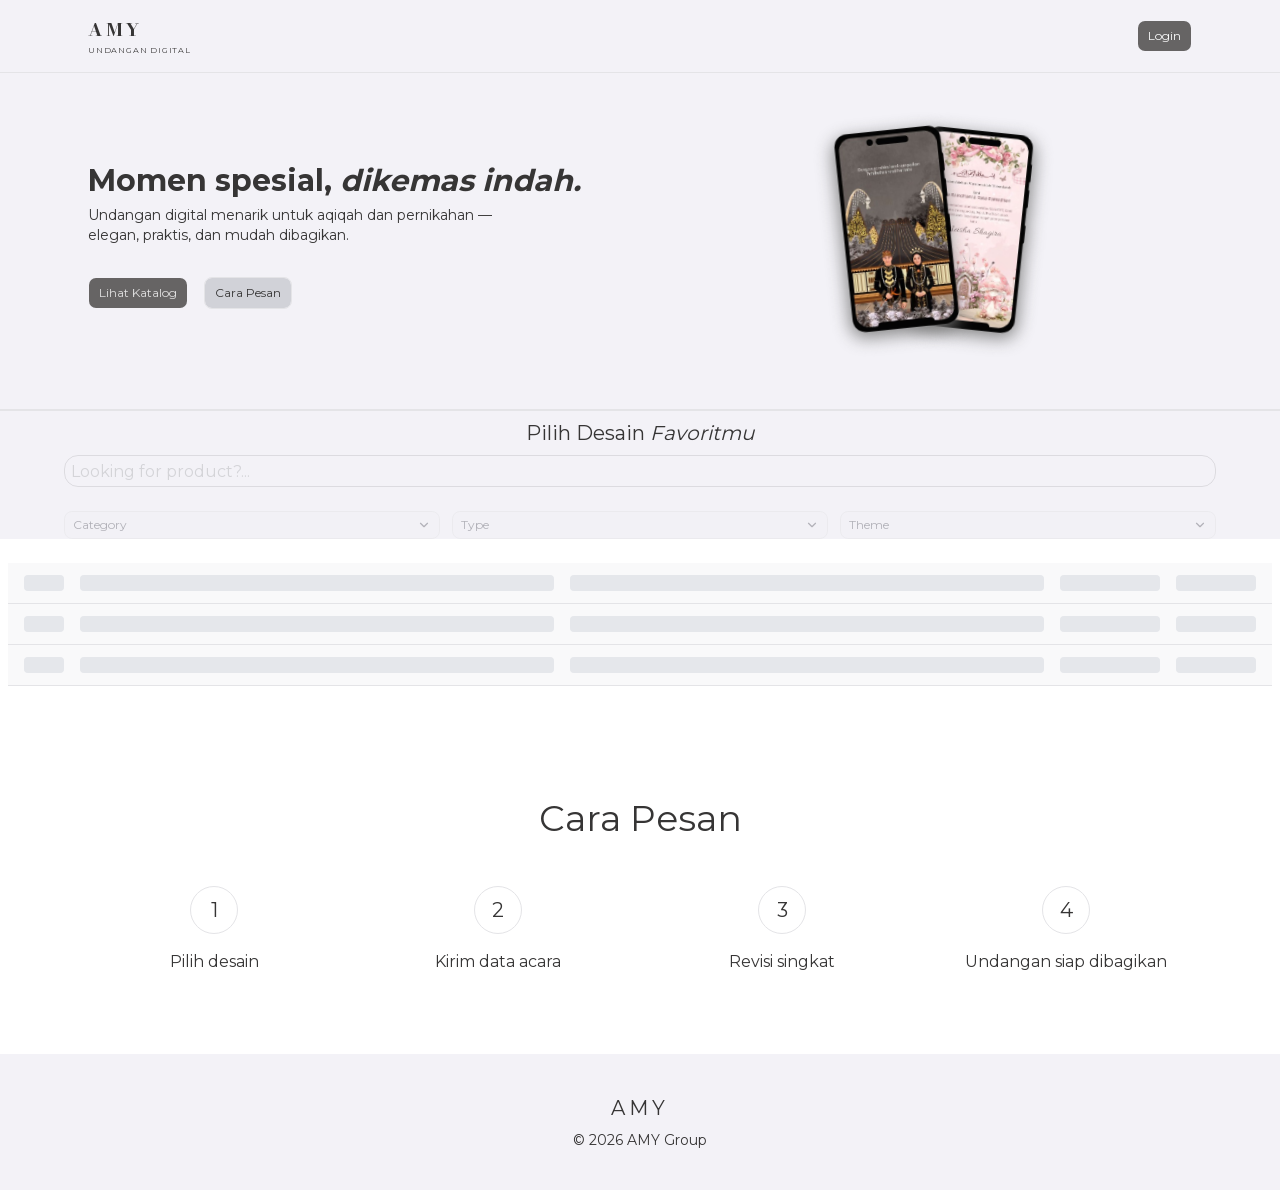
<file: index.html>
<!DOCTYPE html><html lang="en" class="gTADyW_variable n6zDMW_variable h-full antialiased"><head><meta charSet="utf-8"/><meta name="viewport" content="width=device-width, initial-scale=1"/><link rel="preload" href="/_next/static/media/65341aea9fb91af5-s.p.1dqa_6e_ad4sj.woff2" as="font" crossorigin="" type="font/woff2"/><link rel="preload" href="/_next/static/media/853061be97ef8d79-s.p.1r71_guuwswsw.woff2" as="font" crossorigin="" type="font/woff2"/><link rel="stylesheet" href="/_next/static/chunks/3voanyhie_jkj.css" data-precedence="next"/><link rel="preload" as="script" fetchPriority="low" href="/_next/static/chunks/3f05w80_oc0uj.js"/><script src="/_next/static/chunks/2gu3tblrb10yo.js" async=""></script><script src="/_next/static/chunks/2tqjw_w5gsp_x.js" async=""></script><script src="/_next/static/chunks/31gdd-87bt2_u.js" async=""></script><script src="/_next/static/chunks/turbopack-3-ry682tkyiqk.js" async=""></script><script src="/_next/static/chunks/0kxstzo10y6oq.js" async=""></script><script src="/_next/static/chunks/17x0f4sq0u0ma.js" async=""></script><script src="/_next/static/chunks/3yo230fduqspg.js" async=""></script><script src="/_next/static/chunks/19si_bx5v4k-w.js" async=""></script><script src="/_next/static/chunks/3pdjhq3rxttcn.js" async=""></script><script src="/_next/static/chunks/13xolxgl_uwr-.js" async=""></script><meta name="next-size-adjust" content=""/><title>Katalog AMY</title><meta name="description" content="Create by Amy Invitation | Website for build and creating invitation online. Website yang menyediakan jasa pembuatan undangan online"/><link rel="icon" href="/favicon.ico?favicon.310s7px8fjeit.ico" sizes="256x256" type="image/x-icon"/><script src="/_next/static/chunks/0cz1d0mv5g_q7.js" noModule=""></script></head><body class="min-h-full flex flex-col font-montserrat text-[#363535]"><div hidden=""><!--$--><!--/$--></div><!--$!--><template data-dgst=""></template><!--/$--><!--$--><!--/$--><section aria-label="Notifications alt+T" tabindex="-1" aria-live="polite" aria-relevant="additions text" aria-atomic="false" data-react-aria-top-layer="true"></section><script id="_R_">(globalThis["TURBOPACK"] || (globalThis["TURBOPACK"] = [])).push({"otherChunks":["static/chunks/3f05w80_oc0uj.js","static/chunks/2gu3tblrb10yo.js","static/chunks/2tqjw_w5gsp_x.js","static/chunks/31gdd-87bt2_u.js"],"runtimeModuleIds":[77154]});</script><script src="/_next/static/chunks/3f05w80_oc0uj.js" async=""></script><script>(self.__next_f=self.__next_f||[]).push([0])</script><script>self.__next_f.push([1,"1:\"$Sreact.fragment\"\n2:\"/_next/static/chunks/0kxstzo10y6oq.js\"\n3:\"/_next/static/chunks/17x0f4sq0u0ma.js\"\n4:\"/_next/static/chunks/3yo230fduqspg.js\"\n5:\"/_next/static/chunks/19si_bx5v4k-w.js\"\n6:\"/_next/static/chunks/3pdjhq3rxttcn.js\"\n7:I[76153,[\"$2\",\"$3\",\"$4\",\"$5\",\"$6\"],\"QueryProvider\"]\n8:I[28231,[\"$2\",\"$3\",\"$4\",\"$5\",\"$6\"],\"TooltipProvider\"]\n9:I[74221,[\"$2\",\"$3\",\"$4\",\"$5\",\"$6\"],\"default\"]\na:I[61402,[\"$2\",\"$3\",\"$4\",\"$5\",\"$6\"],\"default\"]\nb:I[3484,[\"$2\",\"$3\",\"$4\",\"$5\",\"$6\"],\"Toaster\"]\nd:I[56962,[\"$2\",\"$3\",\"$4\",\"$5\",\"$6\"],\"ClientPageRoot\"]\ne:\"/_next/static/chunks/13xolxgl_uwr-.js\"\nf:I[31713,[\"$2\",\"$3\",\"$4\",\"$5\",\"$6\",\"$e\"],\"default\"]\n12:I[51084,[\"$2\",\"$3\",\"$4\",\"$5\",\"$6\"],\"OutletBoundary\"]\n13:\"$Sreact.suspense\"\n15:\"ViewportBoundary\"\n16:I[51084,[\"$2\",\"$3\",\"$4\",\"$5\",\"$6\"],\"$15\"]\n18:\"MetadataBoundary\"\n19:I[51084,[\"$2\",\"$3\",\"$4\",\"$5\",\"$6\"],\"$18\"]\n1b:I[75856,[\"$2\",\"$3\",\"$4\",\"$5\",\"$6\"],\"default\",1]\n:HL[\"/_next/static/chunks/3voanyhie_jkj.css\",\"style\"]\n:HL[\"/_next/static/media/65341aea9fb91af5-s.p.1dqa_6e_ad4sj.woff2\",\"font\",{\"crossOrigin\":\"\",\"type\":\"font/woff2\"}]\n:HL[\"/_next/static/media/853061be97ef8d79-s.p.1r71_guuwswsw.woff2\",\"font\",{\"crossOrigin\":\"\",\"type\":\"font/woff2\"}]\nc:[[\"children\",{\"s\":\"__PAGE__\",\"h\":512,\"d\":{\"r\":[\"$\",\"$1\",\"c\",{\"children\":[[\"$\",\"$Ld\",null,{\"Component\":\"$f\",\"serverProvidedParams\":{\"searchParams\":{},\"params\":{},\"promises\":[\"$@10\",\"$@11\"]}}],[[\"$\",\"script\",\"script-0\",{\"src\":\"/_next/static/chunks/13xolxgl_uwr-.js\",\"async\":true,\"nonce\":\"$undefined\"}]],[\"$\",\"$L12\",null,{\"children\":[\"$\",\"$13\",null,{\"name\":\"Next.MetadataOutlet\",\"children\":\"$@14\"}]}]]}],\"p\":false,\"v\":null}}]]\n"])</script><script>self.__next_f.push([1,"0:{\"P\":null,\"c\":[\"\",\"\"],\"q\":\"\",\"i\":false,\"t\":{\"t\":{\"s\":\"\",\"h\":528,\"d\":{\"r\":[\"$\",\"$1\",\"c\",{\"children\":[[[\"$\",\"link\",\"0\",{\"rel\":\"stylesheet\",\"href\":\"/_next/static/chunks/3voanyhie_jkj.css\",\"precedence\":\"next\",\"crossOrigin\":\"$undefined\",\"nonce\":\"$undefined\"}],[\"$\",\"script\",\"script-0\",{\"src\":\"/_next/static/chunks/0kxstzo10y6oq.js\",\"async\":true,\"nonce\":\"$undefined\"}],[\"$\",\"script\",\"script-1\",{\"src\":\"/_next/static/chunks/17x0f4sq0u0ma.js\",\"async\":true,\"nonce\":\"$undefined\"}],[\"$\",\"script\",\"script-2\",{\"src\":\"/_next/static/chunks/3yo230fduqspg.js\",\"async\":true,\"nonce\":\"$undefined\"}],[\"$\",\"script\",\"script-3\",{\"src\":\"/_next/static/chunks/19si_bx5v4k-w.js\",\"async\":true,\"nonce\":\"$undefined\"}],[\"$\",\"script\",\"script-4\",{\"src\":\"/_next/static/chunks/3pdjhq3rxttcn.js\",\"async\":true,\"nonce\":\"$undefined\"}]],[\"$\",\"html\",null,{\"lang\":\"en\",\"className\":\"gTADyW_variable n6zDMW_variable h-full antialiased\",\"children\":[\"$\",\"body\",null,{\"className\":\"min-h-full flex flex-col font-montserrat text-[#363535]\",\"children\":[[\"$\",\"$L7\",null,{\"children\":[\"$\",\"$L8\",null,{\"children\":[\"$\",\"$L9\",null,{\"parallelRouterKey\":\"children\",\"error\":\"$undefined\",\"errorStyles\":\"$undefined\",\"errorScripts\":\"$undefined\",\"template\":[\"$\",\"$La\",null,{}],\"templateStyles\":\"$undefined\",\"templateScripts\":\"$undefined\",\"notFound\":[[[\"$\",\"title\",null,{\"children\":\"404: This page could not be found.\"}],[\"$\",\"div\",null,{\"style\":{\"fontFamily\":\"system-ui,\\\"Segoe UI\\\",Roboto,Helvetica,Arial,sans-serif,\\\"Apple Color Emoji\\\",\\\"Segoe UI Emoji\\\"\",\"height\":\"100vh\",\"textAlign\":\"center\",\"display\":\"flex\",\"flexDirection\":\"column\",\"alignItems\":\"center\",\"justifyContent\":\"center\"},\"children\":[\"$\",\"div\",null,{\"children\":[[\"$\",\"style\",null,{\"dangerouslySetInnerHTML\":{\"__html\":\"body{color:#000;background:#fff;margin:0}.next-error-h1{border-right:1px solid rgba(0,0,0,.3)}@media (prefers-color-scheme:dark){body{color:#fff;background:#000}.next-error-h1{border-right:1px solid rgba(255,255,255,.3)}}\"}}],[\"$\",\"h1\",null,{\"className\":\"next-error-h1\",\"style\":{\"display\":\"inline-block\",\"margin\":\"0 20px 0 0\",\"padding\":\"0 23px 0 0\",\"fontSize\":24,\"fontWeight\":500,\"verticalAlign\":\"top\",\"lineHeight\":\"49px\"},\"children\":404}],[\"$\",\"div\",null,{\"style\":{\"display\":\"inline-block\"},\"children\":[\"$\",\"h2\",null,{\"style\":{\"fontSize\":14,\"fontWeight\":400,\"lineHeight\":\"49px\",\"margin\":0},\"children\":\"This page could not be found.\"}]}]]}]}]],[]],\"forbidden\":\"$undefined\",\"unauthorized\":\"$undefined\"}]}]}],[\"$\",\"$Lb\",null,{}]]}]}]]}],\"p\":false,\"v\":null},\"c\":\"$Qc\"},\"h\":{\"r\":[\"$\",\"$1\",\"h\",{\"children\":[null,[\"$\",\"$L16\",null,{\"children\":\"$L17\"}],[\"$\",\"$L19\",null,{\"children\":[[\"$\",\"div\",null,{\"hidden\":true,\"children\":[\"$\",\"$13\",null,{\"name\":\"Next.Metadata\",\"children\":\"$L1a\"}]}],null]}],[\"$\",\"meta\",null,{\"name\":\"next-size-adjust\",\"content\":\"\"}]]}],\"p\":false,\"v\":null}},\"m\":\"$undefined\",\"G\":[\"$1b\",[[\"$\",\"link\",\"0\",{\"rel\":\"stylesheet\",\"href\":\"/_next/static/chunks/3voanyhie_jkj.css\",\"precedence\":\"next\",\"crossOrigin\":\"$undefined\",\"nonce\":\"$undefined\"}]]],\"S\":true,\"r\":\"$undefined\",\"s\":\"$undefined\",\"a\":\"$undefined\",\"l\":\"$undefined\",\"p\":\"$undefined\",\"d\":\"$undefined\",\"b\":\"GOEbUGsMlwDJYkPrprTOH\"}\n"])</script><script>self.__next_f.push([1,"10:{}\n11:\"$c:0:1:d:r:props:children:0:props:serverProvidedParams:params\"\n"])</script><script>self.__next_f.push([1,"17:[[\"$\",\"meta\",\"0\",{\"charSet\":\"utf-8\"}],[\"$\",\"meta\",\"1\",{\"name\":\"viewport\",\"content\":\"width=device-width, initial-scale=1\"}]]\n"])</script><script>self.__next_f.push([1,"1c:I[54726,[\"$2\",\"$3\",\"$4\",\"$5\",\"$6\"],\"IconMark\"]\n14:null\n1a:[[\"$\",\"title\",\"0\",{\"children\":\"Katalog AMY\"}],[\"$\",\"meta\",\"1\",{\"name\":\"description\",\"content\":\"Create by Amy Invitation | Website for build and creating invitation online. Website yang menyediakan jasa pembuatan undangan online\"}],[\"$\",\"link\",\"2\",{\"rel\":\"icon\",\"href\":\"/favicon.ico?favicon.310s7px8fjeit.ico\",\"sizes\":\"256x256\",\"type\":\"image/x-icon\"}],[\"$\",\"$L1c\",\"3\",{}]]\n"])</script></body></html>
</file>
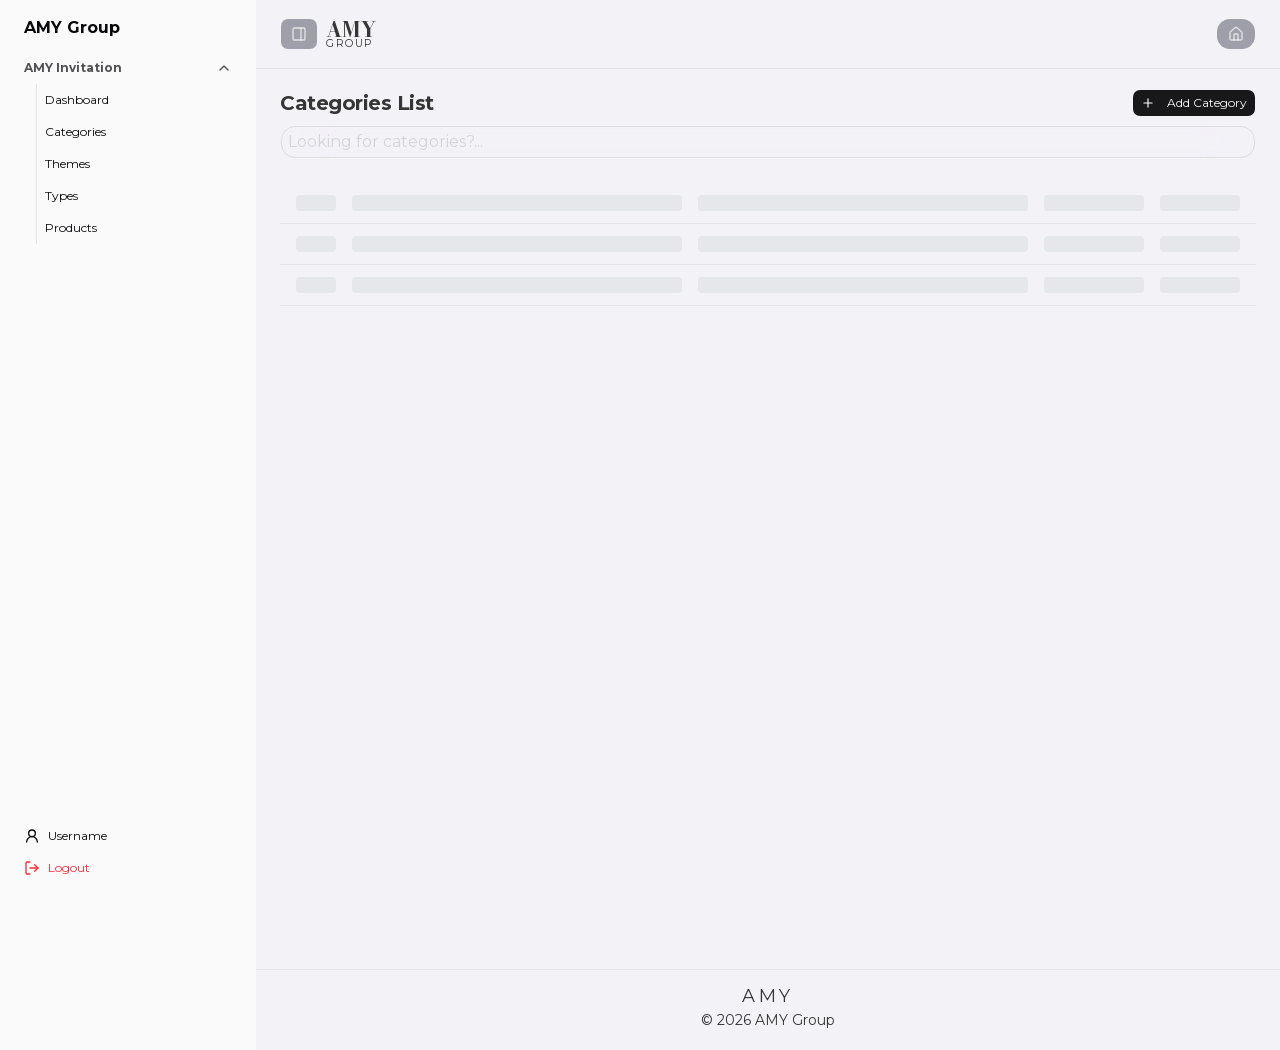
<file: categories.html>
<!DOCTYPE html><html lang="en" class="gTADyW_variable n6zDMW_variable h-full antialiased"><head><meta charSet="utf-8"/><meta name="viewport" content="width=device-width, initial-scale=1"/><link rel="preload" href="/_next/static/media/65341aea9fb91af5-s.p.1dqa_6e_ad4sj.woff2" as="font" crossorigin="" type="font/woff2"/><link rel="preload" href="/_next/static/media/853061be97ef8d79-s.p.1r71_guuwswsw.woff2" as="font" crossorigin="" type="font/woff2"/><link rel="stylesheet" href="/_next/static/chunks/3voanyhie_jkj.css" data-precedence="next"/><link rel="preload" as="script" fetchPriority="low" href="/_next/static/chunks/3f05w80_oc0uj.js"/><script src="/_next/static/chunks/2gu3tblrb10yo.js" async=""></script><script src="/_next/static/chunks/2tqjw_w5gsp_x.js" async=""></script><script src="/_next/static/chunks/31gdd-87bt2_u.js" async=""></script><script src="/_next/static/chunks/turbopack-3-ry682tkyiqk.js" async=""></script><script src="/_next/static/chunks/0kxstzo10y6oq.js" async=""></script><script src="/_next/static/chunks/17x0f4sq0u0ma.js" async=""></script><script src="/_next/static/chunks/3yo230fduqspg.js" async=""></script><script src="/_next/static/chunks/19si_bx5v4k-w.js" async=""></script><script src="/_next/static/chunks/3pdjhq3rxttcn.js" async=""></script><script src="/_next/static/chunks/0xwtqgagw_fsu.js" async=""></script><script src="/_next/static/chunks/0pq6glvudz3os.js" async=""></script><script src="/_next/static/chunks/2hrht5y43wvu1.js" async=""></script><script src="/_next/static/chunks/423s4qv327703.js" async=""></script><meta name="next-size-adjust" content=""/><title>Katalog AMY</title><meta name="description" content="Create by Amy Invitation | Website for build and creating invitation online. Website yang menyediakan jasa pembuatan undangan online"/><link rel="icon" href="/favicon.ico?favicon.310s7px8fjeit.ico" sizes="256x256" type="image/x-icon"/><script src="/_next/static/chunks/0cz1d0mv5g_q7.js" noModule=""></script></head><body class="min-h-full flex flex-col font-montserrat text-[#363535]"><div hidden=""><!--$--><!--/$--></div><div data-slot="sidebar-wrapper" style="--sidebar-width:16rem;--sidebar-width-icon:3rem" class="group/sidebar-wrapper flex min-h-svh w-full has-data-[variant=inset]:bg-sidebar"><div class="group peer hidden text-sidebar-foreground md:block" data-state="expanded" data-collapsible="" data-variant="inset" data-side="left" data-slot="sidebar"><div data-slot="sidebar-gap" class="relative w-(--sidebar-width) bg-transparent transition-[width] duration-200 ease-linear group-data-[collapsible=offcanvas]:w-0 group-data-[side=right]:rotate-180 group-data-[collapsible=icon]:w-[calc(var(--sidebar-width-icon)+(--spacing(4)))]"></div><div data-slot="sidebar-container" data-side="left" class="fixed inset-y-0 hidden h-svh w-(--sidebar-width) transition-[left,right,width] duration-200 ease-linear data-[side=left]:left-0 data-[side=left]:group-data-[collapsible=offcanvas]:-left-(--sidebar-width) data-[side=right]:right-0 data-[side=right]:group-data-[collapsible=offcanvas]:-right-(--sidebar-width) md:flex p-2 group-data-[collapsible=icon]:w-[calc(var(--sidebar-width-icon)+(--spacing(4))+2px)] z-10"><div data-sidebar="sidebar" data-slot="sidebar-inner" class="flex size-full flex-col bg-sidebar group-data-[variant=floating]:rounded-lg group-data-[variant=floating]:shadow-sm group-data-[variant=floating]:ring-1 group-data-[variant=floating]:ring-sidebar-border"><div data-slot="sidebar-header" data-sidebar="header" class="flex flex-col gap-2 p-2"><ul data-slot="sidebar-menu" data-sidebar="menu" class="flex w-full min-w-0 flex-col gap-px"><li data-slot="sidebar-menu-item" data-sidebar="menu-item" class="group/menu-item relative pl-2"><span class="font-bold">AMY Group</span></li></ul></div><div data-slot="sidebar-content" data-sidebar="content" class="no-scrollbar flex min-h-0 flex-1 flex-col gap-0 overflow-auto group-data-[collapsible=icon]:overflow-hidden"><div data-state="open" data-slot="collapsible" class="group/collapsible"><div data-slot="sidebar-group" data-sidebar="group" class="relative flex w-full min-w-0 flex-col px-2 py-1"><button type="button" aria-controls="radix-_R_56brb_" aria-expanded="true" data-state="open" data-slot="sidebar-group-label" data-sidebar="group-label" class="flex h-8 shrink-0 items-center rounded-md px-2 text-xs text-sidebar-foreground/70 ring-sidebar-ring outline-hidden transition-[margin,opacity] duration-200 ease-linear group-data-[collapsible=icon]:-mt-8 group-data-[collapsible=icon]:opacity-0 focus-visible:ring-2 [&amp;&gt;svg]:size-4 [&amp;&gt;svg]:shrink-0"><span class="font-semibold">AMY Invitation</span><svg xmlns="http://www.w3.org/2000/svg" width="24" height="24" viewBox="0 0 24 24" fill="none" stroke="currentColor" stroke-width="2" stroke-linecap="round" stroke-linejoin="round" class="lucide lucide-chevron-down ml-auto transition-transform group-data-[state=open]/collapsible:rotate-180" aria-hidden="true"><path d="m6 9 6 6 6-6"></path></svg></button><div data-state="open" id="radix-_R_56brb_" data-slot="collapsible-content"><div data-slot="sidebar-group-content" data-sidebar="group-content" class="w-full text-xs pl-5"><ul data-slot="sidebar-menu" data-sidebar="menu" class="flex w-full min-w-0 flex-col gap-px border-l"><li data-slot="sidebar-menu-item" data-sidebar="menu-item" class="group/menu-item relative"><button data-slot="sidebar-menu-button" data-sidebar="menu-button" data-size="default" data-active="false" class="peer/menu-button group/menu-button flex w-full items-center gap-2 overflow-hidden rounded-[calc(var(--radius-sm)+2px)] p-2 text-left ring-sidebar-ring outline-hidden transition-[width,height,padding] group-has-data-[sidebar=menu-action]/menu-item:pr-8 group-data-[collapsible=icon]:size-8! group-data-[collapsible=icon]:p-2! focus-visible:ring-2 active:bg-sidebar-accent active:text-sidebar-accent-foreground disabled:pointer-events-none disabled:opacity-50 aria-disabled:pointer-events-none aria-disabled:opacity-50 data-open:hover:bg-sidebar-accent data-open:hover:text-sidebar-accent-foreground data-active:bg-sidebar-accent data-active:font-medium data-active:text-sidebar-accent-foreground [&amp;_svg]:size-4 [&amp;_svg]:shrink-0 [&amp;&gt;span:last-child]:truncate hover:bg-sidebar-accent hover:text-sidebar-accent-foreground h-8 text-xs">Dashboard</button><button data-slot="sidebar-menu-button" data-sidebar="menu-button" data-size="default" data-active="false" class="peer/menu-button group/menu-button flex w-full items-center gap-2 overflow-hidden rounded-[calc(var(--radius-sm)+2px)] p-2 text-left ring-sidebar-ring outline-hidden transition-[width,height,padding] group-has-data-[sidebar=menu-action]/menu-item:pr-8 group-data-[collapsible=icon]:size-8! group-data-[collapsible=icon]:p-2! focus-visible:ring-2 active:bg-sidebar-accent active:text-sidebar-accent-foreground disabled:pointer-events-none disabled:opacity-50 aria-disabled:pointer-events-none aria-disabled:opacity-50 data-open:hover:bg-sidebar-accent data-open:hover:text-sidebar-accent-foreground data-active:bg-sidebar-accent data-active:font-medium data-active:text-sidebar-accent-foreground [&amp;_svg]:size-4 [&amp;_svg]:shrink-0 [&amp;&gt;span:last-child]:truncate hover:bg-sidebar-accent hover:text-sidebar-accent-foreground h-8 text-xs">Categories</button><button data-slot="sidebar-menu-button" data-sidebar="menu-button" data-size="default" data-active="false" class="peer/menu-button group/menu-button flex w-full items-center gap-2 overflow-hidden rounded-[calc(var(--radius-sm)+2px)] p-2 text-left ring-sidebar-ring outline-hidden transition-[width,height,padding] group-has-data-[sidebar=menu-action]/menu-item:pr-8 group-data-[collapsible=icon]:size-8! group-data-[collapsible=icon]:p-2! focus-visible:ring-2 active:bg-sidebar-accent active:text-sidebar-accent-foreground disabled:pointer-events-none disabled:opacity-50 aria-disabled:pointer-events-none aria-disabled:opacity-50 data-open:hover:bg-sidebar-accent data-open:hover:text-sidebar-accent-foreground data-active:bg-sidebar-accent data-active:font-medium data-active:text-sidebar-accent-foreground [&amp;_svg]:size-4 [&amp;_svg]:shrink-0 [&amp;&gt;span:last-child]:truncate hover:bg-sidebar-accent hover:text-sidebar-accent-foreground h-8 text-xs">Themes</button><button data-slot="sidebar-menu-button" data-sidebar="menu-button" data-size="default" data-active="false" class="peer/menu-button group/menu-button flex w-full items-center gap-2 overflow-hidden rounded-[calc(var(--radius-sm)+2px)] p-2 text-left ring-sidebar-ring outline-hidden transition-[width,height,padding] group-has-data-[sidebar=menu-action]/menu-item:pr-8 group-data-[collapsible=icon]:size-8! group-data-[collapsible=icon]:p-2! focus-visible:ring-2 active:bg-sidebar-accent active:text-sidebar-accent-foreground disabled:pointer-events-none disabled:opacity-50 aria-disabled:pointer-events-none aria-disabled:opacity-50 data-open:hover:bg-sidebar-accent data-open:hover:text-sidebar-accent-foreground data-active:bg-sidebar-accent data-active:font-medium data-active:text-sidebar-accent-foreground [&amp;_svg]:size-4 [&amp;_svg]:shrink-0 [&amp;&gt;span:last-child]:truncate hover:bg-sidebar-accent hover:text-sidebar-accent-foreground h-8 text-xs">Types</button><button data-slot="sidebar-menu-button" data-sidebar="menu-button" data-size="default" data-active="false" class="peer/menu-button group/menu-button flex w-full items-center gap-2 overflow-hidden rounded-[calc(var(--radius-sm)+2px)] p-2 text-left ring-sidebar-ring outline-hidden transition-[width,height,padding] group-has-data-[sidebar=menu-action]/menu-item:pr-8 group-data-[collapsible=icon]:size-8! group-data-[collapsible=icon]:p-2! focus-visible:ring-2 active:bg-sidebar-accent active:text-sidebar-accent-foreground disabled:pointer-events-none disabled:opacity-50 aria-disabled:pointer-events-none aria-disabled:opacity-50 data-open:hover:bg-sidebar-accent data-open:hover:text-sidebar-accent-foreground data-active:bg-sidebar-accent data-active:font-medium data-active:text-sidebar-accent-foreground [&amp;_svg]:size-4 [&amp;_svg]:shrink-0 [&amp;&gt;span:last-child]:truncate hover:bg-sidebar-accent hover:text-sidebar-accent-foreground h-8 text-xs">Products</button></li></ul></div></div></div></div></div><div data-slot="sidebar-footer" data-sidebar="footer" class="flex flex-col gap-2 p-2"><ul data-slot="sidebar-menu" data-sidebar="menu" class="flex w-full min-w-0 flex-col gap-px"><li data-slot="sidebar-menu-item" data-sidebar="menu-item" class="group/menu-item relative"><button data-slot="sidebar-menu-button" data-sidebar="menu-button" data-size="default" data-active="false" class="peer/menu-button group/menu-button flex w-full items-center gap-2 overflow-hidden rounded-[calc(var(--radius-sm)+2px)] p-2 text-left ring-sidebar-ring outline-hidden transition-[width,height,padding] group-has-data-[sidebar=menu-action]/menu-item:pr-8 group-data-[collapsible=icon]:size-8! group-data-[collapsible=icon]:p-2! focus-visible:ring-2 active:bg-sidebar-accent active:text-sidebar-accent-foreground disabled:pointer-events-none disabled:opacity-50 aria-disabled:pointer-events-none aria-disabled:opacity-50 data-open:hover:bg-sidebar-accent data-open:hover:text-sidebar-accent-foreground data-active:bg-sidebar-accent data-active:font-medium data-active:text-sidebar-accent-foreground [&amp;_svg]:size-4 [&amp;_svg]:shrink-0 [&amp;&gt;span:last-child]:truncate hover:bg-sidebar-accent hover:text-sidebar-accent-foreground h-8 text-xs"><svg xmlns="http://www.w3.org/2000/svg" width="24" height="24" viewBox="0 0 24 24" fill="none" stroke="currentColor" stroke-width="2" stroke-linecap="round" stroke-linejoin="round" class="lucide lucide-user-round lucide-user-2" aria-hidden="true"><circle cx="12" cy="8" r="5"></circle><path d="M20 21a8 8 0 0 0-16 0"></path></svg>Username</button><button data-slot="sidebar-menu-button" data-sidebar="menu-button" data-size="default" data-active="false" class="peer/menu-button group/menu-button flex w-full items-center gap-2 overflow-hidden rounded-[calc(var(--radius-sm)+2px)] p-2 text-left ring-sidebar-ring outline-hidden transition-[width,height,padding] group-has-data-[sidebar=menu-action]/menu-item:pr-8 group-data-[collapsible=icon]:size-8! group-data-[collapsible=icon]:p-2! focus-visible:ring-2 active:bg-sidebar-accent active:text-sidebar-accent-foreground disabled:pointer-events-none disabled:opacity-50 aria-disabled:pointer-events-none aria-disabled:opacity-50 data-open:hover:bg-sidebar-accent data-open:hover:text-sidebar-accent-foreground data-active:bg-sidebar-accent data-active:font-medium data-active:text-sidebar-accent-foreground [&amp;_svg]:size-4 [&amp;_svg]:shrink-0 [&amp;&gt;span:last-child]:truncate hover:bg-sidebar-accent hover:text-sidebar-accent-foreground h-8 text-xs text-red-500"><svg xmlns="http://www.w3.org/2000/svg" width="24" height="24" viewBox="0 0 24 24" fill="none" stroke="currentColor" stroke-width="2" stroke-linecap="round" stroke-linejoin="round" class="lucide lucide-log-out" aria-hidden="true"><path d="m16 17 5-5-5-5"></path><path d="M21 12H9"></path><path d="M9 21H5a2 2 0 0 1-2-2V5a2 2 0 0 1 2-2h4"></path></svg>Logout</button></li></ul></div></div></div></div><main class="min-h-full flex flex-col w-full bg-[#f3f2f7] "><header class="flex items-center px-6 py-4 gap-2 justify-between bg-[#f3f2f7] rounded-t-xl w-full  border-b sticky top-0 z-9"><div class="flex items-center gap-2"><nav><button data-slot="sidebar-trigger" data-variant="ghost" data-size="lg" class="group/button inline-flex shrink-0 items-center justify-center rounded-md border border-transparent bg-clip-padding font-medium whitespace-nowrap transition-all outline-none select-none focus-visible:border-ring focus-visible:ring-2 focus-visible:ring-ring/30 active:not-aria-[haspopup]:translate-y-px disabled:pointer-events-none disabled:opacity-50 aria-invalid:border-destructive aria-invalid:ring-2 aria-invalid:ring-destructive/20 dark:aria-invalid:border-destructive/50 dark:aria-invalid:ring-destructive/40 [&amp;_svg]:pointer-events-none [&amp;_svg]:shrink-0 aria-expanded:bg-muted aria-expanded:text-foreground dark:hover:bg-muted/50 h-8 gap-1 px-2.5 text-xs/relaxed has-data-[icon=inline-end]:pr-2 has-data-[icon=inline-start]:pl-2 [&amp;_svg:not([class*=&#x27;size-&#x27;])]:size-4 text-white/70 bg-zinc-400 hover:bg-zinc-500 hover:text-white/70" data-sidebar="trigger"><svg xmlns="http://www.w3.org/2000/svg" width="24" height="24" viewBox="0 0 24 24" fill="none" stroke="currentColor" stroke-width="2" stroke-linecap="round" stroke-linejoin="round" class="lucide lucide-panel-right" aria-hidden="true"><rect width="18" height="18" x="3" y="3" rx="2"></rect><path d="M15 3v18"></path></svg><span class="sr-only">Toggle Sidebar</span></button></nav><span class="flex flex-col justify-center pt-2"><p class="font-display text-xl font-bold tracking-[0.02em] font-bodoni leading-3">AMY</p><p class="text-[0.65rem] uppercase tracking-[0.1rem] text-gold">Group</p></span></div><div><button data-slot="button" data-variant="default" data-size="lg" class="group/button inline-flex shrink-0 items-center justify-center border border-transparent bg-clip-padding font-medium whitespace-nowrap transition-all outline-none select-none focus-visible:border-ring focus-visible:ring-2 focus-visible:ring-ring/30 active:not-aria-[haspopup]:translate-y-px disabled:pointer-events-none disabled:opacity-50 aria-invalid:border-destructive aria-invalid:ring-2 aria-invalid:ring-destructive/20 dark:aria-invalid:border-destructive/50 dark:aria-invalid:ring-destructive/40 [&amp;_svg]:pointer-events-none [&amp;_svg]:shrink-0 h-8 gap-1 text-xs/relaxed has-data-[icon=inline-end]:pr-2 has-data-[icon=inline-start]:pl-2 [&amp;_svg:not([class*=&#x27;size-&#x27;])]:size-4 text-white/70 p-2 rounded-xl bg-zinc-400 hover:bg-zinc-500 hover:text-white/70 w-10"><svg xmlns="http://www.w3.org/2000/svg" width="24" height="24" viewBox="0 0 24 24" fill="none" stroke="currentColor" stroke-width="2" stroke-linecap="round" stroke-linejoin="round" class="lucide lucide-house lucide-home" aria-hidden="true"><path d="M15 21v-8a1 1 0 0 0-1-1h-4a1 1 0 0 0-1 1v8"></path><path d="M3 10a2 2 0 0 1 .709-1.528l7-6a2 2 0 0 1 2.582 0l7 6A2 2 0 0 1 21 10v9a2 2 0 0 1-2 2H5a2 2 0 0 1-2-2z"></path></svg></button></div></header><section class="flex-1"><!--$!--><template data-dgst=""></template><!--/$--><!--$--><!--/$--></section><footer class="mt-auto bg-[#f3f2f7] pt-3 pb-5 text-center text-sm border-t"><span class="font-display text-lg tracking-[0.2em] text-ink">AMY</span><p>© <!-- -->2026<!-- --> AMY Group</p></footer></main></div><section aria-label="Notifications alt+T" tabindex="-1" aria-live="polite" aria-relevant="additions text" aria-atomic="false" data-react-aria-top-layer="true"></section><script id="_R_">(globalThis["TURBOPACK"] || (globalThis["TURBOPACK"] = [])).push({"otherChunks":["static/chunks/3f05w80_oc0uj.js","static/chunks/2gu3tblrb10yo.js","static/chunks/2tqjw_w5gsp_x.js","static/chunks/31gdd-87bt2_u.js"],"runtimeModuleIds":[77154]});</script><script src="/_next/static/chunks/3f05w80_oc0uj.js" async=""></script><script>(self.__next_f=self.__next_f||[]).push([0])</script><script>self.__next_f.push([1,"1:\"$Sreact.fragment\"\n2:\"/_next/static/chunks/0kxstzo10y6oq.js\"\n3:\"/_next/static/chunks/17x0f4sq0u0ma.js\"\n4:\"/_next/static/chunks/3yo230fduqspg.js\"\n5:\"/_next/static/chunks/19si_bx5v4k-w.js\"\n6:\"/_next/static/chunks/3pdjhq3rxttcn.js\"\n7:I[76153,[\"$2\",\"$3\",\"$4\",\"$5\",\"$6\"],\"QueryProvider\"]\n8:I[28231,[\"$2\",\"$3\",\"$4\",\"$5\",\"$6\"],\"TooltipProvider\"]\n9:I[74221,[\"$2\",\"$3\",\"$4\",\"$5\",\"$6\"],\"default\"]\na:I[61402,[\"$2\",\"$3\",\"$4\",\"$5\",\"$6\"],\"default\"]\nb:I[3484,[\"$2\",\"$3\",\"$4\",\"$5\",\"$6\"],\"Toaster\"]\nd:\"ClientSegmentRoot\"\ne:I[18623,[\"$2\",\"$3\",\"$4\",\"$5\",\"$6\"],\"$d\"]\nf:\"/_next/static/chunks/0xwtqgagw_fsu.js\"\n10:\"/_next/static/chunks/0pq6glvudz3os.js\"\n11:\"/_next/static/chunks/2hrht5y43wvu1.js\"\n12:I[37409,[\"$2\",\"$3\",\"$4\",\"$5\",\"$6\",\"$f\",\"$10\",\"$11\"],\"default\"]\n17:I[56962,[\"$2\",\"$3\",\"$4\",\"$5\",\"$6\"],\"ClientPageRoot\"]\n18:\"/_next/static/chunks/423s4qv327703.js\"\n19:I[83357,[\"$2\",\"$3\",\"$4\",\"$5\",\"$6\",\"$f\",\"$10\",\"$11\",\"$18\"],\"default\"]\n1c:I[51084,[\"$2\",\"$3\",\"$4\",\"$5\",\"$6\"],\"OutletBoundary\"]\n1d:\"$Sreact.suspense\"\n1f:\"ViewportBoundary\"\n20:I[51084,[\"$2\",\"$3\",\"$4\",\"$5\",\"$6\"],\"$1f\"]\n22:\"MetadataBoundary\"\n23:I[51084,[\"$2\",\"$3\",\"$4\",\"$5\",\"$6\"],\"$22\"]\n25:I[75856,[\"$2\",\"$3\",\"$4\",\"$5\",\"$6\"],\"default\",1]\n:HL[\"/_next/static/chunks/3voanyhie_jkj.css\",\"style\"]\n:HL[\"/_next/static/media/65341aea9fb91af5-s.p.1dqa_6e_ad4sj.woff2\",\"font\",{\"crossOrigin\":\"\",\"type\":\"font/woff2\"}]\n:HL[\"/_next/static/media/853061be97ef8d79-s.p.1r71_guuwswsw.woff2\",\"font\",{\"crossOrigin\":\"\",\"type\":\"font/woff2\"}]\n15:X\n16:[[\"children\",{\"s\":\"__PAGE__\",\"h\":512,\"d\":{\"r\":[\"$\",\"$1\",\"c\",{\"children\":[[\"$\",\"$L17\",null,{\"Component\":\"$19\",\"serverProvidedParams\":{\"searchParams\":{},\"params\":\"$c:0:1:d:r:props:children:1:props:serverProvidedParams:params\",\"promises\":[\"$@1a\",\"$@1b\"]}}],[[\"$\",\"script\",\"script-0\",{\"src\":\"/_next/static/chunks/423s4qv327703.js\",\"async\":true,\"nonce\":\"$undefined\"}]],[\"$\",\"$L1c\",null,{\"children\":[\"$\",\"$1d\",null,{\"name\":\"Next.MetadataOutlet\",\"children\":\"$@1e\"}]}]]}],\"p\":false,\"v\":null}}]]\n14:[[\"children\",{\"s\":\"categories\",\"h\":512,\"d\":{\"r\":[\"$\",\"$1\",\"c\",{\"children\":[null,[\"$\",\"$L9\",null,{\"parallelRouterKey\":\"children\",\"error\":\"$undefined\",\"errorStyles\":\"$undefined\",\"errorScripts\":\"$undefined\",\"template\":[\"$\",\"$La\",null,{}],\"templateStyles\":\"$undefined\",\"templateScripts\":\"$undefined\",\"notFound\":\"$undefined\",\"forbidden\":\"$undefined\",\"unauthorized\":\"$undefined\"}]]}],\"p\":false,\"v\":\"$15\"},\"c\":\"$Q16\"}]]\n"])</script><script>self.__next_f.push([1,"c:[[\"children\",{\"s\":\"(private)\",\"h\":512,\"d\":{\"r\":[\"$\",\"$1\",\"c\",{\"children\":[[[\"$\",\"script\",\"script-0\",{\"src\":\"/_next/static/chunks/0xwtqgagw_fsu.js\",\"async\":true,\"nonce\":\"$undefined\"}],[\"$\",\"script\",\"script-1\",{\"src\":\"/_next/static/chunks/0pq6glvudz3os.js\",\"async\":true,\"nonce\":\"$undefined\"}],[\"$\",\"script\",\"script-2\",{\"src\":\"/_next/static/chunks/2hrht5y43wvu1.js\",\"async\":true,\"nonce\":\"$undefined\"}]],[\"$\",\"$Le\",null,{\"Component\":\"$12\",\"slots\":{\"children\":[\"$\",\"$L9\",null,{\"parallelRouterKey\":\"children\",\"error\":\"$undefined\",\"errorStyles\":\"$undefined\",\"errorScripts\":\"$undefined\",\"template\":[\"$\",\"$La\",null,{}],\"templateStyles\":\"$undefined\",\"templateScripts\":\"$undefined\",\"notFound\":[[[\"$\",\"title\",null,{\"children\":\"404: This page could not be found.\"}],[\"$\",\"div\",null,{\"style\":\"$0:t:t:d:r:props:children:1:props:children:props:children:0:props:children:props:children:props:notFound:0:1:props:style\",\"children\":[\"$\",\"div\",null,{\"children\":[[\"$\",\"style\",null,{\"dangerouslySetInnerHTML\":{\"__html\":\"body{color:#000;background:#fff;margin:0}.next-error-h1{border-right:1px solid rgba(0,0,0,.3)}@media (prefers-color-scheme:dark){body{color:#fff;background:#000}.next-error-h1{border-right:1px solid rgba(255,255,255,.3)}}\"}}],[\"$\",\"h1\",null,{\"className\":\"next-error-h1\",\"style\":\"$0:t:t:d:r:props:children:1:props:children:props:children:0:props:children:props:children:props:notFound:0:1:props:children:props:children:1:props:style\",\"children\":404}],[\"$\",\"div\",null,{\"style\":\"$0:t:t:d:r:props:children:1:props:children:props:children:0:props:children:props:children:props:notFound:0:1:props:children:props:children:2:props:style\",\"children\":[\"$\",\"h2\",null,{\"style\":\"$0:t:t:d:r:props:children:1:props:children:props:children:0:props:children:props:children:props:notFound:0:1:props:children:props:children:2:props:children:props:style\",\"children\":\"This page could not be found.\"}]}]]}]}]],[]],\"forbidden\":\"$undefined\",\"unauthorized\":\"$undefined\"}]},\"serverProvidedParams\":{\"params\":{},\"promises\":[\"$@13\"]}}]]}],\"p\":false,\"v\":null},\"c\":\"$Q14\"}]]\n"])</script><script>self.__next_f.push([1,"0:{\"P\":null,\"c\":[\"\",\"categories\"],\"q\":\"\",\"i\":false,\"t\":{\"t\":{\"s\":\"\",\"h\":528,\"d\":{\"r\":[\"$\",\"$1\",\"c\",{\"children\":[[[\"$\",\"link\",\"0\",{\"rel\":\"stylesheet\",\"href\":\"/_next/static/chunks/3voanyhie_jkj.css\",\"precedence\":\"next\",\"crossOrigin\":\"$undefined\",\"nonce\":\"$undefined\"}],[\"$\",\"script\",\"script-0\",{\"src\":\"/_next/static/chunks/0kxstzo10y6oq.js\",\"async\":true,\"nonce\":\"$undefined\"}],[\"$\",\"script\",\"script-1\",{\"src\":\"/_next/static/chunks/17x0f4sq0u0ma.js\",\"async\":true,\"nonce\":\"$undefined\"}],[\"$\",\"script\",\"script-2\",{\"src\":\"/_next/static/chunks/3yo230fduqspg.js\",\"async\":true,\"nonce\":\"$undefined\"}],[\"$\",\"script\",\"script-3\",{\"src\":\"/_next/static/chunks/19si_bx5v4k-w.js\",\"async\":true,\"nonce\":\"$undefined\"}],[\"$\",\"script\",\"script-4\",{\"src\":\"/_next/static/chunks/3pdjhq3rxttcn.js\",\"async\":true,\"nonce\":\"$undefined\"}]],[\"$\",\"html\",null,{\"lang\":\"en\",\"className\":\"gTADyW_variable n6zDMW_variable h-full antialiased\",\"children\":[\"$\",\"body\",null,{\"className\":\"min-h-full flex flex-col font-montserrat text-[#363535]\",\"children\":[[\"$\",\"$L7\",null,{\"children\":[\"$\",\"$L8\",null,{\"children\":[\"$\",\"$L9\",null,{\"parallelRouterKey\":\"children\",\"error\":\"$undefined\",\"errorStyles\":\"$undefined\",\"errorScripts\":\"$undefined\",\"template\":[\"$\",\"$La\",null,{}],\"templateStyles\":\"$undefined\",\"templateScripts\":\"$undefined\",\"notFound\":[[[\"$\",\"title\",null,{\"children\":\"404: This page could not be found.\"}],[\"$\",\"div\",null,{\"style\":{\"fontFamily\":\"system-ui,\\\"Segoe UI\\\",Roboto,Helvetica,Arial,sans-serif,\\\"Apple Color Emoji\\\",\\\"Segoe UI Emoji\\\"\",\"height\":\"100vh\",\"textAlign\":\"center\",\"display\":\"flex\",\"flexDirection\":\"column\",\"alignItems\":\"center\",\"justifyContent\":\"center\"},\"children\":[\"$\",\"div\",null,{\"children\":[[\"$\",\"style\",null,{\"dangerouslySetInnerHTML\":{\"__html\":\"body{color:#000;background:#fff;margin:0}.next-error-h1{border-right:1px solid rgba(0,0,0,.3)}@media (prefers-color-scheme:dark){body{color:#fff;background:#000}.next-error-h1{border-right:1px solid rgba(255,255,255,.3)}}\"}}],[\"$\",\"h1\",null,{\"className\":\"next-error-h1\",\"style\":{\"display\":\"inline-block\",\"margin\":\"0 20px 0 0\",\"padding\":\"0 23px 0 0\",\"fontSize\":24,\"fontWeight\":500,\"verticalAlign\":\"top\",\"lineHeight\":\"49px\"},\"children\":404}],[\"$\",\"div\",null,{\"style\":{\"display\":\"inline-block\"},\"children\":[\"$\",\"h2\",null,{\"style\":{\"fontSize\":14,\"fontWeight\":400,\"lineHeight\":\"49px\",\"margin\":0},\"children\":\"This page could not be found.\"}]}]]}]}]],[]],\"forbidden\":\"$undefined\",\"unauthorized\":\"$undefined\"}]}]}],[\"$\",\"$Lb\",null,{}]]}]}]]}],\"p\":false,\"v\":null},\"c\":\"$Qc\"},\"h\":{\"r\":[\"$\",\"$1\",\"h\",{\"children\":[null,[\"$\",\"$L20\",null,{\"children\":\"$L21\"}],[\"$\",\"$L23\",null,{\"children\":[[\"$\",\"div\",null,{\"hidden\":true,\"children\":[\"$\",\"$1d\",null,{\"name\":\"Next.Metadata\",\"children\":\"$L24\"}]}],null]}],[\"$\",\"meta\",null,{\"name\":\"next-size-adjust\",\"content\":\"\"}]]}],\"p\":false,\"v\":null}},\"m\":\"$undefined\",\"G\":[\"$25\",[[\"$\",\"link\",\"0\",{\"rel\":\"stylesheet\",\"href\":\"/_next/static/chunks/3voanyhie_jkj.css\",\"precedence\":\"next\",\"crossOrigin\":\"$undefined\",\"nonce\":\"$undefined\"}]]],\"S\":true,\"r\":\"$undefined\",\"s\":\"$undefined\",\"a\":\"$undefined\",\"l\":\"$undefined\",\"p\":\"$undefined\",\"d\":\"$undefined\",\"b\":\"GOEbUGsMlwDJYkPrprTOH\"}\n"])</script><script>self.__next_f.push([1,"15:C\n13:\"$c:0:1:d:r:props:children:1:props:serverProvidedParams:params\"\n1a:{}\n1b:\"$c:0:1:d:r:props:children:1:props:serverProvidedParams:params\"\n"])</script><script>self.__next_f.push([1,"21:[[\"$\",\"meta\",\"0\",{\"charSet\":\"utf-8\"}],[\"$\",\"meta\",\"1\",{\"name\":\"viewport\",\"content\":\"width=device-width, initial-scale=1\"}]]\n"])</script><script>self.__next_f.push([1,"26:I[54726,[\"$2\",\"$3\",\"$4\",\"$5\",\"$6\"],\"IconMark\"]\n1e:null\n24:[[\"$\",\"title\",\"0\",{\"children\":\"Katalog AMY\"}],[\"$\",\"meta\",\"1\",{\"name\":\"description\",\"content\":\"Create by Amy Invitation | Website for build and creating invitation online. Website yang menyediakan jasa pembuatan undangan online\"}],[\"$\",\"link\",\"2\",{\"rel\":\"icon\",\"href\":\"/favicon.ico?favicon.310s7px8fjeit.ico\",\"sizes\":\"256x256\",\"type\":\"image/x-icon\"}],[\"$\",\"$L26\",\"3\",{}]]\n"])</script></body></html>
</file>
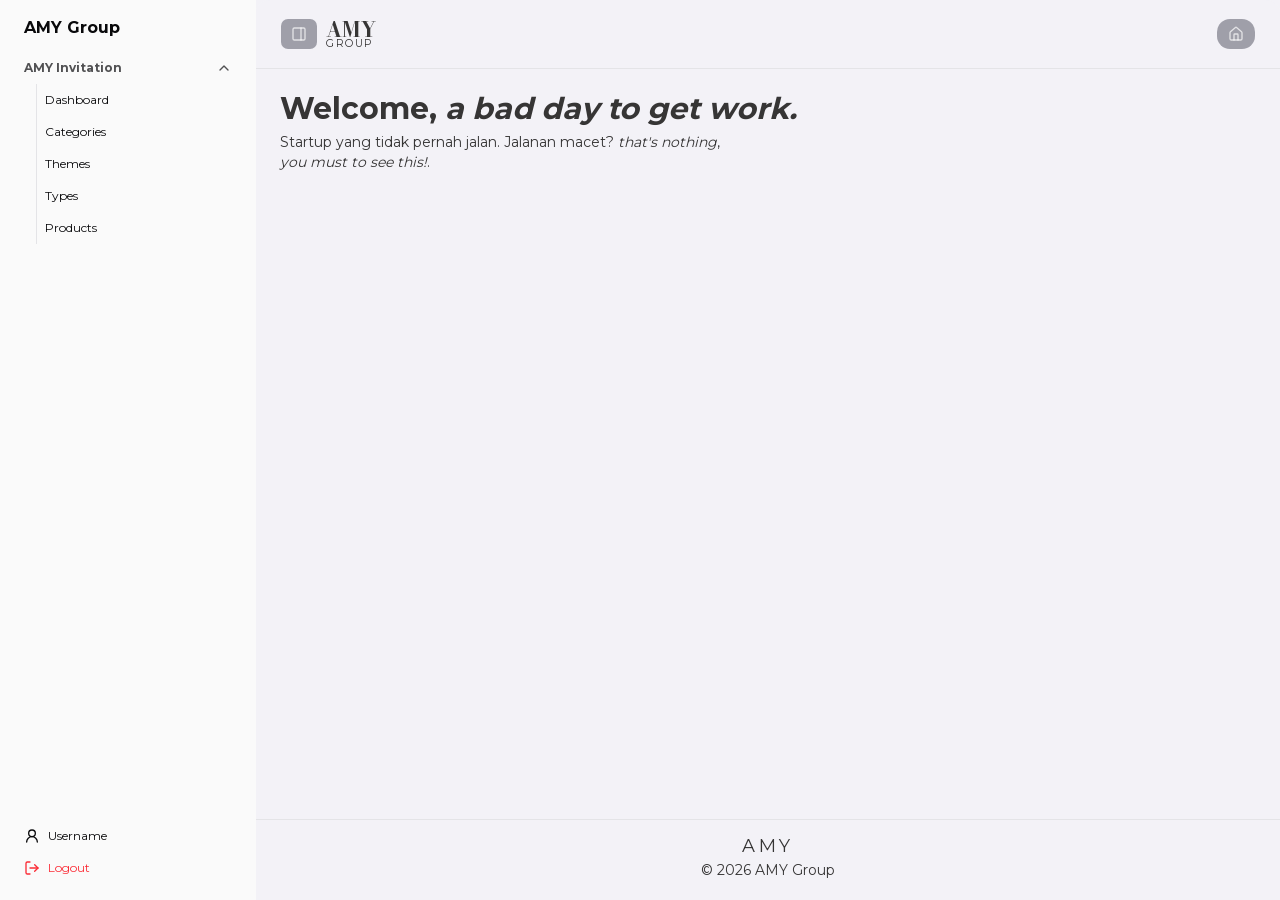
<file: dashboard.html>
<!DOCTYPE html><html lang="en" class="gTADyW_variable n6zDMW_variable h-full antialiased"><head><meta charSet="utf-8"/><meta name="viewport" content="width=device-width, initial-scale=1"/><link rel="preload" href="/_next/static/media/65341aea9fb91af5-s.p.1dqa_6e_ad4sj.woff2" as="font" crossorigin="" type="font/woff2"/><link rel="preload" href="/_next/static/media/853061be97ef8d79-s.p.1r71_guuwswsw.woff2" as="font" crossorigin="" type="font/woff2"/><link rel="stylesheet" href="/_next/static/chunks/3voanyhie_jkj.css" data-precedence="next"/><link rel="preload" as="script" fetchPriority="low" href="/_next/static/chunks/3f05w80_oc0uj.js"/><script src="/_next/static/chunks/2gu3tblrb10yo.js" async=""></script><script src="/_next/static/chunks/2tqjw_w5gsp_x.js" async=""></script><script src="/_next/static/chunks/31gdd-87bt2_u.js" async=""></script><script src="/_next/static/chunks/turbopack-3-ry682tkyiqk.js" async=""></script><script src="/_next/static/chunks/0kxstzo10y6oq.js" async=""></script><script src="/_next/static/chunks/17x0f4sq0u0ma.js" async=""></script><script src="/_next/static/chunks/3yo230fduqspg.js" async=""></script><script src="/_next/static/chunks/19si_bx5v4k-w.js" async=""></script><script src="/_next/static/chunks/3pdjhq3rxttcn.js" async=""></script><script src="/_next/static/chunks/0xwtqgagw_fsu.js" async=""></script><script src="/_next/static/chunks/0pq6glvudz3os.js" async=""></script><script src="/_next/static/chunks/2hrht5y43wvu1.js" async=""></script><script src="/_next/static/chunks/3agu7zcv-19o-.js" async=""></script><meta name="next-size-adjust" content=""/><title>Katalog AMY</title><meta name="description" content="Create by Amy Invitation | Website for build and creating invitation online. Website yang menyediakan jasa pembuatan undangan online"/><link rel="icon" href="/favicon.ico?favicon.310s7px8fjeit.ico" sizes="256x256" type="image/x-icon"/><script src="/_next/static/chunks/0cz1d0mv5g_q7.js" noModule=""></script></head><body class="min-h-full flex flex-col font-montserrat text-[#363535]"><div hidden=""><!--$--><!--/$--></div><div data-slot="sidebar-wrapper" style="--sidebar-width:16rem;--sidebar-width-icon:3rem" class="group/sidebar-wrapper flex min-h-svh w-full has-data-[variant=inset]:bg-sidebar"><div class="group peer hidden text-sidebar-foreground md:block" data-state="expanded" data-collapsible="" data-variant="inset" data-side="left" data-slot="sidebar"><div data-slot="sidebar-gap" class="relative w-(--sidebar-width) bg-transparent transition-[width] duration-200 ease-linear group-data-[collapsible=offcanvas]:w-0 group-data-[side=right]:rotate-180 group-data-[collapsible=icon]:w-[calc(var(--sidebar-width-icon)+(--spacing(4)))]"></div><div data-slot="sidebar-container" data-side="left" class="fixed inset-y-0 hidden h-svh w-(--sidebar-width) transition-[left,right,width] duration-200 ease-linear data-[side=left]:left-0 data-[side=left]:group-data-[collapsible=offcanvas]:-left-(--sidebar-width) data-[side=right]:right-0 data-[side=right]:group-data-[collapsible=offcanvas]:-right-(--sidebar-width) md:flex p-2 group-data-[collapsible=icon]:w-[calc(var(--sidebar-width-icon)+(--spacing(4))+2px)] z-10"><div data-sidebar="sidebar" data-slot="sidebar-inner" class="flex size-full flex-col bg-sidebar group-data-[variant=floating]:rounded-lg group-data-[variant=floating]:shadow-sm group-data-[variant=floating]:ring-1 group-data-[variant=floating]:ring-sidebar-border"><div data-slot="sidebar-header" data-sidebar="header" class="flex flex-col gap-2 p-2"><ul data-slot="sidebar-menu" data-sidebar="menu" class="flex w-full min-w-0 flex-col gap-px"><li data-slot="sidebar-menu-item" data-sidebar="menu-item" class="group/menu-item relative pl-2"><span class="font-bold">AMY Group</span></li></ul></div><div data-slot="sidebar-content" data-sidebar="content" class="no-scrollbar flex min-h-0 flex-1 flex-col gap-0 overflow-auto group-data-[collapsible=icon]:overflow-hidden"><div data-state="open" data-slot="collapsible" class="group/collapsible"><div data-slot="sidebar-group" data-sidebar="group" class="relative flex w-full min-w-0 flex-col px-2 py-1"><button type="button" aria-controls="radix-_R_56brb_" aria-expanded="true" data-state="open" data-slot="sidebar-group-label" data-sidebar="group-label" class="flex h-8 shrink-0 items-center rounded-md px-2 text-xs text-sidebar-foreground/70 ring-sidebar-ring outline-hidden transition-[margin,opacity] duration-200 ease-linear group-data-[collapsible=icon]:-mt-8 group-data-[collapsible=icon]:opacity-0 focus-visible:ring-2 [&amp;&gt;svg]:size-4 [&amp;&gt;svg]:shrink-0"><span class="font-semibold">AMY Invitation</span><svg xmlns="http://www.w3.org/2000/svg" width="24" height="24" viewBox="0 0 24 24" fill="none" stroke="currentColor" stroke-width="2" stroke-linecap="round" stroke-linejoin="round" class="lucide lucide-chevron-down ml-auto transition-transform group-data-[state=open]/collapsible:rotate-180" aria-hidden="true"><path d="m6 9 6 6 6-6"></path></svg></button><div data-state="open" id="radix-_R_56brb_" data-slot="collapsible-content"><div data-slot="sidebar-group-content" data-sidebar="group-content" class="w-full text-xs pl-5"><ul data-slot="sidebar-menu" data-sidebar="menu" class="flex w-full min-w-0 flex-col gap-px border-l"><li data-slot="sidebar-menu-item" data-sidebar="menu-item" class="group/menu-item relative"><button data-slot="sidebar-menu-button" data-sidebar="menu-button" data-size="default" data-active="false" class="peer/menu-button group/menu-button flex w-full items-center gap-2 overflow-hidden rounded-[calc(var(--radius-sm)+2px)] p-2 text-left ring-sidebar-ring outline-hidden transition-[width,height,padding] group-has-data-[sidebar=menu-action]/menu-item:pr-8 group-data-[collapsible=icon]:size-8! group-data-[collapsible=icon]:p-2! focus-visible:ring-2 active:bg-sidebar-accent active:text-sidebar-accent-foreground disabled:pointer-events-none disabled:opacity-50 aria-disabled:pointer-events-none aria-disabled:opacity-50 data-open:hover:bg-sidebar-accent data-open:hover:text-sidebar-accent-foreground data-active:bg-sidebar-accent data-active:font-medium data-active:text-sidebar-accent-foreground [&amp;_svg]:size-4 [&amp;_svg]:shrink-0 [&amp;&gt;span:last-child]:truncate hover:bg-sidebar-accent hover:text-sidebar-accent-foreground h-8 text-xs">Dashboard</button><button data-slot="sidebar-menu-button" data-sidebar="menu-button" data-size="default" data-active="false" class="peer/menu-button group/menu-button flex w-full items-center gap-2 overflow-hidden rounded-[calc(var(--radius-sm)+2px)] p-2 text-left ring-sidebar-ring outline-hidden transition-[width,height,padding] group-has-data-[sidebar=menu-action]/menu-item:pr-8 group-data-[collapsible=icon]:size-8! group-data-[collapsible=icon]:p-2! focus-visible:ring-2 active:bg-sidebar-accent active:text-sidebar-accent-foreground disabled:pointer-events-none disabled:opacity-50 aria-disabled:pointer-events-none aria-disabled:opacity-50 data-open:hover:bg-sidebar-accent data-open:hover:text-sidebar-accent-foreground data-active:bg-sidebar-accent data-active:font-medium data-active:text-sidebar-accent-foreground [&amp;_svg]:size-4 [&amp;_svg]:shrink-0 [&amp;&gt;span:last-child]:truncate hover:bg-sidebar-accent hover:text-sidebar-accent-foreground h-8 text-xs">Categories</button><button data-slot="sidebar-menu-button" data-sidebar="menu-button" data-size="default" data-active="false" class="peer/menu-button group/menu-button flex w-full items-center gap-2 overflow-hidden rounded-[calc(var(--radius-sm)+2px)] p-2 text-left ring-sidebar-ring outline-hidden transition-[width,height,padding] group-has-data-[sidebar=menu-action]/menu-item:pr-8 group-data-[collapsible=icon]:size-8! group-data-[collapsible=icon]:p-2! focus-visible:ring-2 active:bg-sidebar-accent active:text-sidebar-accent-foreground disabled:pointer-events-none disabled:opacity-50 aria-disabled:pointer-events-none aria-disabled:opacity-50 data-open:hover:bg-sidebar-accent data-open:hover:text-sidebar-accent-foreground data-active:bg-sidebar-accent data-active:font-medium data-active:text-sidebar-accent-foreground [&amp;_svg]:size-4 [&amp;_svg]:shrink-0 [&amp;&gt;span:last-child]:truncate hover:bg-sidebar-accent hover:text-sidebar-accent-foreground h-8 text-xs">Themes</button><button data-slot="sidebar-menu-button" data-sidebar="menu-button" data-size="default" data-active="false" class="peer/menu-button group/menu-button flex w-full items-center gap-2 overflow-hidden rounded-[calc(var(--radius-sm)+2px)] p-2 text-left ring-sidebar-ring outline-hidden transition-[width,height,padding] group-has-data-[sidebar=menu-action]/menu-item:pr-8 group-data-[collapsible=icon]:size-8! group-data-[collapsible=icon]:p-2! focus-visible:ring-2 active:bg-sidebar-accent active:text-sidebar-accent-foreground disabled:pointer-events-none disabled:opacity-50 aria-disabled:pointer-events-none aria-disabled:opacity-50 data-open:hover:bg-sidebar-accent data-open:hover:text-sidebar-accent-foreground data-active:bg-sidebar-accent data-active:font-medium data-active:text-sidebar-accent-foreground [&amp;_svg]:size-4 [&amp;_svg]:shrink-0 [&amp;&gt;span:last-child]:truncate hover:bg-sidebar-accent hover:text-sidebar-accent-foreground h-8 text-xs">Types</button><button data-slot="sidebar-menu-button" data-sidebar="menu-button" data-size="default" data-active="false" class="peer/menu-button group/menu-button flex w-full items-center gap-2 overflow-hidden rounded-[calc(var(--radius-sm)+2px)] p-2 text-left ring-sidebar-ring outline-hidden transition-[width,height,padding] group-has-data-[sidebar=menu-action]/menu-item:pr-8 group-data-[collapsible=icon]:size-8! group-data-[collapsible=icon]:p-2! focus-visible:ring-2 active:bg-sidebar-accent active:text-sidebar-accent-foreground disabled:pointer-events-none disabled:opacity-50 aria-disabled:pointer-events-none aria-disabled:opacity-50 data-open:hover:bg-sidebar-accent data-open:hover:text-sidebar-accent-foreground data-active:bg-sidebar-accent data-active:font-medium data-active:text-sidebar-accent-foreground [&amp;_svg]:size-4 [&amp;_svg]:shrink-0 [&amp;&gt;span:last-child]:truncate hover:bg-sidebar-accent hover:text-sidebar-accent-foreground h-8 text-xs">Products</button></li></ul></div></div></div></div></div><div data-slot="sidebar-footer" data-sidebar="footer" class="flex flex-col gap-2 p-2"><ul data-slot="sidebar-menu" data-sidebar="menu" class="flex w-full min-w-0 flex-col gap-px"><li data-slot="sidebar-menu-item" data-sidebar="menu-item" class="group/menu-item relative"><button data-slot="sidebar-menu-button" data-sidebar="menu-button" data-size="default" data-active="false" class="peer/menu-button group/menu-button flex w-full items-center gap-2 overflow-hidden rounded-[calc(var(--radius-sm)+2px)] p-2 text-left ring-sidebar-ring outline-hidden transition-[width,height,padding] group-has-data-[sidebar=menu-action]/menu-item:pr-8 group-data-[collapsible=icon]:size-8! group-data-[collapsible=icon]:p-2! focus-visible:ring-2 active:bg-sidebar-accent active:text-sidebar-accent-foreground disabled:pointer-events-none disabled:opacity-50 aria-disabled:pointer-events-none aria-disabled:opacity-50 data-open:hover:bg-sidebar-accent data-open:hover:text-sidebar-accent-foreground data-active:bg-sidebar-accent data-active:font-medium data-active:text-sidebar-accent-foreground [&amp;_svg]:size-4 [&amp;_svg]:shrink-0 [&amp;&gt;span:last-child]:truncate hover:bg-sidebar-accent hover:text-sidebar-accent-foreground h-8 text-xs"><svg xmlns="http://www.w3.org/2000/svg" width="24" height="24" viewBox="0 0 24 24" fill="none" stroke="currentColor" stroke-width="2" stroke-linecap="round" stroke-linejoin="round" class="lucide lucide-user-round lucide-user-2" aria-hidden="true"><circle cx="12" cy="8" r="5"></circle><path d="M20 21a8 8 0 0 0-16 0"></path></svg>Username</button><button data-slot="sidebar-menu-button" data-sidebar="menu-button" data-size="default" data-active="false" class="peer/menu-button group/menu-button flex w-full items-center gap-2 overflow-hidden rounded-[calc(var(--radius-sm)+2px)] p-2 text-left ring-sidebar-ring outline-hidden transition-[width,height,padding] group-has-data-[sidebar=menu-action]/menu-item:pr-8 group-data-[collapsible=icon]:size-8! group-data-[collapsible=icon]:p-2! focus-visible:ring-2 active:bg-sidebar-accent active:text-sidebar-accent-foreground disabled:pointer-events-none disabled:opacity-50 aria-disabled:pointer-events-none aria-disabled:opacity-50 data-open:hover:bg-sidebar-accent data-open:hover:text-sidebar-accent-foreground data-active:bg-sidebar-accent data-active:font-medium data-active:text-sidebar-accent-foreground [&amp;_svg]:size-4 [&amp;_svg]:shrink-0 [&amp;&gt;span:last-child]:truncate hover:bg-sidebar-accent hover:text-sidebar-accent-foreground h-8 text-xs text-red-500"><svg xmlns="http://www.w3.org/2000/svg" width="24" height="24" viewBox="0 0 24 24" fill="none" stroke="currentColor" stroke-width="2" stroke-linecap="round" stroke-linejoin="round" class="lucide lucide-log-out" aria-hidden="true"><path d="m16 17 5-5-5-5"></path><path d="M21 12H9"></path><path d="M9 21H5a2 2 0 0 1-2-2V5a2 2 0 0 1 2-2h4"></path></svg>Logout</button></li></ul></div></div></div></div><main class="min-h-full flex flex-col w-full bg-[#f3f2f7] "><header class="flex items-center px-6 py-4 gap-2 justify-between bg-[#f3f2f7] rounded-t-xl w-full  border-b sticky top-0 z-9"><div class="flex items-center gap-2"><nav><button data-slot="sidebar-trigger" data-variant="ghost" data-size="lg" class="group/button inline-flex shrink-0 items-center justify-center rounded-md border border-transparent bg-clip-padding font-medium whitespace-nowrap transition-all outline-none select-none focus-visible:border-ring focus-visible:ring-2 focus-visible:ring-ring/30 active:not-aria-[haspopup]:translate-y-px disabled:pointer-events-none disabled:opacity-50 aria-invalid:border-destructive aria-invalid:ring-2 aria-invalid:ring-destructive/20 dark:aria-invalid:border-destructive/50 dark:aria-invalid:ring-destructive/40 [&amp;_svg]:pointer-events-none [&amp;_svg]:shrink-0 aria-expanded:bg-muted aria-expanded:text-foreground dark:hover:bg-muted/50 h-8 gap-1 px-2.5 text-xs/relaxed has-data-[icon=inline-end]:pr-2 has-data-[icon=inline-start]:pl-2 [&amp;_svg:not([class*=&#x27;size-&#x27;])]:size-4 text-white/70 bg-zinc-400 hover:bg-zinc-500 hover:text-white/70" data-sidebar="trigger"><svg xmlns="http://www.w3.org/2000/svg" width="24" height="24" viewBox="0 0 24 24" fill="none" stroke="currentColor" stroke-width="2" stroke-linecap="round" stroke-linejoin="round" class="lucide lucide-panel-right" aria-hidden="true"><rect width="18" height="18" x="3" y="3" rx="2"></rect><path d="M15 3v18"></path></svg><span class="sr-only">Toggle Sidebar</span></button></nav><span class="flex flex-col justify-center pt-2"><p class="font-display text-xl font-bold tracking-[0.02em] font-bodoni leading-3">AMY</p><p class="text-[0.65rem] uppercase tracking-[0.1rem] text-gold">Group</p></span></div><div><button data-slot="button" data-variant="default" data-size="lg" class="group/button inline-flex shrink-0 items-center justify-center border border-transparent bg-clip-padding font-medium whitespace-nowrap transition-all outline-none select-none focus-visible:border-ring focus-visible:ring-2 focus-visible:ring-ring/30 active:not-aria-[haspopup]:translate-y-px disabled:pointer-events-none disabled:opacity-50 aria-invalid:border-destructive aria-invalid:ring-2 aria-invalid:ring-destructive/20 dark:aria-invalid:border-destructive/50 dark:aria-invalid:ring-destructive/40 [&amp;_svg]:pointer-events-none [&amp;_svg]:shrink-0 h-8 gap-1 text-xs/relaxed has-data-[icon=inline-end]:pr-2 has-data-[icon=inline-start]:pl-2 [&amp;_svg:not([class*=&#x27;size-&#x27;])]:size-4 text-white/70 p-2 rounded-xl bg-zinc-400 hover:bg-zinc-500 hover:text-white/70 w-10"><svg xmlns="http://www.w3.org/2000/svg" width="24" height="24" viewBox="0 0 24 24" fill="none" stroke="currentColor" stroke-width="2" stroke-linecap="round" stroke-linejoin="round" class="lucide lucide-house lucide-home" aria-hidden="true"><path d="M15 21v-8a1 1 0 0 0-1-1h-4a1 1 0 0 0-1 1v8"></path><path d="M3 10a2 2 0 0 1 .709-1.528l7-6a2 2 0 0 1 2.582 0l7 6A2 2 0 0 1 21 10v9a2 2 0 0 1-2 2H5a2 2 0 0 1-2-2z"></path></svg></button></div></header><section class="flex-1"><div><!--$!--><template data-dgst=""></template><!--/$--></div><!--$--><!--/$--></section><footer class="mt-auto bg-[#f3f2f7] pt-3 pb-5 text-center text-sm border-t"><span class="font-display text-lg tracking-[0.2em] text-ink">AMY</span><p>© <!-- -->2026<!-- --> AMY Group</p></footer></main></div><section aria-label="Notifications alt+T" tabindex="-1" aria-live="polite" aria-relevant="additions text" aria-atomic="false" data-react-aria-top-layer="true"></section><script id="_R_">(globalThis["TURBOPACK"] || (globalThis["TURBOPACK"] = [])).push({"otherChunks":["static/chunks/3f05w80_oc0uj.js","static/chunks/2gu3tblrb10yo.js","static/chunks/2tqjw_w5gsp_x.js","static/chunks/31gdd-87bt2_u.js"],"runtimeModuleIds":[77154]});</script><script src="/_next/static/chunks/3f05w80_oc0uj.js" async=""></script><script>(self.__next_f=self.__next_f||[]).push([0])</script><script>self.__next_f.push([1,"1:\"$Sreact.fragment\"\n2:\"/_next/static/chunks/0kxstzo10y6oq.js\"\n3:\"/_next/static/chunks/17x0f4sq0u0ma.js\"\n4:\"/_next/static/chunks/3yo230fduqspg.js\"\n5:\"/_next/static/chunks/19si_bx5v4k-w.js\"\n6:\"/_next/static/chunks/3pdjhq3rxttcn.js\"\n7:I[76153,[\"$2\",\"$3\",\"$4\",\"$5\",\"$6\"],\"QueryProvider\"]\n8:I[28231,[\"$2\",\"$3\",\"$4\",\"$5\",\"$6\"],\"TooltipProvider\"]\n9:I[74221,[\"$2\",\"$3\",\"$4\",\"$5\",\"$6\"],\"default\"]\na:I[61402,[\"$2\",\"$3\",\"$4\",\"$5\",\"$6\"],\"default\"]\nb:I[3484,[\"$2\",\"$3\",\"$4\",\"$5\",\"$6\"],\"Toaster\"]\nd:\"ClientSegmentRoot\"\ne:I[18623,[\"$2\",\"$3\",\"$4\",\"$5\",\"$6\"],\"$d\"]\nf:\"/_next/static/chunks/0xwtqgagw_fsu.js\"\n10:\"/_next/static/chunks/0pq6glvudz3os.js\"\n11:\"/_next/static/chunks/2hrht5y43wvu1.js\"\n12:I[37409,[\"$2\",\"$3\",\"$4\",\"$5\",\"$6\",\"$f\",\"$10\",\"$11\"],\"default\"]\n17:I[56962,[\"$2\",\"$3\",\"$4\",\"$5\",\"$6\"],\"ClientPageRoot\"]\n18:\"/_next/static/chunks/3agu7zcv-19o-.js\"\n19:I[85565,[\"$2\",\"$3\",\"$4\",\"$5\",\"$6\",\"$f\",\"$10\",\"$11\",\"$18\"],\"default\"]\n1c:I[51084,[\"$2\",\"$3\",\"$4\",\"$5\",\"$6\"],\"OutletBoundary\"]\n1d:\"$Sreact.suspense\"\n1f:\"ViewportBoundary\"\n20:I[51084,[\"$2\",\"$3\",\"$4\",\"$5\",\"$6\"],\"$1f\"]\n22:\"MetadataBoundary\"\n23:I[51084,[\"$2\",\"$3\",\"$4\",\"$5\",\"$6\"],\"$22\"]\n25:I[75856,[\"$2\",\"$3\",\"$4\",\"$5\",\"$6\"],\"default\",1]\n:HL[\"/_next/static/chunks/3voanyhie_jkj.css\",\"style\"]\n:HL[\"/_next/static/media/65341aea9fb91af5-s.p.1dqa_6e_ad4sj.woff2\",\"font\",{\"crossOrigin\":\"\",\"type\":\"font/woff2\"}]\n:HL[\"/_next/static/media/853061be97ef8d79-s.p.1r71_guuwswsw.woff2\",\"font\",{\"crossOrigin\":\"\",\"type\":\"font/woff2\"}]\n15:X\n16:[[\"children\",{\"s\":\"__PAGE__\",\"h\":512,\"d\":{\"r\":[\"$\",\"$1\",\"c\",{\"children\":[[\"$\",\"$L17\",null,{\"Component\":\"$19\",\"serverProvidedParams\":{\"searchParams\":{},\"params\":\"$c:0:1:d:r:props:children:1:props:serverProvidedParams:params\",\"promises\":[\"$@1a\",\"$@1b\"]}}],[[\"$\",\"script\",\"script-0\",{\"src\":\"/_next/static/chunks/3agu7zcv-19o-.js\",\"async\":true,\"nonce\":\"$undefined\"}]],[\"$\",\"$L1c\",null,{\"children\":[\"$\",\"$1d\",null,{\"name\":\"Next.MetadataOutlet\",\"children\":\"$@1e\"}]}]]}],\"p\":false,\"v\":null}}]]\n14:[[\"children\",{\"s\":\"dashboard\",\"h\":512,\"d\":{\"r\":[\"$\",\"$1\",\"c\",{\"children\":[null,[\"$\",\"$L9\",null,{\"parallelRouterKey\":\"children\",\"error\":\"$undefined\",\"errorStyles\":\"$undefined\",\"errorScripts\":\"$undefined\",\"template\":[\"$\",\"$La\",null,{}],\"templateStyles\":\"$undefined\",\"templateScripts\":\"$undefined\",\"notFound\":\"$undefined\",\"forbidden\":\"$undefined\",\"unauthorized\":\"$undefined\"}]]}],\"p\":false,\"v\":\"$15\"},\"c\":\"$Q16\"}]]\n"])</script><script>self.__next_f.push([1,"c:[[\"children\",{\"s\":\"(private)\",\"h\":512,\"d\":{\"r\":[\"$\",\"$1\",\"c\",{\"children\":[[[\"$\",\"script\",\"script-0\",{\"src\":\"/_next/static/chunks/0xwtqgagw_fsu.js\",\"async\":true,\"nonce\":\"$undefined\"}],[\"$\",\"script\",\"script-1\",{\"src\":\"/_next/static/chunks/0pq6glvudz3os.js\",\"async\":true,\"nonce\":\"$undefined\"}],[\"$\",\"script\",\"script-2\",{\"src\":\"/_next/static/chunks/2hrht5y43wvu1.js\",\"async\":true,\"nonce\":\"$undefined\"}]],[\"$\",\"$Le\",null,{\"Component\":\"$12\",\"slots\":{\"children\":[\"$\",\"$L9\",null,{\"parallelRouterKey\":\"children\",\"error\":\"$undefined\",\"errorStyles\":\"$undefined\",\"errorScripts\":\"$undefined\",\"template\":[\"$\",\"$La\",null,{}],\"templateStyles\":\"$undefined\",\"templateScripts\":\"$undefined\",\"notFound\":[[[\"$\",\"title\",null,{\"children\":\"404: This page could not be found.\"}],[\"$\",\"div\",null,{\"style\":\"$0:t:t:d:r:props:children:1:props:children:props:children:0:props:children:props:children:props:notFound:0:1:props:style\",\"children\":[\"$\",\"div\",null,{\"children\":[[\"$\",\"style\",null,{\"dangerouslySetInnerHTML\":{\"__html\":\"body{color:#000;background:#fff;margin:0}.next-error-h1{border-right:1px solid rgba(0,0,0,.3)}@media (prefers-color-scheme:dark){body{color:#fff;background:#000}.next-error-h1{border-right:1px solid rgba(255,255,255,.3)}}\"}}],[\"$\",\"h1\",null,{\"className\":\"next-error-h1\",\"style\":\"$0:t:t:d:r:props:children:1:props:children:props:children:0:props:children:props:children:props:notFound:0:1:props:children:props:children:1:props:style\",\"children\":404}],[\"$\",\"div\",null,{\"style\":\"$0:t:t:d:r:props:children:1:props:children:props:children:0:props:children:props:children:props:notFound:0:1:props:children:props:children:2:props:style\",\"children\":[\"$\",\"h2\",null,{\"style\":\"$0:t:t:d:r:props:children:1:props:children:props:children:0:props:children:props:children:props:notFound:0:1:props:children:props:children:2:props:children:props:style\",\"children\":\"This page could not be found.\"}]}]]}]}]],[]],\"forbidden\":\"$undefined\",\"unauthorized\":\"$undefined\"}]},\"serverProvidedParams\":{\"params\":{},\"promises\":[\"$@13\"]}}]]}],\"p\":false,\"v\":null},\"c\":\"$Q14\"}]]\n"])</script><script>self.__next_f.push([1,"0:{\"P\":null,\"c\":[\"\",\"dashboard\"],\"q\":\"\",\"i\":false,\"t\":{\"t\":{\"s\":\"\",\"h\":528,\"d\":{\"r\":[\"$\",\"$1\",\"c\",{\"children\":[[[\"$\",\"link\",\"0\",{\"rel\":\"stylesheet\",\"href\":\"/_next/static/chunks/3voanyhie_jkj.css\",\"precedence\":\"next\",\"crossOrigin\":\"$undefined\",\"nonce\":\"$undefined\"}],[\"$\",\"script\",\"script-0\",{\"src\":\"/_next/static/chunks/0kxstzo10y6oq.js\",\"async\":true,\"nonce\":\"$undefined\"}],[\"$\",\"script\",\"script-1\",{\"src\":\"/_next/static/chunks/17x0f4sq0u0ma.js\",\"async\":true,\"nonce\":\"$undefined\"}],[\"$\",\"script\",\"script-2\",{\"src\":\"/_next/static/chunks/3yo230fduqspg.js\",\"async\":true,\"nonce\":\"$undefined\"}],[\"$\",\"script\",\"script-3\",{\"src\":\"/_next/static/chunks/19si_bx5v4k-w.js\",\"async\":true,\"nonce\":\"$undefined\"}],[\"$\",\"script\",\"script-4\",{\"src\":\"/_next/static/chunks/3pdjhq3rxttcn.js\",\"async\":true,\"nonce\":\"$undefined\"}]],[\"$\",\"html\",null,{\"lang\":\"en\",\"className\":\"gTADyW_variable n6zDMW_variable h-full antialiased\",\"children\":[\"$\",\"body\",null,{\"className\":\"min-h-full flex flex-col font-montserrat text-[#363535]\",\"children\":[[\"$\",\"$L7\",null,{\"children\":[\"$\",\"$L8\",null,{\"children\":[\"$\",\"$L9\",null,{\"parallelRouterKey\":\"children\",\"error\":\"$undefined\",\"errorStyles\":\"$undefined\",\"errorScripts\":\"$undefined\",\"template\":[\"$\",\"$La\",null,{}],\"templateStyles\":\"$undefined\",\"templateScripts\":\"$undefined\",\"notFound\":[[[\"$\",\"title\",null,{\"children\":\"404: This page could not be found.\"}],[\"$\",\"div\",null,{\"style\":{\"fontFamily\":\"system-ui,\\\"Segoe UI\\\",Roboto,Helvetica,Arial,sans-serif,\\\"Apple Color Emoji\\\",\\\"Segoe UI Emoji\\\"\",\"height\":\"100vh\",\"textAlign\":\"center\",\"display\":\"flex\",\"flexDirection\":\"column\",\"alignItems\":\"center\",\"justifyContent\":\"center\"},\"children\":[\"$\",\"div\",null,{\"children\":[[\"$\",\"style\",null,{\"dangerouslySetInnerHTML\":{\"__html\":\"body{color:#000;background:#fff;margin:0}.next-error-h1{border-right:1px solid rgba(0,0,0,.3)}@media (prefers-color-scheme:dark){body{color:#fff;background:#000}.next-error-h1{border-right:1px solid rgba(255,255,255,.3)}}\"}}],[\"$\",\"h1\",null,{\"className\":\"next-error-h1\",\"style\":{\"display\":\"inline-block\",\"margin\":\"0 20px 0 0\",\"padding\":\"0 23px 0 0\",\"fontSize\":24,\"fontWeight\":500,\"verticalAlign\":\"top\",\"lineHeight\":\"49px\"},\"children\":404}],[\"$\",\"div\",null,{\"style\":{\"display\":\"inline-block\"},\"children\":[\"$\",\"h2\",null,{\"style\":{\"fontSize\":14,\"fontWeight\":400,\"lineHeight\":\"49px\",\"margin\":0},\"children\":\"This page could not be found.\"}]}]]}]}]],[]],\"forbidden\":\"$undefined\",\"unauthorized\":\"$undefined\"}]}]}],[\"$\",\"$Lb\",null,{}]]}]}]]}],\"p\":false,\"v\":null},\"c\":\"$Qc\"},\"h\":{\"r\":[\"$\",\"$1\",\"h\",{\"children\":[null,[\"$\",\"$L20\",null,{\"children\":\"$L21\"}],[\"$\",\"$L23\",null,{\"children\":[[\"$\",\"div\",null,{\"hidden\":true,\"children\":[\"$\",\"$1d\",null,{\"name\":\"Next.Metadata\",\"children\":\"$L24\"}]}],null]}],[\"$\",\"meta\",null,{\"name\":\"next-size-adjust\",\"content\":\"\"}]]}],\"p\":false,\"v\":null}},\"m\":\"$undefined\",\"G\":[\"$25\",[[\"$\",\"link\",\"0\",{\"rel\":\"stylesheet\",\"href\":\"/_next/static/chunks/3voanyhie_jkj.css\",\"precedence\":\"next\",\"crossOrigin\":\"$undefined\",\"nonce\":\"$undefined\"}]]],\"S\":true,\"r\":\"$undefined\",\"s\":\"$undefined\",\"a\":\"$undefined\",\"l\":\"$undefined\",\"p\":\"$undefined\",\"d\":\"$undefined\",\"b\":\"GOEbUGsMlwDJYkPrprTOH\"}\n"])</script><script>self.__next_f.push([1,"15:C\n13:\"$c:0:1:d:r:props:children:1:props:serverProvidedParams:params\"\n1a:{}\n1b:\"$c:0:1:d:r:props:children:1:props:serverProvidedParams:params\"\n"])</script><script>self.__next_f.push([1,"21:[[\"$\",\"meta\",\"0\",{\"charSet\":\"utf-8\"}],[\"$\",\"meta\",\"1\",{\"name\":\"viewport\",\"content\":\"width=device-width, initial-scale=1\"}]]\n"])</script><script>self.__next_f.push([1,"26:I[54726,[\"$2\",\"$3\",\"$4\",\"$5\",\"$6\"],\"IconMark\"]\n1e:null\n24:[[\"$\",\"title\",\"0\",{\"children\":\"Katalog AMY\"}],[\"$\",\"meta\",\"1\",{\"name\":\"description\",\"content\":\"Create by Amy Invitation | Website for build and creating invitation online. Website yang menyediakan jasa pembuatan undangan online\"}],[\"$\",\"link\",\"2\",{\"rel\":\"icon\",\"href\":\"/favicon.ico?favicon.310s7px8fjeit.ico\",\"sizes\":\"256x256\",\"type\":\"image/x-icon\"}],[\"$\",\"$L26\",\"3\",{}]]\n"])</script></body></html>
</file>
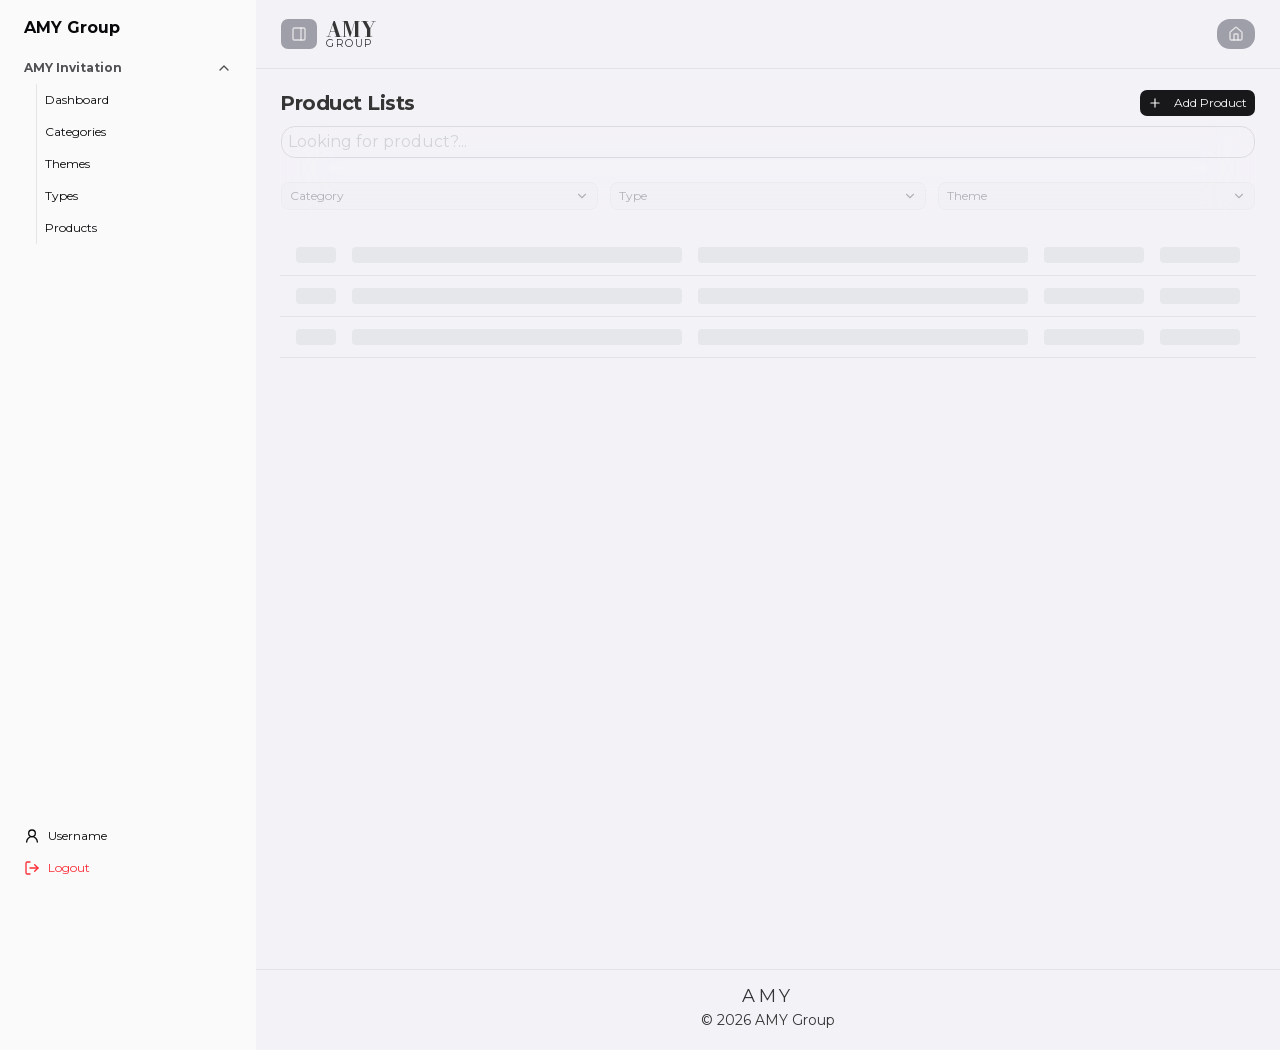
<file: products.html>
<!DOCTYPE html><html lang="en" class="gTADyW_variable n6zDMW_variable h-full antialiased"><head><meta charSet="utf-8"/><meta name="viewport" content="width=device-width, initial-scale=1"/><link rel="preload" href="/_next/static/media/65341aea9fb91af5-s.p.1dqa_6e_ad4sj.woff2" as="font" crossorigin="" type="font/woff2"/><link rel="preload" href="/_next/static/media/853061be97ef8d79-s.p.1r71_guuwswsw.woff2" as="font" crossorigin="" type="font/woff2"/><link rel="stylesheet" href="/_next/static/chunks/3voanyhie_jkj.css" data-precedence="next"/><link rel="preload" as="script" fetchPriority="low" href="/_next/static/chunks/3f05w80_oc0uj.js"/><script src="/_next/static/chunks/2gu3tblrb10yo.js" async=""></script><script src="/_next/static/chunks/2tqjw_w5gsp_x.js" async=""></script><script src="/_next/static/chunks/31gdd-87bt2_u.js" async=""></script><script src="/_next/static/chunks/turbopack-3-ry682tkyiqk.js" async=""></script><script src="/_next/static/chunks/0kxstzo10y6oq.js" async=""></script><script src="/_next/static/chunks/17x0f4sq0u0ma.js" async=""></script><script src="/_next/static/chunks/3yo230fduqspg.js" async=""></script><script src="/_next/static/chunks/19si_bx5v4k-w.js" async=""></script><script src="/_next/static/chunks/3pdjhq3rxttcn.js" async=""></script><script src="/_next/static/chunks/0xwtqgagw_fsu.js" async=""></script><script src="/_next/static/chunks/0pq6glvudz3os.js" async=""></script><script src="/_next/static/chunks/2hrht5y43wvu1.js" async=""></script><script src="/_next/static/chunks/35m8xfvswg6ob.js" async=""></script><meta name="next-size-adjust" content=""/><title>Katalog AMY</title><meta name="description" content="Create by Amy Invitation | Website for build and creating invitation online. Website yang menyediakan jasa pembuatan undangan online"/><link rel="icon" href="/favicon.ico?favicon.310s7px8fjeit.ico" sizes="256x256" type="image/x-icon"/><script src="/_next/static/chunks/0cz1d0mv5g_q7.js" noModule=""></script></head><body class="min-h-full flex flex-col font-montserrat text-[#363535]"><div hidden=""><!--$--><!--/$--></div><div data-slot="sidebar-wrapper" style="--sidebar-width:16rem;--sidebar-width-icon:3rem" class="group/sidebar-wrapper flex min-h-svh w-full has-data-[variant=inset]:bg-sidebar"><div class="group peer hidden text-sidebar-foreground md:block" data-state="expanded" data-collapsible="" data-variant="inset" data-side="left" data-slot="sidebar"><div data-slot="sidebar-gap" class="relative w-(--sidebar-width) bg-transparent transition-[width] duration-200 ease-linear group-data-[collapsible=offcanvas]:w-0 group-data-[side=right]:rotate-180 group-data-[collapsible=icon]:w-[calc(var(--sidebar-width-icon)+(--spacing(4)))]"></div><div data-slot="sidebar-container" data-side="left" class="fixed inset-y-0 hidden h-svh w-(--sidebar-width) transition-[left,right,width] duration-200 ease-linear data-[side=left]:left-0 data-[side=left]:group-data-[collapsible=offcanvas]:-left-(--sidebar-width) data-[side=right]:right-0 data-[side=right]:group-data-[collapsible=offcanvas]:-right-(--sidebar-width) md:flex p-2 group-data-[collapsible=icon]:w-[calc(var(--sidebar-width-icon)+(--spacing(4))+2px)] z-10"><div data-sidebar="sidebar" data-slot="sidebar-inner" class="flex size-full flex-col bg-sidebar group-data-[variant=floating]:rounded-lg group-data-[variant=floating]:shadow-sm group-data-[variant=floating]:ring-1 group-data-[variant=floating]:ring-sidebar-border"><div data-slot="sidebar-header" data-sidebar="header" class="flex flex-col gap-2 p-2"><ul data-slot="sidebar-menu" data-sidebar="menu" class="flex w-full min-w-0 flex-col gap-px"><li data-slot="sidebar-menu-item" data-sidebar="menu-item" class="group/menu-item relative pl-2"><span class="font-bold">AMY Group</span></li></ul></div><div data-slot="sidebar-content" data-sidebar="content" class="no-scrollbar flex min-h-0 flex-1 flex-col gap-0 overflow-auto group-data-[collapsible=icon]:overflow-hidden"><div data-state="open" data-slot="collapsible" class="group/collapsible"><div data-slot="sidebar-group" data-sidebar="group" class="relative flex w-full min-w-0 flex-col px-2 py-1"><button type="button" aria-controls="radix-_R_56brb_" aria-expanded="true" data-state="open" data-slot="sidebar-group-label" data-sidebar="group-label" class="flex h-8 shrink-0 items-center rounded-md px-2 text-xs text-sidebar-foreground/70 ring-sidebar-ring outline-hidden transition-[margin,opacity] duration-200 ease-linear group-data-[collapsible=icon]:-mt-8 group-data-[collapsible=icon]:opacity-0 focus-visible:ring-2 [&amp;&gt;svg]:size-4 [&amp;&gt;svg]:shrink-0"><span class="font-semibold">AMY Invitation</span><svg xmlns="http://www.w3.org/2000/svg" width="24" height="24" viewBox="0 0 24 24" fill="none" stroke="currentColor" stroke-width="2" stroke-linecap="round" stroke-linejoin="round" class="lucide lucide-chevron-down ml-auto transition-transform group-data-[state=open]/collapsible:rotate-180" aria-hidden="true"><path d="m6 9 6 6 6-6"></path></svg></button><div data-state="open" id="radix-_R_56brb_" data-slot="collapsible-content"><div data-slot="sidebar-group-content" data-sidebar="group-content" class="w-full text-xs pl-5"><ul data-slot="sidebar-menu" data-sidebar="menu" class="flex w-full min-w-0 flex-col gap-px border-l"><li data-slot="sidebar-menu-item" data-sidebar="menu-item" class="group/menu-item relative"><button data-slot="sidebar-menu-button" data-sidebar="menu-button" data-size="default" data-active="false" class="peer/menu-button group/menu-button flex w-full items-center gap-2 overflow-hidden rounded-[calc(var(--radius-sm)+2px)] p-2 text-left ring-sidebar-ring outline-hidden transition-[width,height,padding] group-has-data-[sidebar=menu-action]/menu-item:pr-8 group-data-[collapsible=icon]:size-8! group-data-[collapsible=icon]:p-2! focus-visible:ring-2 active:bg-sidebar-accent active:text-sidebar-accent-foreground disabled:pointer-events-none disabled:opacity-50 aria-disabled:pointer-events-none aria-disabled:opacity-50 data-open:hover:bg-sidebar-accent data-open:hover:text-sidebar-accent-foreground data-active:bg-sidebar-accent data-active:font-medium data-active:text-sidebar-accent-foreground [&amp;_svg]:size-4 [&amp;_svg]:shrink-0 [&amp;&gt;span:last-child]:truncate hover:bg-sidebar-accent hover:text-sidebar-accent-foreground h-8 text-xs">Dashboard</button><button data-slot="sidebar-menu-button" data-sidebar="menu-button" data-size="default" data-active="false" class="peer/menu-button group/menu-button flex w-full items-center gap-2 overflow-hidden rounded-[calc(var(--radius-sm)+2px)] p-2 text-left ring-sidebar-ring outline-hidden transition-[width,height,padding] group-has-data-[sidebar=menu-action]/menu-item:pr-8 group-data-[collapsible=icon]:size-8! group-data-[collapsible=icon]:p-2! focus-visible:ring-2 active:bg-sidebar-accent active:text-sidebar-accent-foreground disabled:pointer-events-none disabled:opacity-50 aria-disabled:pointer-events-none aria-disabled:opacity-50 data-open:hover:bg-sidebar-accent data-open:hover:text-sidebar-accent-foreground data-active:bg-sidebar-accent data-active:font-medium data-active:text-sidebar-accent-foreground [&amp;_svg]:size-4 [&amp;_svg]:shrink-0 [&amp;&gt;span:last-child]:truncate hover:bg-sidebar-accent hover:text-sidebar-accent-foreground h-8 text-xs">Categories</button><button data-slot="sidebar-menu-button" data-sidebar="menu-button" data-size="default" data-active="false" class="peer/menu-button group/menu-button flex w-full items-center gap-2 overflow-hidden rounded-[calc(var(--radius-sm)+2px)] p-2 text-left ring-sidebar-ring outline-hidden transition-[width,height,padding] group-has-data-[sidebar=menu-action]/menu-item:pr-8 group-data-[collapsible=icon]:size-8! group-data-[collapsible=icon]:p-2! focus-visible:ring-2 active:bg-sidebar-accent active:text-sidebar-accent-foreground disabled:pointer-events-none disabled:opacity-50 aria-disabled:pointer-events-none aria-disabled:opacity-50 data-open:hover:bg-sidebar-accent data-open:hover:text-sidebar-accent-foreground data-active:bg-sidebar-accent data-active:font-medium data-active:text-sidebar-accent-foreground [&amp;_svg]:size-4 [&amp;_svg]:shrink-0 [&amp;&gt;span:last-child]:truncate hover:bg-sidebar-accent hover:text-sidebar-accent-foreground h-8 text-xs">Themes</button><button data-slot="sidebar-menu-button" data-sidebar="menu-button" data-size="default" data-active="false" class="peer/menu-button group/menu-button flex w-full items-center gap-2 overflow-hidden rounded-[calc(var(--radius-sm)+2px)] p-2 text-left ring-sidebar-ring outline-hidden transition-[width,height,padding] group-has-data-[sidebar=menu-action]/menu-item:pr-8 group-data-[collapsible=icon]:size-8! group-data-[collapsible=icon]:p-2! focus-visible:ring-2 active:bg-sidebar-accent active:text-sidebar-accent-foreground disabled:pointer-events-none disabled:opacity-50 aria-disabled:pointer-events-none aria-disabled:opacity-50 data-open:hover:bg-sidebar-accent data-open:hover:text-sidebar-accent-foreground data-active:bg-sidebar-accent data-active:font-medium data-active:text-sidebar-accent-foreground [&amp;_svg]:size-4 [&amp;_svg]:shrink-0 [&amp;&gt;span:last-child]:truncate hover:bg-sidebar-accent hover:text-sidebar-accent-foreground h-8 text-xs">Types</button><button data-slot="sidebar-menu-button" data-sidebar="menu-button" data-size="default" data-active="false" class="peer/menu-button group/menu-button flex w-full items-center gap-2 overflow-hidden rounded-[calc(var(--radius-sm)+2px)] p-2 text-left ring-sidebar-ring outline-hidden transition-[width,height,padding] group-has-data-[sidebar=menu-action]/menu-item:pr-8 group-data-[collapsible=icon]:size-8! group-data-[collapsible=icon]:p-2! focus-visible:ring-2 active:bg-sidebar-accent active:text-sidebar-accent-foreground disabled:pointer-events-none disabled:opacity-50 aria-disabled:pointer-events-none aria-disabled:opacity-50 data-open:hover:bg-sidebar-accent data-open:hover:text-sidebar-accent-foreground data-active:bg-sidebar-accent data-active:font-medium data-active:text-sidebar-accent-foreground [&amp;_svg]:size-4 [&amp;_svg]:shrink-0 [&amp;&gt;span:last-child]:truncate hover:bg-sidebar-accent hover:text-sidebar-accent-foreground h-8 text-xs">Products</button></li></ul></div></div></div></div></div><div data-slot="sidebar-footer" data-sidebar="footer" class="flex flex-col gap-2 p-2"><ul data-slot="sidebar-menu" data-sidebar="menu" class="flex w-full min-w-0 flex-col gap-px"><li data-slot="sidebar-menu-item" data-sidebar="menu-item" class="group/menu-item relative"><button data-slot="sidebar-menu-button" data-sidebar="menu-button" data-size="default" data-active="false" class="peer/menu-button group/menu-button flex w-full items-center gap-2 overflow-hidden rounded-[calc(var(--radius-sm)+2px)] p-2 text-left ring-sidebar-ring outline-hidden transition-[width,height,padding] group-has-data-[sidebar=menu-action]/menu-item:pr-8 group-data-[collapsible=icon]:size-8! group-data-[collapsible=icon]:p-2! focus-visible:ring-2 active:bg-sidebar-accent active:text-sidebar-accent-foreground disabled:pointer-events-none disabled:opacity-50 aria-disabled:pointer-events-none aria-disabled:opacity-50 data-open:hover:bg-sidebar-accent data-open:hover:text-sidebar-accent-foreground data-active:bg-sidebar-accent data-active:font-medium data-active:text-sidebar-accent-foreground [&amp;_svg]:size-4 [&amp;_svg]:shrink-0 [&amp;&gt;span:last-child]:truncate hover:bg-sidebar-accent hover:text-sidebar-accent-foreground h-8 text-xs"><svg xmlns="http://www.w3.org/2000/svg" width="24" height="24" viewBox="0 0 24 24" fill="none" stroke="currentColor" stroke-width="2" stroke-linecap="round" stroke-linejoin="round" class="lucide lucide-user-round lucide-user-2" aria-hidden="true"><circle cx="12" cy="8" r="5"></circle><path d="M20 21a8 8 0 0 0-16 0"></path></svg>Username</button><button data-slot="sidebar-menu-button" data-sidebar="menu-button" data-size="default" data-active="false" class="peer/menu-button group/menu-button flex w-full items-center gap-2 overflow-hidden rounded-[calc(var(--radius-sm)+2px)] p-2 text-left ring-sidebar-ring outline-hidden transition-[width,height,padding] group-has-data-[sidebar=menu-action]/menu-item:pr-8 group-data-[collapsible=icon]:size-8! group-data-[collapsible=icon]:p-2! focus-visible:ring-2 active:bg-sidebar-accent active:text-sidebar-accent-foreground disabled:pointer-events-none disabled:opacity-50 aria-disabled:pointer-events-none aria-disabled:opacity-50 data-open:hover:bg-sidebar-accent data-open:hover:text-sidebar-accent-foreground data-active:bg-sidebar-accent data-active:font-medium data-active:text-sidebar-accent-foreground [&amp;_svg]:size-4 [&amp;_svg]:shrink-0 [&amp;&gt;span:last-child]:truncate hover:bg-sidebar-accent hover:text-sidebar-accent-foreground h-8 text-xs text-red-500"><svg xmlns="http://www.w3.org/2000/svg" width="24" height="24" viewBox="0 0 24 24" fill="none" stroke="currentColor" stroke-width="2" stroke-linecap="round" stroke-linejoin="round" class="lucide lucide-log-out" aria-hidden="true"><path d="m16 17 5-5-5-5"></path><path d="M21 12H9"></path><path d="M9 21H5a2 2 0 0 1-2-2V5a2 2 0 0 1 2-2h4"></path></svg>Logout</button></li></ul></div></div></div></div><main class="min-h-full flex flex-col w-full bg-[#f3f2f7] "><header class="flex items-center px-6 py-4 gap-2 justify-between bg-[#f3f2f7] rounded-t-xl w-full  border-b sticky top-0 z-9"><div class="flex items-center gap-2"><nav><button data-slot="sidebar-trigger" data-variant="ghost" data-size="lg" class="group/button inline-flex shrink-0 items-center justify-center rounded-md border border-transparent bg-clip-padding font-medium whitespace-nowrap transition-all outline-none select-none focus-visible:border-ring focus-visible:ring-2 focus-visible:ring-ring/30 active:not-aria-[haspopup]:translate-y-px disabled:pointer-events-none disabled:opacity-50 aria-invalid:border-destructive aria-invalid:ring-2 aria-invalid:ring-destructive/20 dark:aria-invalid:border-destructive/50 dark:aria-invalid:ring-destructive/40 [&amp;_svg]:pointer-events-none [&amp;_svg]:shrink-0 aria-expanded:bg-muted aria-expanded:text-foreground dark:hover:bg-muted/50 h-8 gap-1 px-2.5 text-xs/relaxed has-data-[icon=inline-end]:pr-2 has-data-[icon=inline-start]:pl-2 [&amp;_svg:not([class*=&#x27;size-&#x27;])]:size-4 text-white/70 bg-zinc-400 hover:bg-zinc-500 hover:text-white/70" data-sidebar="trigger"><svg xmlns="http://www.w3.org/2000/svg" width="24" height="24" viewBox="0 0 24 24" fill="none" stroke="currentColor" stroke-width="2" stroke-linecap="round" stroke-linejoin="round" class="lucide lucide-panel-right" aria-hidden="true"><rect width="18" height="18" x="3" y="3" rx="2"></rect><path d="M15 3v18"></path></svg><span class="sr-only">Toggle Sidebar</span></button></nav><span class="flex flex-col justify-center pt-2"><p class="font-display text-xl font-bold tracking-[0.02em] font-bodoni leading-3">AMY</p><p class="text-[0.65rem] uppercase tracking-[0.1rem] text-gold">Group</p></span></div><div><button data-slot="button" data-variant="default" data-size="lg" class="group/button inline-flex shrink-0 items-center justify-center border border-transparent bg-clip-padding font-medium whitespace-nowrap transition-all outline-none select-none focus-visible:border-ring focus-visible:ring-2 focus-visible:ring-ring/30 active:not-aria-[haspopup]:translate-y-px disabled:pointer-events-none disabled:opacity-50 aria-invalid:border-destructive aria-invalid:ring-2 aria-invalid:ring-destructive/20 dark:aria-invalid:border-destructive/50 dark:aria-invalid:ring-destructive/40 [&amp;_svg]:pointer-events-none [&amp;_svg]:shrink-0 h-8 gap-1 text-xs/relaxed has-data-[icon=inline-end]:pr-2 has-data-[icon=inline-start]:pl-2 [&amp;_svg:not([class*=&#x27;size-&#x27;])]:size-4 text-white/70 p-2 rounded-xl bg-zinc-400 hover:bg-zinc-500 hover:text-white/70 w-10"><svg xmlns="http://www.w3.org/2000/svg" width="24" height="24" viewBox="0 0 24 24" fill="none" stroke="currentColor" stroke-width="2" stroke-linecap="round" stroke-linejoin="round" class="lucide lucide-house lucide-home" aria-hidden="true"><path d="M15 21v-8a1 1 0 0 0-1-1h-4a1 1 0 0 0-1 1v8"></path><path d="M3 10a2 2 0 0 1 .709-1.528l7-6a2 2 0 0 1 2.582 0l7 6A2 2 0 0 1 21 10v9a2 2 0 0 1-2 2H5a2 2 0 0 1-2-2z"></path></svg></button></div></header><section class="flex-1"><!--$!--><template data-dgst=""></template><!--/$--><!--$--><!--/$--></section><footer class="mt-auto bg-[#f3f2f7] pt-3 pb-5 text-center text-sm border-t"><span class="font-display text-lg tracking-[0.2em] text-ink">AMY</span><p>© <!-- -->2026<!-- --> AMY Group</p></footer></main></div><section aria-label="Notifications alt+T" tabindex="-1" aria-live="polite" aria-relevant="additions text" aria-atomic="false" data-react-aria-top-layer="true"></section><script id="_R_">(globalThis["TURBOPACK"] || (globalThis["TURBOPACK"] = [])).push({"otherChunks":["static/chunks/3f05w80_oc0uj.js","static/chunks/2gu3tblrb10yo.js","static/chunks/2tqjw_w5gsp_x.js","static/chunks/31gdd-87bt2_u.js"],"runtimeModuleIds":[77154]});</script><script src="/_next/static/chunks/3f05w80_oc0uj.js" async=""></script><script>(self.__next_f=self.__next_f||[]).push([0])</script><script>self.__next_f.push([1,"1:\"$Sreact.fragment\"\n2:\"/_next/static/chunks/0kxstzo10y6oq.js\"\n3:\"/_next/static/chunks/17x0f4sq0u0ma.js\"\n4:\"/_next/static/chunks/3yo230fduqspg.js\"\n5:\"/_next/static/chunks/19si_bx5v4k-w.js\"\n6:\"/_next/static/chunks/3pdjhq3rxttcn.js\"\n7:I[76153,[\"$2\",\"$3\",\"$4\",\"$5\",\"$6\"],\"QueryProvider\"]\n8:I[28231,[\"$2\",\"$3\",\"$4\",\"$5\",\"$6\"],\"TooltipProvider\"]\n9:I[74221,[\"$2\",\"$3\",\"$4\",\"$5\",\"$6\"],\"default\"]\na:I[61402,[\"$2\",\"$3\",\"$4\",\"$5\",\"$6\"],\"default\"]\nb:I[3484,[\"$2\",\"$3\",\"$4\",\"$5\",\"$6\"],\"Toaster\"]\nd:\"ClientSegmentRoot\"\ne:I[18623,[\"$2\",\"$3\",\"$4\",\"$5\",\"$6\"],\"$d\"]\nf:\"/_next/static/chunks/0xwtqgagw_fsu.js\"\n10:\"/_next/static/chunks/0pq6glvudz3os.js\"\n11:\"/_next/static/chunks/2hrht5y43wvu1.js\"\n12:I[37409,[\"$2\",\"$3\",\"$4\",\"$5\",\"$6\",\"$f\",\"$10\",\"$11\"],\"default\"]\n17:I[56962,[\"$2\",\"$3\",\"$4\",\"$5\",\"$6\"],\"ClientPageRoot\"]\n18:\"/_next/static/chunks/35m8xfvswg6ob.js\"\n19:I[19215,[\"$2\",\"$3\",\"$4\",\"$5\",\"$6\",\"$f\",\"$10\",\"$11\",\"$18\"],\"default\"]\n1c:I[51084,[\"$2\",\"$3\",\"$4\",\"$5\",\"$6\"],\"OutletBoundary\"]\n1d:\"$Sreact.suspense\"\n1f:\"ViewportBoundary\"\n20:I[51084,[\"$2\",\"$3\",\"$4\",\"$5\",\"$6\"],\"$1f\"]\n22:\"MetadataBoundary\"\n23:I[51084,[\"$2\",\"$3\",\"$4\",\"$5\",\"$6\"],\"$22\"]\n25:I[75856,[\"$2\",\"$3\",\"$4\",\"$5\",\"$6\"],\"default\",1]\n:HL[\"/_next/static/chunks/3voanyhie_jkj.css\",\"style\"]\n:HL[\"/_next/static/media/65341aea9fb91af5-s.p.1dqa_6e_ad4sj.woff2\",\"font\",{\"crossOrigin\":\"\",\"type\":\"font/woff2\"}]\n:HL[\"/_next/static/media/853061be97ef8d79-s.p.1r71_guuwswsw.woff2\",\"font\",{\"crossOrigin\":\"\",\"type\":\"font/woff2\"}]\n15:X\n16:[[\"children\",{\"s\":\"__PAGE__\",\"h\":512,\"d\":{\"r\":[\"$\",\"$1\",\"c\",{\"children\":[[\"$\",\"$L17\",null,{\"Component\":\"$19\",\"serverProvidedParams\":{\"searchParams\":{},\"params\":\"$c:0:1:d:r:props:children:1:props:serverProvidedParams:params\",\"promises\":[\"$@1a\",\"$@1b\"]}}],[[\"$\",\"script\",\"script-0\",{\"src\":\"/_next/static/chunks/35m8xfvswg6ob.js\",\"async\":true,\"nonce\":\"$undefined\"}]],[\"$\",\"$L1c\",null,{\"children\":[\"$\",\"$1d\",null,{\"name\":\"Next.MetadataOutlet\",\"children\":\"$@1e\"}]}]]}],\"p\":false,\"v\":null}}]]\n14:[[\"children\",{\"s\":\"products\",\"h\":512,\"d\":{\"r\":[\"$\",\"$1\",\"c\",{\"children\":[null,[\"$\",\"$L9\",null,{\"parallelRouterKey\":\"children\",\"error\":\"$undefined\",\"errorStyles\":\"$undefined\",\"errorScripts\":\"$undefined\",\"template\":[\"$\",\"$La\",null,{}],\"templateStyles\":\"$undefined\",\"templateScripts\":\"$undefined\",\"notFound\":\"$undefined\",\"forbidden\":\"$undefined\",\"unauthorized\":\"$undefined\"}]]}],\"p\":false,\"v\":\"$15\"},\"c\":\"$Q16\"}]]\n"])</script><script>self.__next_f.push([1,"c:[[\"children\",{\"s\":\"(private)\",\"h\":512,\"d\":{\"r\":[\"$\",\"$1\",\"c\",{\"children\":[[[\"$\",\"script\",\"script-0\",{\"src\":\"/_next/static/chunks/0xwtqgagw_fsu.js\",\"async\":true,\"nonce\":\"$undefined\"}],[\"$\",\"script\",\"script-1\",{\"src\":\"/_next/static/chunks/0pq6glvudz3os.js\",\"async\":true,\"nonce\":\"$undefined\"}],[\"$\",\"script\",\"script-2\",{\"src\":\"/_next/static/chunks/2hrht5y43wvu1.js\",\"async\":true,\"nonce\":\"$undefined\"}]],[\"$\",\"$Le\",null,{\"Component\":\"$12\",\"slots\":{\"children\":[\"$\",\"$L9\",null,{\"parallelRouterKey\":\"children\",\"error\":\"$undefined\",\"errorStyles\":\"$undefined\",\"errorScripts\":\"$undefined\",\"template\":[\"$\",\"$La\",null,{}],\"templateStyles\":\"$undefined\",\"templateScripts\":\"$undefined\",\"notFound\":[[[\"$\",\"title\",null,{\"children\":\"404: This page could not be found.\"}],[\"$\",\"div\",null,{\"style\":\"$0:t:t:d:r:props:children:1:props:children:props:children:0:props:children:props:children:props:notFound:0:1:props:style\",\"children\":[\"$\",\"div\",null,{\"children\":[[\"$\",\"style\",null,{\"dangerouslySetInnerHTML\":{\"__html\":\"body{color:#000;background:#fff;margin:0}.next-error-h1{border-right:1px solid rgba(0,0,0,.3)}@media (prefers-color-scheme:dark){body{color:#fff;background:#000}.next-error-h1{border-right:1px solid rgba(255,255,255,.3)}}\"}}],[\"$\",\"h1\",null,{\"className\":\"next-error-h1\",\"style\":\"$0:t:t:d:r:props:children:1:props:children:props:children:0:props:children:props:children:props:notFound:0:1:props:children:props:children:1:props:style\",\"children\":404}],[\"$\",\"div\",null,{\"style\":\"$0:t:t:d:r:props:children:1:props:children:props:children:0:props:children:props:children:props:notFound:0:1:props:children:props:children:2:props:style\",\"children\":[\"$\",\"h2\",null,{\"style\":\"$0:t:t:d:r:props:children:1:props:children:props:children:0:props:children:props:children:props:notFound:0:1:props:children:props:children:2:props:children:props:style\",\"children\":\"This page could not be found.\"}]}]]}]}]],[]],\"forbidden\":\"$undefined\",\"unauthorized\":\"$undefined\"}]},\"serverProvidedParams\":{\"params\":{},\"promises\":[\"$@13\"]}}]]}],\"p\":false,\"v\":null},\"c\":\"$Q14\"}]]\n"])</script><script>self.__next_f.push([1,"0:{\"P\":null,\"c\":[\"\",\"products\"],\"q\":\"\",\"i\":false,\"t\":{\"t\":{\"s\":\"\",\"h\":528,\"d\":{\"r\":[\"$\",\"$1\",\"c\",{\"children\":[[[\"$\",\"link\",\"0\",{\"rel\":\"stylesheet\",\"href\":\"/_next/static/chunks/3voanyhie_jkj.css\",\"precedence\":\"next\",\"crossOrigin\":\"$undefined\",\"nonce\":\"$undefined\"}],[\"$\",\"script\",\"script-0\",{\"src\":\"/_next/static/chunks/0kxstzo10y6oq.js\",\"async\":true,\"nonce\":\"$undefined\"}],[\"$\",\"script\",\"script-1\",{\"src\":\"/_next/static/chunks/17x0f4sq0u0ma.js\",\"async\":true,\"nonce\":\"$undefined\"}],[\"$\",\"script\",\"script-2\",{\"src\":\"/_next/static/chunks/3yo230fduqspg.js\",\"async\":true,\"nonce\":\"$undefined\"}],[\"$\",\"script\",\"script-3\",{\"src\":\"/_next/static/chunks/19si_bx5v4k-w.js\",\"async\":true,\"nonce\":\"$undefined\"}],[\"$\",\"script\",\"script-4\",{\"src\":\"/_next/static/chunks/3pdjhq3rxttcn.js\",\"async\":true,\"nonce\":\"$undefined\"}]],[\"$\",\"html\",null,{\"lang\":\"en\",\"className\":\"gTADyW_variable n6zDMW_variable h-full antialiased\",\"children\":[\"$\",\"body\",null,{\"className\":\"min-h-full flex flex-col font-montserrat text-[#363535]\",\"children\":[[\"$\",\"$L7\",null,{\"children\":[\"$\",\"$L8\",null,{\"children\":[\"$\",\"$L9\",null,{\"parallelRouterKey\":\"children\",\"error\":\"$undefined\",\"errorStyles\":\"$undefined\",\"errorScripts\":\"$undefined\",\"template\":[\"$\",\"$La\",null,{}],\"templateStyles\":\"$undefined\",\"templateScripts\":\"$undefined\",\"notFound\":[[[\"$\",\"title\",null,{\"children\":\"404: This page could not be found.\"}],[\"$\",\"div\",null,{\"style\":{\"fontFamily\":\"system-ui,\\\"Segoe UI\\\",Roboto,Helvetica,Arial,sans-serif,\\\"Apple Color Emoji\\\",\\\"Segoe UI Emoji\\\"\",\"height\":\"100vh\",\"textAlign\":\"center\",\"display\":\"flex\",\"flexDirection\":\"column\",\"alignItems\":\"center\",\"justifyContent\":\"center\"},\"children\":[\"$\",\"div\",null,{\"children\":[[\"$\",\"style\",null,{\"dangerouslySetInnerHTML\":{\"__html\":\"body{color:#000;background:#fff;margin:0}.next-error-h1{border-right:1px solid rgba(0,0,0,.3)}@media (prefers-color-scheme:dark){body{color:#fff;background:#000}.next-error-h1{border-right:1px solid rgba(255,255,255,.3)}}\"}}],[\"$\",\"h1\",null,{\"className\":\"next-error-h1\",\"style\":{\"display\":\"inline-block\",\"margin\":\"0 20px 0 0\",\"padding\":\"0 23px 0 0\",\"fontSize\":24,\"fontWeight\":500,\"verticalAlign\":\"top\",\"lineHeight\":\"49px\"},\"children\":404}],[\"$\",\"div\",null,{\"style\":{\"display\":\"inline-block\"},\"children\":[\"$\",\"h2\",null,{\"style\":{\"fontSize\":14,\"fontWeight\":400,\"lineHeight\":\"49px\",\"margin\":0},\"children\":\"This page could not be found.\"}]}]]}]}]],[]],\"forbidden\":\"$undefined\",\"unauthorized\":\"$undefined\"}]}]}],[\"$\",\"$Lb\",null,{}]]}]}]]}],\"p\":false,\"v\":null},\"c\":\"$Qc\"},\"h\":{\"r\":[\"$\",\"$1\",\"h\",{\"children\":[null,[\"$\",\"$L20\",null,{\"children\":\"$L21\"}],[\"$\",\"$L23\",null,{\"children\":[[\"$\",\"div\",null,{\"hidden\":true,\"children\":[\"$\",\"$1d\",null,{\"name\":\"Next.Metadata\",\"children\":\"$L24\"}]}],null]}],[\"$\",\"meta\",null,{\"name\":\"next-size-adjust\",\"content\":\"\"}]]}],\"p\":false,\"v\":null}},\"m\":\"$undefined\",\"G\":[\"$25\",[[\"$\",\"link\",\"0\",{\"rel\":\"stylesheet\",\"href\":\"/_next/static/chunks/3voanyhie_jkj.css\",\"precedence\":\"next\",\"crossOrigin\":\"$undefined\",\"nonce\":\"$undefined\"}]]],\"S\":true,\"r\":\"$undefined\",\"s\":\"$undefined\",\"a\":\"$undefined\",\"l\":\"$undefined\",\"p\":\"$undefined\",\"d\":\"$undefined\",\"b\":\"GOEbUGsMlwDJYkPrprTOH\"}\n"])</script><script>self.__next_f.push([1,"15:C\n13:\"$c:0:1:d:r:props:children:1:props:serverProvidedParams:params\"\n1a:{}\n1b:\"$c:0:1:d:r:props:children:1:props:serverProvidedParams:params\"\n"])</script><script>self.__next_f.push([1,"21:[[\"$\",\"meta\",\"0\",{\"charSet\":\"utf-8\"}],[\"$\",\"meta\",\"1\",{\"name\":\"viewport\",\"content\":\"width=device-width, initial-scale=1\"}]]\n"])</script><script>self.__next_f.push([1,"26:I[54726,[\"$2\",\"$3\",\"$4\",\"$5\",\"$6\"],\"IconMark\"]\n1e:null\n24:[[\"$\",\"title\",\"0\",{\"children\":\"Katalog AMY\"}],[\"$\",\"meta\",\"1\",{\"name\":\"description\",\"content\":\"Create by Amy Invitation | Website for build and creating invitation online. Website yang menyediakan jasa pembuatan undangan online\"}],[\"$\",\"link\",\"2\",{\"rel\":\"icon\",\"href\":\"/favicon.ico?favicon.310s7px8fjeit.ico\",\"sizes\":\"256x256\",\"type\":\"image/x-icon\"}],[\"$\",\"$L26\",\"3\",{}]]\n"])</script></body></html>
</file>
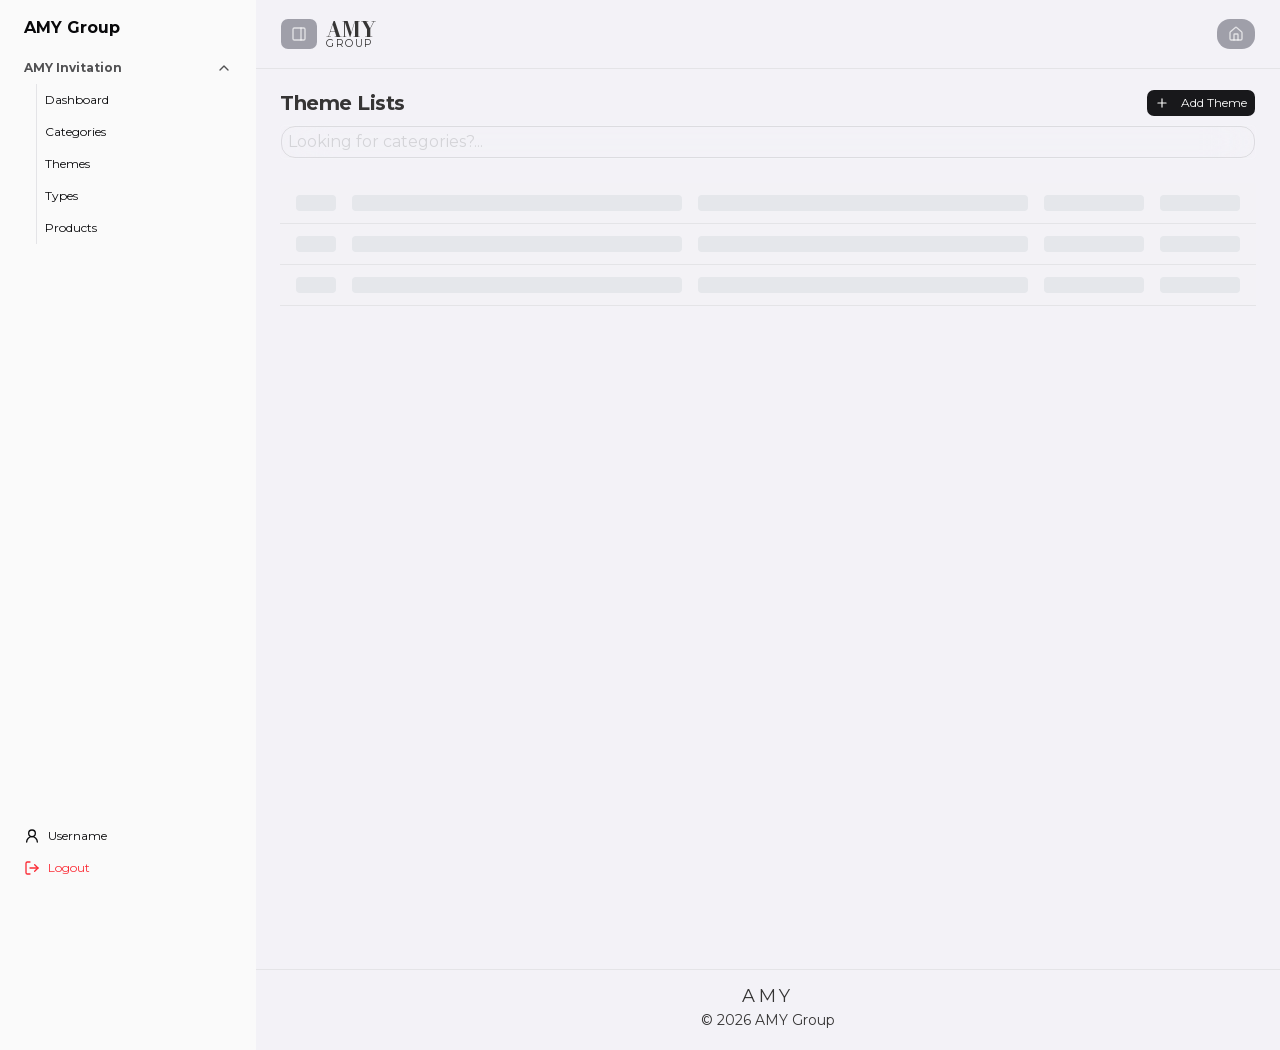
<file: themes.html>
<!DOCTYPE html><html lang="en" class="gTADyW_variable n6zDMW_variable h-full antialiased"><head><meta charSet="utf-8"/><meta name="viewport" content="width=device-width, initial-scale=1"/><link rel="preload" href="/_next/static/media/65341aea9fb91af5-s.p.1dqa_6e_ad4sj.woff2" as="font" crossorigin="" type="font/woff2"/><link rel="preload" href="/_next/static/media/853061be97ef8d79-s.p.1r71_guuwswsw.woff2" as="font" crossorigin="" type="font/woff2"/><link rel="stylesheet" href="/_next/static/chunks/3voanyhie_jkj.css" data-precedence="next"/><link rel="preload" as="script" fetchPriority="low" href="/_next/static/chunks/3f05w80_oc0uj.js"/><script src="/_next/static/chunks/2gu3tblrb10yo.js" async=""></script><script src="/_next/static/chunks/2tqjw_w5gsp_x.js" async=""></script><script src="/_next/static/chunks/31gdd-87bt2_u.js" async=""></script><script src="/_next/static/chunks/turbopack-3-ry682tkyiqk.js" async=""></script><script src="/_next/static/chunks/0kxstzo10y6oq.js" async=""></script><script src="/_next/static/chunks/17x0f4sq0u0ma.js" async=""></script><script src="/_next/static/chunks/3yo230fduqspg.js" async=""></script><script src="/_next/static/chunks/19si_bx5v4k-w.js" async=""></script><script src="/_next/static/chunks/3pdjhq3rxttcn.js" async=""></script><script src="/_next/static/chunks/0xwtqgagw_fsu.js" async=""></script><script src="/_next/static/chunks/0pq6glvudz3os.js" async=""></script><script src="/_next/static/chunks/2hrht5y43wvu1.js" async=""></script><script src="/_next/static/chunks/28mu8jyhffw6h.js" async=""></script><meta name="next-size-adjust" content=""/><title>Katalog AMY</title><meta name="description" content="Create by Amy Invitation | Website for build and creating invitation online. Website yang menyediakan jasa pembuatan undangan online"/><link rel="icon" href="/favicon.ico?favicon.310s7px8fjeit.ico" sizes="256x256" type="image/x-icon"/><script src="/_next/static/chunks/0cz1d0mv5g_q7.js" noModule=""></script></head><body class="min-h-full flex flex-col font-montserrat text-[#363535]"><div hidden=""><!--$--><!--/$--></div><div data-slot="sidebar-wrapper" style="--sidebar-width:16rem;--sidebar-width-icon:3rem" class="group/sidebar-wrapper flex min-h-svh w-full has-data-[variant=inset]:bg-sidebar"><div class="group peer hidden text-sidebar-foreground md:block" data-state="expanded" data-collapsible="" data-variant="inset" data-side="left" data-slot="sidebar"><div data-slot="sidebar-gap" class="relative w-(--sidebar-width) bg-transparent transition-[width] duration-200 ease-linear group-data-[collapsible=offcanvas]:w-0 group-data-[side=right]:rotate-180 group-data-[collapsible=icon]:w-[calc(var(--sidebar-width-icon)+(--spacing(4)))]"></div><div data-slot="sidebar-container" data-side="left" class="fixed inset-y-0 hidden h-svh w-(--sidebar-width) transition-[left,right,width] duration-200 ease-linear data-[side=left]:left-0 data-[side=left]:group-data-[collapsible=offcanvas]:-left-(--sidebar-width) data-[side=right]:right-0 data-[side=right]:group-data-[collapsible=offcanvas]:-right-(--sidebar-width) md:flex p-2 group-data-[collapsible=icon]:w-[calc(var(--sidebar-width-icon)+(--spacing(4))+2px)] z-10"><div data-sidebar="sidebar" data-slot="sidebar-inner" class="flex size-full flex-col bg-sidebar group-data-[variant=floating]:rounded-lg group-data-[variant=floating]:shadow-sm group-data-[variant=floating]:ring-1 group-data-[variant=floating]:ring-sidebar-border"><div data-slot="sidebar-header" data-sidebar="header" class="flex flex-col gap-2 p-2"><ul data-slot="sidebar-menu" data-sidebar="menu" class="flex w-full min-w-0 flex-col gap-px"><li data-slot="sidebar-menu-item" data-sidebar="menu-item" class="group/menu-item relative pl-2"><span class="font-bold">AMY Group</span></li></ul></div><div data-slot="sidebar-content" data-sidebar="content" class="no-scrollbar flex min-h-0 flex-1 flex-col gap-0 overflow-auto group-data-[collapsible=icon]:overflow-hidden"><div data-state="open" data-slot="collapsible" class="group/collapsible"><div data-slot="sidebar-group" data-sidebar="group" class="relative flex w-full min-w-0 flex-col px-2 py-1"><button type="button" aria-controls="radix-_R_56brb_" aria-expanded="true" data-state="open" data-slot="sidebar-group-label" data-sidebar="group-label" class="flex h-8 shrink-0 items-center rounded-md px-2 text-xs text-sidebar-foreground/70 ring-sidebar-ring outline-hidden transition-[margin,opacity] duration-200 ease-linear group-data-[collapsible=icon]:-mt-8 group-data-[collapsible=icon]:opacity-0 focus-visible:ring-2 [&amp;&gt;svg]:size-4 [&amp;&gt;svg]:shrink-0"><span class="font-semibold">AMY Invitation</span><svg xmlns="http://www.w3.org/2000/svg" width="24" height="24" viewBox="0 0 24 24" fill="none" stroke="currentColor" stroke-width="2" stroke-linecap="round" stroke-linejoin="round" class="lucide lucide-chevron-down ml-auto transition-transform group-data-[state=open]/collapsible:rotate-180" aria-hidden="true"><path d="m6 9 6 6 6-6"></path></svg></button><div data-state="open" id="radix-_R_56brb_" data-slot="collapsible-content"><div data-slot="sidebar-group-content" data-sidebar="group-content" class="w-full text-xs pl-5"><ul data-slot="sidebar-menu" data-sidebar="menu" class="flex w-full min-w-0 flex-col gap-px border-l"><li data-slot="sidebar-menu-item" data-sidebar="menu-item" class="group/menu-item relative"><button data-slot="sidebar-menu-button" data-sidebar="menu-button" data-size="default" data-active="false" class="peer/menu-button group/menu-button flex w-full items-center gap-2 overflow-hidden rounded-[calc(var(--radius-sm)+2px)] p-2 text-left ring-sidebar-ring outline-hidden transition-[width,height,padding] group-has-data-[sidebar=menu-action]/menu-item:pr-8 group-data-[collapsible=icon]:size-8! group-data-[collapsible=icon]:p-2! focus-visible:ring-2 active:bg-sidebar-accent active:text-sidebar-accent-foreground disabled:pointer-events-none disabled:opacity-50 aria-disabled:pointer-events-none aria-disabled:opacity-50 data-open:hover:bg-sidebar-accent data-open:hover:text-sidebar-accent-foreground data-active:bg-sidebar-accent data-active:font-medium data-active:text-sidebar-accent-foreground [&amp;_svg]:size-4 [&amp;_svg]:shrink-0 [&amp;&gt;span:last-child]:truncate hover:bg-sidebar-accent hover:text-sidebar-accent-foreground h-8 text-xs">Dashboard</button><button data-slot="sidebar-menu-button" data-sidebar="menu-button" data-size="default" data-active="false" class="peer/menu-button group/menu-button flex w-full items-center gap-2 overflow-hidden rounded-[calc(var(--radius-sm)+2px)] p-2 text-left ring-sidebar-ring outline-hidden transition-[width,height,padding] group-has-data-[sidebar=menu-action]/menu-item:pr-8 group-data-[collapsible=icon]:size-8! group-data-[collapsible=icon]:p-2! focus-visible:ring-2 active:bg-sidebar-accent active:text-sidebar-accent-foreground disabled:pointer-events-none disabled:opacity-50 aria-disabled:pointer-events-none aria-disabled:opacity-50 data-open:hover:bg-sidebar-accent data-open:hover:text-sidebar-accent-foreground data-active:bg-sidebar-accent data-active:font-medium data-active:text-sidebar-accent-foreground [&amp;_svg]:size-4 [&amp;_svg]:shrink-0 [&amp;&gt;span:last-child]:truncate hover:bg-sidebar-accent hover:text-sidebar-accent-foreground h-8 text-xs">Categories</button><button data-slot="sidebar-menu-button" data-sidebar="menu-button" data-size="default" data-active="false" class="peer/menu-button group/menu-button flex w-full items-center gap-2 overflow-hidden rounded-[calc(var(--radius-sm)+2px)] p-2 text-left ring-sidebar-ring outline-hidden transition-[width,height,padding] group-has-data-[sidebar=menu-action]/menu-item:pr-8 group-data-[collapsible=icon]:size-8! group-data-[collapsible=icon]:p-2! focus-visible:ring-2 active:bg-sidebar-accent active:text-sidebar-accent-foreground disabled:pointer-events-none disabled:opacity-50 aria-disabled:pointer-events-none aria-disabled:opacity-50 data-open:hover:bg-sidebar-accent data-open:hover:text-sidebar-accent-foreground data-active:bg-sidebar-accent data-active:font-medium data-active:text-sidebar-accent-foreground [&amp;_svg]:size-4 [&amp;_svg]:shrink-0 [&amp;&gt;span:last-child]:truncate hover:bg-sidebar-accent hover:text-sidebar-accent-foreground h-8 text-xs">Themes</button><button data-slot="sidebar-menu-button" data-sidebar="menu-button" data-size="default" data-active="false" class="peer/menu-button group/menu-button flex w-full items-center gap-2 overflow-hidden rounded-[calc(var(--radius-sm)+2px)] p-2 text-left ring-sidebar-ring outline-hidden transition-[width,height,padding] group-has-data-[sidebar=menu-action]/menu-item:pr-8 group-data-[collapsible=icon]:size-8! group-data-[collapsible=icon]:p-2! focus-visible:ring-2 active:bg-sidebar-accent active:text-sidebar-accent-foreground disabled:pointer-events-none disabled:opacity-50 aria-disabled:pointer-events-none aria-disabled:opacity-50 data-open:hover:bg-sidebar-accent data-open:hover:text-sidebar-accent-foreground data-active:bg-sidebar-accent data-active:font-medium data-active:text-sidebar-accent-foreground [&amp;_svg]:size-4 [&amp;_svg]:shrink-0 [&amp;&gt;span:last-child]:truncate hover:bg-sidebar-accent hover:text-sidebar-accent-foreground h-8 text-xs">Types</button><button data-slot="sidebar-menu-button" data-sidebar="menu-button" data-size="default" data-active="false" class="peer/menu-button group/menu-button flex w-full items-center gap-2 overflow-hidden rounded-[calc(var(--radius-sm)+2px)] p-2 text-left ring-sidebar-ring outline-hidden transition-[width,height,padding] group-has-data-[sidebar=menu-action]/menu-item:pr-8 group-data-[collapsible=icon]:size-8! group-data-[collapsible=icon]:p-2! focus-visible:ring-2 active:bg-sidebar-accent active:text-sidebar-accent-foreground disabled:pointer-events-none disabled:opacity-50 aria-disabled:pointer-events-none aria-disabled:opacity-50 data-open:hover:bg-sidebar-accent data-open:hover:text-sidebar-accent-foreground data-active:bg-sidebar-accent data-active:font-medium data-active:text-sidebar-accent-foreground [&amp;_svg]:size-4 [&amp;_svg]:shrink-0 [&amp;&gt;span:last-child]:truncate hover:bg-sidebar-accent hover:text-sidebar-accent-foreground h-8 text-xs">Products</button></li></ul></div></div></div></div></div><div data-slot="sidebar-footer" data-sidebar="footer" class="flex flex-col gap-2 p-2"><ul data-slot="sidebar-menu" data-sidebar="menu" class="flex w-full min-w-0 flex-col gap-px"><li data-slot="sidebar-menu-item" data-sidebar="menu-item" class="group/menu-item relative"><button data-slot="sidebar-menu-button" data-sidebar="menu-button" data-size="default" data-active="false" class="peer/menu-button group/menu-button flex w-full items-center gap-2 overflow-hidden rounded-[calc(var(--radius-sm)+2px)] p-2 text-left ring-sidebar-ring outline-hidden transition-[width,height,padding] group-has-data-[sidebar=menu-action]/menu-item:pr-8 group-data-[collapsible=icon]:size-8! group-data-[collapsible=icon]:p-2! focus-visible:ring-2 active:bg-sidebar-accent active:text-sidebar-accent-foreground disabled:pointer-events-none disabled:opacity-50 aria-disabled:pointer-events-none aria-disabled:opacity-50 data-open:hover:bg-sidebar-accent data-open:hover:text-sidebar-accent-foreground data-active:bg-sidebar-accent data-active:font-medium data-active:text-sidebar-accent-foreground [&amp;_svg]:size-4 [&amp;_svg]:shrink-0 [&amp;&gt;span:last-child]:truncate hover:bg-sidebar-accent hover:text-sidebar-accent-foreground h-8 text-xs"><svg xmlns="http://www.w3.org/2000/svg" width="24" height="24" viewBox="0 0 24 24" fill="none" stroke="currentColor" stroke-width="2" stroke-linecap="round" stroke-linejoin="round" class="lucide lucide-user-round lucide-user-2" aria-hidden="true"><circle cx="12" cy="8" r="5"></circle><path d="M20 21a8 8 0 0 0-16 0"></path></svg>Username</button><button data-slot="sidebar-menu-button" data-sidebar="menu-button" data-size="default" data-active="false" class="peer/menu-button group/menu-button flex w-full items-center gap-2 overflow-hidden rounded-[calc(var(--radius-sm)+2px)] p-2 text-left ring-sidebar-ring outline-hidden transition-[width,height,padding] group-has-data-[sidebar=menu-action]/menu-item:pr-8 group-data-[collapsible=icon]:size-8! group-data-[collapsible=icon]:p-2! focus-visible:ring-2 active:bg-sidebar-accent active:text-sidebar-accent-foreground disabled:pointer-events-none disabled:opacity-50 aria-disabled:pointer-events-none aria-disabled:opacity-50 data-open:hover:bg-sidebar-accent data-open:hover:text-sidebar-accent-foreground data-active:bg-sidebar-accent data-active:font-medium data-active:text-sidebar-accent-foreground [&amp;_svg]:size-4 [&amp;_svg]:shrink-0 [&amp;&gt;span:last-child]:truncate hover:bg-sidebar-accent hover:text-sidebar-accent-foreground h-8 text-xs text-red-500"><svg xmlns="http://www.w3.org/2000/svg" width="24" height="24" viewBox="0 0 24 24" fill="none" stroke="currentColor" stroke-width="2" stroke-linecap="round" stroke-linejoin="round" class="lucide lucide-log-out" aria-hidden="true"><path d="m16 17 5-5-5-5"></path><path d="M21 12H9"></path><path d="M9 21H5a2 2 0 0 1-2-2V5a2 2 0 0 1 2-2h4"></path></svg>Logout</button></li></ul></div></div></div></div><main class="min-h-full flex flex-col w-full bg-[#f3f2f7] "><header class="flex items-center px-6 py-4 gap-2 justify-between bg-[#f3f2f7] rounded-t-xl w-full  border-b sticky top-0 z-9"><div class="flex items-center gap-2"><nav><button data-slot="sidebar-trigger" data-variant="ghost" data-size="lg" class="group/button inline-flex shrink-0 items-center justify-center rounded-md border border-transparent bg-clip-padding font-medium whitespace-nowrap transition-all outline-none select-none focus-visible:border-ring focus-visible:ring-2 focus-visible:ring-ring/30 active:not-aria-[haspopup]:translate-y-px disabled:pointer-events-none disabled:opacity-50 aria-invalid:border-destructive aria-invalid:ring-2 aria-invalid:ring-destructive/20 dark:aria-invalid:border-destructive/50 dark:aria-invalid:ring-destructive/40 [&amp;_svg]:pointer-events-none [&amp;_svg]:shrink-0 aria-expanded:bg-muted aria-expanded:text-foreground dark:hover:bg-muted/50 h-8 gap-1 px-2.5 text-xs/relaxed has-data-[icon=inline-end]:pr-2 has-data-[icon=inline-start]:pl-2 [&amp;_svg:not([class*=&#x27;size-&#x27;])]:size-4 text-white/70 bg-zinc-400 hover:bg-zinc-500 hover:text-white/70" data-sidebar="trigger"><svg xmlns="http://www.w3.org/2000/svg" width="24" height="24" viewBox="0 0 24 24" fill="none" stroke="currentColor" stroke-width="2" stroke-linecap="round" stroke-linejoin="round" class="lucide lucide-panel-right" aria-hidden="true"><rect width="18" height="18" x="3" y="3" rx="2"></rect><path d="M15 3v18"></path></svg><span class="sr-only">Toggle Sidebar</span></button></nav><span class="flex flex-col justify-center pt-2"><p class="font-display text-xl font-bold tracking-[0.02em] font-bodoni leading-3">AMY</p><p class="text-[0.65rem] uppercase tracking-[0.1rem] text-gold">Group</p></span></div><div><button data-slot="button" data-variant="default" data-size="lg" class="group/button inline-flex shrink-0 items-center justify-center border border-transparent bg-clip-padding font-medium whitespace-nowrap transition-all outline-none select-none focus-visible:border-ring focus-visible:ring-2 focus-visible:ring-ring/30 active:not-aria-[haspopup]:translate-y-px disabled:pointer-events-none disabled:opacity-50 aria-invalid:border-destructive aria-invalid:ring-2 aria-invalid:ring-destructive/20 dark:aria-invalid:border-destructive/50 dark:aria-invalid:ring-destructive/40 [&amp;_svg]:pointer-events-none [&amp;_svg]:shrink-0 h-8 gap-1 text-xs/relaxed has-data-[icon=inline-end]:pr-2 has-data-[icon=inline-start]:pl-2 [&amp;_svg:not([class*=&#x27;size-&#x27;])]:size-4 text-white/70 p-2 rounded-xl bg-zinc-400 hover:bg-zinc-500 hover:text-white/70 w-10"><svg xmlns="http://www.w3.org/2000/svg" width="24" height="24" viewBox="0 0 24 24" fill="none" stroke="currentColor" stroke-width="2" stroke-linecap="round" stroke-linejoin="round" class="lucide lucide-house lucide-home" aria-hidden="true"><path d="M15 21v-8a1 1 0 0 0-1-1h-4a1 1 0 0 0-1 1v8"></path><path d="M3 10a2 2 0 0 1 .709-1.528l7-6a2 2 0 0 1 2.582 0l7 6A2 2 0 0 1 21 10v9a2 2 0 0 1-2 2H5a2 2 0 0 1-2-2z"></path></svg></button></div></header><section class="flex-1"><!--$!--><template data-dgst=""></template><!--/$--><!--$--><!--/$--></section><footer class="mt-auto bg-[#f3f2f7] pt-3 pb-5 text-center text-sm border-t"><span class="font-display text-lg tracking-[0.2em] text-ink">AMY</span><p>© <!-- -->2026<!-- --> AMY Group</p></footer></main></div><section aria-label="Notifications alt+T" tabindex="-1" aria-live="polite" aria-relevant="additions text" aria-atomic="false" data-react-aria-top-layer="true"></section><script id="_R_">(globalThis["TURBOPACK"] || (globalThis["TURBOPACK"] = [])).push({"otherChunks":["static/chunks/3f05w80_oc0uj.js","static/chunks/2gu3tblrb10yo.js","static/chunks/2tqjw_w5gsp_x.js","static/chunks/31gdd-87bt2_u.js"],"runtimeModuleIds":[77154]});</script><script src="/_next/static/chunks/3f05w80_oc0uj.js" async=""></script><script>(self.__next_f=self.__next_f||[]).push([0])</script><script>self.__next_f.push([1,"1:\"$Sreact.fragment\"\n2:\"/_next/static/chunks/0kxstzo10y6oq.js\"\n3:\"/_next/static/chunks/17x0f4sq0u0ma.js\"\n4:\"/_next/static/chunks/3yo230fduqspg.js\"\n5:\"/_next/static/chunks/19si_bx5v4k-w.js\"\n6:\"/_next/static/chunks/3pdjhq3rxttcn.js\"\n7:I[76153,[\"$2\",\"$3\",\"$4\",\"$5\",\"$6\"],\"QueryProvider\"]\n8:I[28231,[\"$2\",\"$3\",\"$4\",\"$5\",\"$6\"],\"TooltipProvider\"]\n9:I[74221,[\"$2\",\"$3\",\"$4\",\"$5\",\"$6\"],\"default\"]\na:I[61402,[\"$2\",\"$3\",\"$4\",\"$5\",\"$6\"],\"default\"]\nb:I[3484,[\"$2\",\"$3\",\"$4\",\"$5\",\"$6\"],\"Toaster\"]\nd:\"ClientSegmentRoot\"\ne:I[18623,[\"$2\",\"$3\",\"$4\",\"$5\",\"$6\"],\"$d\"]\nf:\"/_next/static/chunks/0xwtqgagw_fsu.js\"\n10:\"/_next/static/chunks/0pq6glvudz3os.js\"\n11:\"/_next/static/chunks/2hrht5y43wvu1.js\"\n12:I[37409,[\"$2\",\"$3\",\"$4\",\"$5\",\"$6\",\"$f\",\"$10\",\"$11\"],\"default\"]\n17:I[56962,[\"$2\",\"$3\",\"$4\",\"$5\",\"$6\"],\"ClientPageRoot\"]\n18:\"/_next/static/chunks/28mu8jyhffw6h.js\"\n19:I[3796,[\"$2\",\"$3\",\"$4\",\"$5\",\"$6\",\"$f\",\"$10\",\"$11\",\"$18\"],\"default\"]\n1c:I[51084,[\"$2\",\"$3\",\"$4\",\"$5\",\"$6\"],\"OutletBoundary\"]\n1d:\"$Sreact.suspense\"\n1f:\"ViewportBoundary\"\n20:I[51084,[\"$2\",\"$3\",\"$4\",\"$5\",\"$6\"],\"$1f\"]\n22:\"MetadataBoundary\"\n23:I[51084,[\"$2\",\"$3\",\"$4\",\"$5\",\"$6\"],\"$22\"]\n25:I[75856,[\"$2\",\"$3\",\"$4\",\"$5\",\"$6\"],\"default\",1]\n:HL[\"/_next/static/chunks/3voanyhie_jkj.css\",\"style\"]\n:HL[\"/_next/static/media/65341aea9fb91af5-s.p.1dqa_6e_ad4sj.woff2\",\"font\",{\"crossOrigin\":\"\",\"type\":\"font/woff2\"}]\n:HL[\"/_next/static/media/853061be97ef8d79-s.p.1r71_guuwswsw.woff2\",\"font\",{\"crossOrigin\":\"\",\"type\":\"font/woff2\"}]\n15:X\n16:[[\"children\",{\"s\":\"__PAGE__\",\"h\":512,\"d\":{\"r\":[\"$\",\"$1\",\"c\",{\"children\":[[\"$\",\"$L17\",null,{\"Component\":\"$19\",\"serverProvidedParams\":{\"searchParams\":{},\"params\":\"$c:0:1:d:r:props:children:1:props:serverProvidedParams:params\",\"promises\":[\"$@1a\",\"$@1b\"]}}],[[\"$\",\"script\",\"script-0\",{\"src\":\"/_next/static/chunks/28mu8jyhffw6h.js\",\"async\":true,\"nonce\":\"$undefined\"}]],[\"$\",\"$L1c\",null,{\"children\":[\"$\",\"$1d\",null,{\"name\":\"Next.MetadataOutlet\",\"children\":\"$@1e\"}]}]]}],\"p\":false,\"v\":null}}]]\n14:[[\"children\",{\"s\":\"themes\",\"h\":512,\"d\":{\"r\":[\"$\",\"$1\",\"c\",{\"children\":[null,[\"$\",\"$L9\",null,{\"parallelRouterKey\":\"children\",\"error\":\"$undefined\",\"errorStyles\":\"$undefined\",\"errorScripts\":\"$undefined\",\"template\":[\"$\",\"$La\",null,{}],\"templateStyles\":\"$undefined\",\"templateScripts\":\"$undefined\",\"notFound\":\"$undefined\",\"forbidden\":\"$undefined\",\"unauthorized\":\"$undefined\"}]]}],\"p\":false,\"v\":\"$15\"},\"c\":\"$Q16\"}]]\n"])</script><script>self.__next_f.push([1,"c:[[\"children\",{\"s\":\"(private)\",\"h\":512,\"d\":{\"r\":[\"$\",\"$1\",\"c\",{\"children\":[[[\"$\",\"script\",\"script-0\",{\"src\":\"/_next/static/chunks/0xwtqgagw_fsu.js\",\"async\":true,\"nonce\":\"$undefined\"}],[\"$\",\"script\",\"script-1\",{\"src\":\"/_next/static/chunks/0pq6glvudz3os.js\",\"async\":true,\"nonce\":\"$undefined\"}],[\"$\",\"script\",\"script-2\",{\"src\":\"/_next/static/chunks/2hrht5y43wvu1.js\",\"async\":true,\"nonce\":\"$undefined\"}]],[\"$\",\"$Le\",null,{\"Component\":\"$12\",\"slots\":{\"children\":[\"$\",\"$L9\",null,{\"parallelRouterKey\":\"children\",\"error\":\"$undefined\",\"errorStyles\":\"$undefined\",\"errorScripts\":\"$undefined\",\"template\":[\"$\",\"$La\",null,{}],\"templateStyles\":\"$undefined\",\"templateScripts\":\"$undefined\",\"notFound\":[[[\"$\",\"title\",null,{\"children\":\"404: This page could not be found.\"}],[\"$\",\"div\",null,{\"style\":\"$0:t:t:d:r:props:children:1:props:children:props:children:0:props:children:props:children:props:notFound:0:1:props:style\",\"children\":[\"$\",\"div\",null,{\"children\":[[\"$\",\"style\",null,{\"dangerouslySetInnerHTML\":{\"__html\":\"body{color:#000;background:#fff;margin:0}.next-error-h1{border-right:1px solid rgba(0,0,0,.3)}@media (prefers-color-scheme:dark){body{color:#fff;background:#000}.next-error-h1{border-right:1px solid rgba(255,255,255,.3)}}\"}}],[\"$\",\"h1\",null,{\"className\":\"next-error-h1\",\"style\":\"$0:t:t:d:r:props:children:1:props:children:props:children:0:props:children:props:children:props:notFound:0:1:props:children:props:children:1:props:style\",\"children\":404}],[\"$\",\"div\",null,{\"style\":\"$0:t:t:d:r:props:children:1:props:children:props:children:0:props:children:props:children:props:notFound:0:1:props:children:props:children:2:props:style\",\"children\":[\"$\",\"h2\",null,{\"style\":\"$0:t:t:d:r:props:children:1:props:children:props:children:0:props:children:props:children:props:notFound:0:1:props:children:props:children:2:props:children:props:style\",\"children\":\"This page could not be found.\"}]}]]}]}]],[]],\"forbidden\":\"$undefined\",\"unauthorized\":\"$undefined\"}]},\"serverProvidedParams\":{\"params\":{},\"promises\":[\"$@13\"]}}]]}],\"p\":false,\"v\":null},\"c\":\"$Q14\"}]]\n"])</script><script>self.__next_f.push([1,"0:{\"P\":null,\"c\":[\"\",\"themes\"],\"q\":\"\",\"i\":false,\"t\":{\"t\":{\"s\":\"\",\"h\":528,\"d\":{\"r\":[\"$\",\"$1\",\"c\",{\"children\":[[[\"$\",\"link\",\"0\",{\"rel\":\"stylesheet\",\"href\":\"/_next/static/chunks/3voanyhie_jkj.css\",\"precedence\":\"next\",\"crossOrigin\":\"$undefined\",\"nonce\":\"$undefined\"}],[\"$\",\"script\",\"script-0\",{\"src\":\"/_next/static/chunks/0kxstzo10y6oq.js\",\"async\":true,\"nonce\":\"$undefined\"}],[\"$\",\"script\",\"script-1\",{\"src\":\"/_next/static/chunks/17x0f4sq0u0ma.js\",\"async\":true,\"nonce\":\"$undefined\"}],[\"$\",\"script\",\"script-2\",{\"src\":\"/_next/static/chunks/3yo230fduqspg.js\",\"async\":true,\"nonce\":\"$undefined\"}],[\"$\",\"script\",\"script-3\",{\"src\":\"/_next/static/chunks/19si_bx5v4k-w.js\",\"async\":true,\"nonce\":\"$undefined\"}],[\"$\",\"script\",\"script-4\",{\"src\":\"/_next/static/chunks/3pdjhq3rxttcn.js\",\"async\":true,\"nonce\":\"$undefined\"}]],[\"$\",\"html\",null,{\"lang\":\"en\",\"className\":\"gTADyW_variable n6zDMW_variable h-full antialiased\",\"children\":[\"$\",\"body\",null,{\"className\":\"min-h-full flex flex-col font-montserrat text-[#363535]\",\"children\":[[\"$\",\"$L7\",null,{\"children\":[\"$\",\"$L8\",null,{\"children\":[\"$\",\"$L9\",null,{\"parallelRouterKey\":\"children\",\"error\":\"$undefined\",\"errorStyles\":\"$undefined\",\"errorScripts\":\"$undefined\",\"template\":[\"$\",\"$La\",null,{}],\"templateStyles\":\"$undefined\",\"templateScripts\":\"$undefined\",\"notFound\":[[[\"$\",\"title\",null,{\"children\":\"404: This page could not be found.\"}],[\"$\",\"div\",null,{\"style\":{\"fontFamily\":\"system-ui,\\\"Segoe UI\\\",Roboto,Helvetica,Arial,sans-serif,\\\"Apple Color Emoji\\\",\\\"Segoe UI Emoji\\\"\",\"height\":\"100vh\",\"textAlign\":\"center\",\"display\":\"flex\",\"flexDirection\":\"column\",\"alignItems\":\"center\",\"justifyContent\":\"center\"},\"children\":[\"$\",\"div\",null,{\"children\":[[\"$\",\"style\",null,{\"dangerouslySetInnerHTML\":{\"__html\":\"body{color:#000;background:#fff;margin:0}.next-error-h1{border-right:1px solid rgba(0,0,0,.3)}@media (prefers-color-scheme:dark){body{color:#fff;background:#000}.next-error-h1{border-right:1px solid rgba(255,255,255,.3)}}\"}}],[\"$\",\"h1\",null,{\"className\":\"next-error-h1\",\"style\":{\"display\":\"inline-block\",\"margin\":\"0 20px 0 0\",\"padding\":\"0 23px 0 0\",\"fontSize\":24,\"fontWeight\":500,\"verticalAlign\":\"top\",\"lineHeight\":\"49px\"},\"children\":404}],[\"$\",\"div\",null,{\"style\":{\"display\":\"inline-block\"},\"children\":[\"$\",\"h2\",null,{\"style\":{\"fontSize\":14,\"fontWeight\":400,\"lineHeight\":\"49px\",\"margin\":0},\"children\":\"This page could not be found.\"}]}]]}]}]],[]],\"forbidden\":\"$undefined\",\"unauthorized\":\"$undefined\"}]}]}],[\"$\",\"$Lb\",null,{}]]}]}]]}],\"p\":false,\"v\":null},\"c\":\"$Qc\"},\"h\":{\"r\":[\"$\",\"$1\",\"h\",{\"children\":[null,[\"$\",\"$L20\",null,{\"children\":\"$L21\"}],[\"$\",\"$L23\",null,{\"children\":[[\"$\",\"div\",null,{\"hidden\":true,\"children\":[\"$\",\"$1d\",null,{\"name\":\"Next.Metadata\",\"children\":\"$L24\"}]}],null]}],[\"$\",\"meta\",null,{\"name\":\"next-size-adjust\",\"content\":\"\"}]]}],\"p\":false,\"v\":null}},\"m\":\"$undefined\",\"G\":[\"$25\",[[\"$\",\"link\",\"0\",{\"rel\":\"stylesheet\",\"href\":\"/_next/static/chunks/3voanyhie_jkj.css\",\"precedence\":\"next\",\"crossOrigin\":\"$undefined\",\"nonce\":\"$undefined\"}]]],\"S\":true,\"r\":\"$undefined\",\"s\":\"$undefined\",\"a\":\"$undefined\",\"l\":\"$undefined\",\"p\":\"$undefined\",\"d\":\"$undefined\",\"b\":\"GOEbUGsMlwDJYkPrprTOH\"}\n"])</script><script>self.__next_f.push([1,"15:C\n13:\"$c:0:1:d:r:props:children:1:props:serverProvidedParams:params\"\n1a:{}\n1b:\"$c:0:1:d:r:props:children:1:props:serverProvidedParams:params\"\n"])</script><script>self.__next_f.push([1,"21:[[\"$\",\"meta\",\"0\",{\"charSet\":\"utf-8\"}],[\"$\",\"meta\",\"1\",{\"name\":\"viewport\",\"content\":\"width=device-width, initial-scale=1\"}]]\n"])</script><script>self.__next_f.push([1,"26:I[54726,[\"$2\",\"$3\",\"$4\",\"$5\",\"$6\"],\"IconMark\"]\n1e:null\n24:[[\"$\",\"title\",\"0\",{\"children\":\"Katalog AMY\"}],[\"$\",\"meta\",\"1\",{\"name\":\"description\",\"content\":\"Create by Amy Invitation | Website for build and creating invitation online. Website yang menyediakan jasa pembuatan undangan online\"}],[\"$\",\"link\",\"2\",{\"rel\":\"icon\",\"href\":\"/favicon.ico?favicon.310s7px8fjeit.ico\",\"sizes\":\"256x256\",\"type\":\"image/x-icon\"}],[\"$\",\"$L26\",\"3\",{}]]\n"])</script></body></html>
</file>
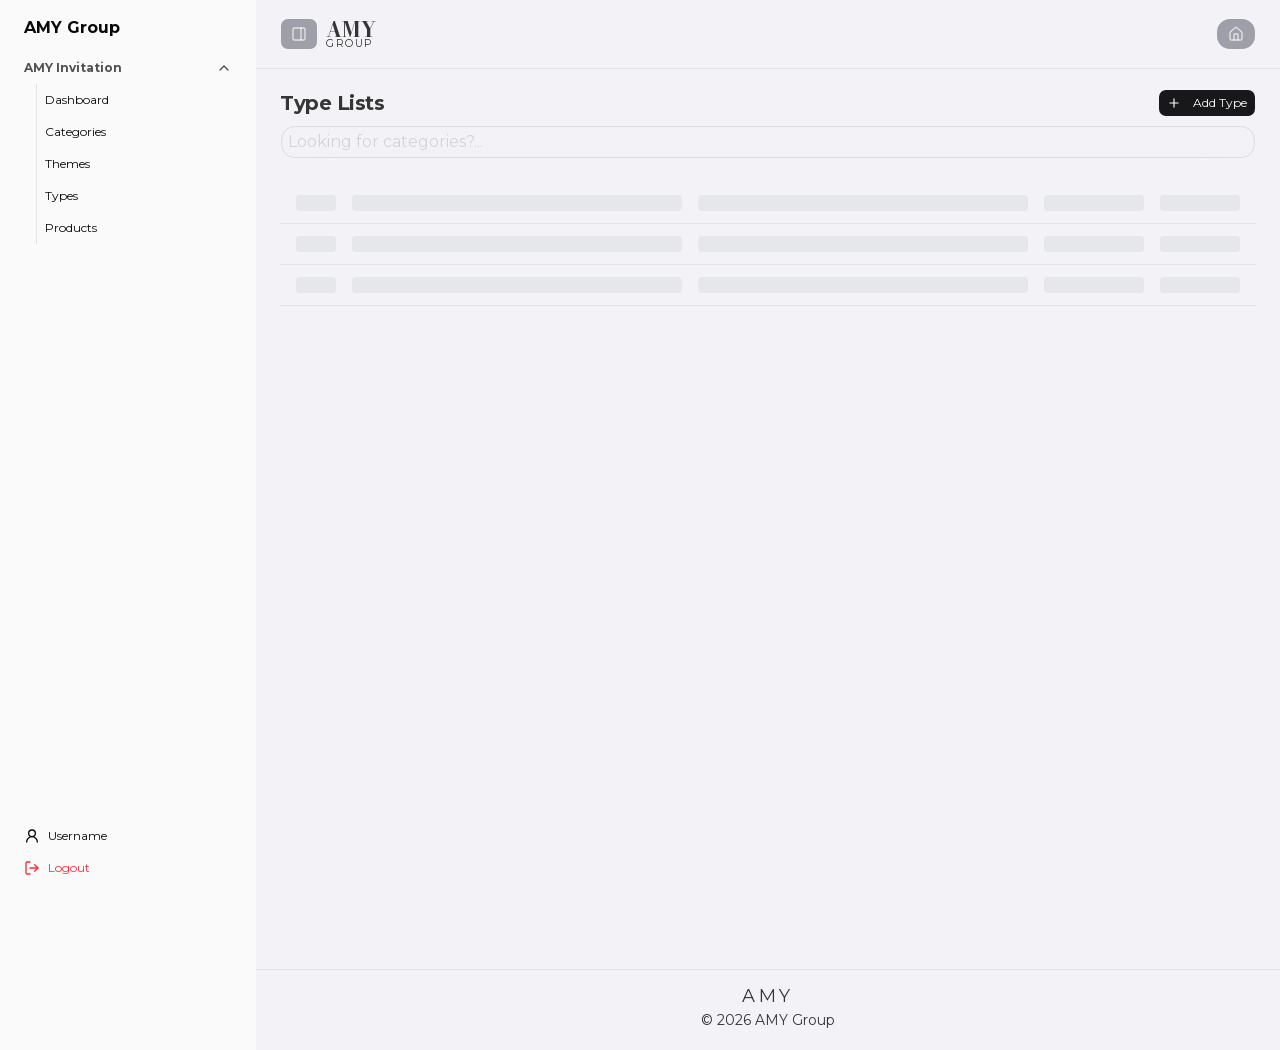
<file: types.html>
<!DOCTYPE html><html lang="en" class="gTADyW_variable n6zDMW_variable h-full antialiased"><head><meta charSet="utf-8"/><meta name="viewport" content="width=device-width, initial-scale=1"/><link rel="preload" href="/_next/static/media/65341aea9fb91af5-s.p.1dqa_6e_ad4sj.woff2" as="font" crossorigin="" type="font/woff2"/><link rel="preload" href="/_next/static/media/853061be97ef8d79-s.p.1r71_guuwswsw.woff2" as="font" crossorigin="" type="font/woff2"/><link rel="stylesheet" href="/_next/static/chunks/3voanyhie_jkj.css" data-precedence="next"/><link rel="preload" as="script" fetchPriority="low" href="/_next/static/chunks/3f05w80_oc0uj.js"/><script src="/_next/static/chunks/2gu3tblrb10yo.js" async=""></script><script src="/_next/static/chunks/2tqjw_w5gsp_x.js" async=""></script><script src="/_next/static/chunks/31gdd-87bt2_u.js" async=""></script><script src="/_next/static/chunks/turbopack-3-ry682tkyiqk.js" async=""></script><script src="/_next/static/chunks/0kxstzo10y6oq.js" async=""></script><script src="/_next/static/chunks/17x0f4sq0u0ma.js" async=""></script><script src="/_next/static/chunks/3yo230fduqspg.js" async=""></script><script src="/_next/static/chunks/19si_bx5v4k-w.js" async=""></script><script src="/_next/static/chunks/3pdjhq3rxttcn.js" async=""></script><script src="/_next/static/chunks/0xwtqgagw_fsu.js" async=""></script><script src="/_next/static/chunks/0pq6glvudz3os.js" async=""></script><script src="/_next/static/chunks/2hrht5y43wvu1.js" async=""></script><script src="/_next/static/chunks/0o70-dwzormae.js" async=""></script><meta name="next-size-adjust" content=""/><title>Katalog AMY</title><meta name="description" content="Create by Amy Invitation | Website for build and creating invitation online. Website yang menyediakan jasa pembuatan undangan online"/><link rel="icon" href="/favicon.ico?favicon.310s7px8fjeit.ico" sizes="256x256" type="image/x-icon"/><script src="/_next/static/chunks/0cz1d0mv5g_q7.js" noModule=""></script></head><body class="min-h-full flex flex-col font-montserrat text-[#363535]"><div hidden=""><!--$--><!--/$--></div><div data-slot="sidebar-wrapper" style="--sidebar-width:16rem;--sidebar-width-icon:3rem" class="group/sidebar-wrapper flex min-h-svh w-full has-data-[variant=inset]:bg-sidebar"><div class="group peer hidden text-sidebar-foreground md:block" data-state="expanded" data-collapsible="" data-variant="inset" data-side="left" data-slot="sidebar"><div data-slot="sidebar-gap" class="relative w-(--sidebar-width) bg-transparent transition-[width] duration-200 ease-linear group-data-[collapsible=offcanvas]:w-0 group-data-[side=right]:rotate-180 group-data-[collapsible=icon]:w-[calc(var(--sidebar-width-icon)+(--spacing(4)))]"></div><div data-slot="sidebar-container" data-side="left" class="fixed inset-y-0 hidden h-svh w-(--sidebar-width) transition-[left,right,width] duration-200 ease-linear data-[side=left]:left-0 data-[side=left]:group-data-[collapsible=offcanvas]:-left-(--sidebar-width) data-[side=right]:right-0 data-[side=right]:group-data-[collapsible=offcanvas]:-right-(--sidebar-width) md:flex p-2 group-data-[collapsible=icon]:w-[calc(var(--sidebar-width-icon)+(--spacing(4))+2px)] z-10"><div data-sidebar="sidebar" data-slot="sidebar-inner" class="flex size-full flex-col bg-sidebar group-data-[variant=floating]:rounded-lg group-data-[variant=floating]:shadow-sm group-data-[variant=floating]:ring-1 group-data-[variant=floating]:ring-sidebar-border"><div data-slot="sidebar-header" data-sidebar="header" class="flex flex-col gap-2 p-2"><ul data-slot="sidebar-menu" data-sidebar="menu" class="flex w-full min-w-0 flex-col gap-px"><li data-slot="sidebar-menu-item" data-sidebar="menu-item" class="group/menu-item relative pl-2"><span class="font-bold">AMY Group</span></li></ul></div><div data-slot="sidebar-content" data-sidebar="content" class="no-scrollbar flex min-h-0 flex-1 flex-col gap-0 overflow-auto group-data-[collapsible=icon]:overflow-hidden"><div data-state="open" data-slot="collapsible" class="group/collapsible"><div data-slot="sidebar-group" data-sidebar="group" class="relative flex w-full min-w-0 flex-col px-2 py-1"><button type="button" aria-controls="radix-_R_56brb_" aria-expanded="true" data-state="open" data-slot="sidebar-group-label" data-sidebar="group-label" class="flex h-8 shrink-0 items-center rounded-md px-2 text-xs text-sidebar-foreground/70 ring-sidebar-ring outline-hidden transition-[margin,opacity] duration-200 ease-linear group-data-[collapsible=icon]:-mt-8 group-data-[collapsible=icon]:opacity-0 focus-visible:ring-2 [&amp;&gt;svg]:size-4 [&amp;&gt;svg]:shrink-0"><span class="font-semibold">AMY Invitation</span><svg xmlns="http://www.w3.org/2000/svg" width="24" height="24" viewBox="0 0 24 24" fill="none" stroke="currentColor" stroke-width="2" stroke-linecap="round" stroke-linejoin="round" class="lucide lucide-chevron-down ml-auto transition-transform group-data-[state=open]/collapsible:rotate-180" aria-hidden="true"><path d="m6 9 6 6 6-6"></path></svg></button><div data-state="open" id="radix-_R_56brb_" data-slot="collapsible-content"><div data-slot="sidebar-group-content" data-sidebar="group-content" class="w-full text-xs pl-5"><ul data-slot="sidebar-menu" data-sidebar="menu" class="flex w-full min-w-0 flex-col gap-px border-l"><li data-slot="sidebar-menu-item" data-sidebar="menu-item" class="group/menu-item relative"><button data-slot="sidebar-menu-button" data-sidebar="menu-button" data-size="default" data-active="false" class="peer/menu-button group/menu-button flex w-full items-center gap-2 overflow-hidden rounded-[calc(var(--radius-sm)+2px)] p-2 text-left ring-sidebar-ring outline-hidden transition-[width,height,padding] group-has-data-[sidebar=menu-action]/menu-item:pr-8 group-data-[collapsible=icon]:size-8! group-data-[collapsible=icon]:p-2! focus-visible:ring-2 active:bg-sidebar-accent active:text-sidebar-accent-foreground disabled:pointer-events-none disabled:opacity-50 aria-disabled:pointer-events-none aria-disabled:opacity-50 data-open:hover:bg-sidebar-accent data-open:hover:text-sidebar-accent-foreground data-active:bg-sidebar-accent data-active:font-medium data-active:text-sidebar-accent-foreground [&amp;_svg]:size-4 [&amp;_svg]:shrink-0 [&amp;&gt;span:last-child]:truncate hover:bg-sidebar-accent hover:text-sidebar-accent-foreground h-8 text-xs">Dashboard</button><button data-slot="sidebar-menu-button" data-sidebar="menu-button" data-size="default" data-active="false" class="peer/menu-button group/menu-button flex w-full items-center gap-2 overflow-hidden rounded-[calc(var(--radius-sm)+2px)] p-2 text-left ring-sidebar-ring outline-hidden transition-[width,height,padding] group-has-data-[sidebar=menu-action]/menu-item:pr-8 group-data-[collapsible=icon]:size-8! group-data-[collapsible=icon]:p-2! focus-visible:ring-2 active:bg-sidebar-accent active:text-sidebar-accent-foreground disabled:pointer-events-none disabled:opacity-50 aria-disabled:pointer-events-none aria-disabled:opacity-50 data-open:hover:bg-sidebar-accent data-open:hover:text-sidebar-accent-foreground data-active:bg-sidebar-accent data-active:font-medium data-active:text-sidebar-accent-foreground [&amp;_svg]:size-4 [&amp;_svg]:shrink-0 [&amp;&gt;span:last-child]:truncate hover:bg-sidebar-accent hover:text-sidebar-accent-foreground h-8 text-xs">Categories</button><button data-slot="sidebar-menu-button" data-sidebar="menu-button" data-size="default" data-active="false" class="peer/menu-button group/menu-button flex w-full items-center gap-2 overflow-hidden rounded-[calc(var(--radius-sm)+2px)] p-2 text-left ring-sidebar-ring outline-hidden transition-[width,height,padding] group-has-data-[sidebar=menu-action]/menu-item:pr-8 group-data-[collapsible=icon]:size-8! group-data-[collapsible=icon]:p-2! focus-visible:ring-2 active:bg-sidebar-accent active:text-sidebar-accent-foreground disabled:pointer-events-none disabled:opacity-50 aria-disabled:pointer-events-none aria-disabled:opacity-50 data-open:hover:bg-sidebar-accent data-open:hover:text-sidebar-accent-foreground data-active:bg-sidebar-accent data-active:font-medium data-active:text-sidebar-accent-foreground [&amp;_svg]:size-4 [&amp;_svg]:shrink-0 [&amp;&gt;span:last-child]:truncate hover:bg-sidebar-accent hover:text-sidebar-accent-foreground h-8 text-xs">Themes</button><button data-slot="sidebar-menu-button" data-sidebar="menu-button" data-size="default" data-active="false" class="peer/menu-button group/menu-button flex w-full items-center gap-2 overflow-hidden rounded-[calc(var(--radius-sm)+2px)] p-2 text-left ring-sidebar-ring outline-hidden transition-[width,height,padding] group-has-data-[sidebar=menu-action]/menu-item:pr-8 group-data-[collapsible=icon]:size-8! group-data-[collapsible=icon]:p-2! focus-visible:ring-2 active:bg-sidebar-accent active:text-sidebar-accent-foreground disabled:pointer-events-none disabled:opacity-50 aria-disabled:pointer-events-none aria-disabled:opacity-50 data-open:hover:bg-sidebar-accent data-open:hover:text-sidebar-accent-foreground data-active:bg-sidebar-accent data-active:font-medium data-active:text-sidebar-accent-foreground [&amp;_svg]:size-4 [&amp;_svg]:shrink-0 [&amp;&gt;span:last-child]:truncate hover:bg-sidebar-accent hover:text-sidebar-accent-foreground h-8 text-xs">Types</button><button data-slot="sidebar-menu-button" data-sidebar="menu-button" data-size="default" data-active="false" class="peer/menu-button group/menu-button flex w-full items-center gap-2 overflow-hidden rounded-[calc(var(--radius-sm)+2px)] p-2 text-left ring-sidebar-ring outline-hidden transition-[width,height,padding] group-has-data-[sidebar=menu-action]/menu-item:pr-8 group-data-[collapsible=icon]:size-8! group-data-[collapsible=icon]:p-2! focus-visible:ring-2 active:bg-sidebar-accent active:text-sidebar-accent-foreground disabled:pointer-events-none disabled:opacity-50 aria-disabled:pointer-events-none aria-disabled:opacity-50 data-open:hover:bg-sidebar-accent data-open:hover:text-sidebar-accent-foreground data-active:bg-sidebar-accent data-active:font-medium data-active:text-sidebar-accent-foreground [&amp;_svg]:size-4 [&amp;_svg]:shrink-0 [&amp;&gt;span:last-child]:truncate hover:bg-sidebar-accent hover:text-sidebar-accent-foreground h-8 text-xs">Products</button></li></ul></div></div></div></div></div><div data-slot="sidebar-footer" data-sidebar="footer" class="flex flex-col gap-2 p-2"><ul data-slot="sidebar-menu" data-sidebar="menu" class="flex w-full min-w-0 flex-col gap-px"><li data-slot="sidebar-menu-item" data-sidebar="menu-item" class="group/menu-item relative"><button data-slot="sidebar-menu-button" data-sidebar="menu-button" data-size="default" data-active="false" class="peer/menu-button group/menu-button flex w-full items-center gap-2 overflow-hidden rounded-[calc(var(--radius-sm)+2px)] p-2 text-left ring-sidebar-ring outline-hidden transition-[width,height,padding] group-has-data-[sidebar=menu-action]/menu-item:pr-8 group-data-[collapsible=icon]:size-8! group-data-[collapsible=icon]:p-2! focus-visible:ring-2 active:bg-sidebar-accent active:text-sidebar-accent-foreground disabled:pointer-events-none disabled:opacity-50 aria-disabled:pointer-events-none aria-disabled:opacity-50 data-open:hover:bg-sidebar-accent data-open:hover:text-sidebar-accent-foreground data-active:bg-sidebar-accent data-active:font-medium data-active:text-sidebar-accent-foreground [&amp;_svg]:size-4 [&amp;_svg]:shrink-0 [&amp;&gt;span:last-child]:truncate hover:bg-sidebar-accent hover:text-sidebar-accent-foreground h-8 text-xs"><svg xmlns="http://www.w3.org/2000/svg" width="24" height="24" viewBox="0 0 24 24" fill="none" stroke="currentColor" stroke-width="2" stroke-linecap="round" stroke-linejoin="round" class="lucide lucide-user-round lucide-user-2" aria-hidden="true"><circle cx="12" cy="8" r="5"></circle><path d="M20 21a8 8 0 0 0-16 0"></path></svg>Username</button><button data-slot="sidebar-menu-button" data-sidebar="menu-button" data-size="default" data-active="false" class="peer/menu-button group/menu-button flex w-full items-center gap-2 overflow-hidden rounded-[calc(var(--radius-sm)+2px)] p-2 text-left ring-sidebar-ring outline-hidden transition-[width,height,padding] group-has-data-[sidebar=menu-action]/menu-item:pr-8 group-data-[collapsible=icon]:size-8! group-data-[collapsible=icon]:p-2! focus-visible:ring-2 active:bg-sidebar-accent active:text-sidebar-accent-foreground disabled:pointer-events-none disabled:opacity-50 aria-disabled:pointer-events-none aria-disabled:opacity-50 data-open:hover:bg-sidebar-accent data-open:hover:text-sidebar-accent-foreground data-active:bg-sidebar-accent data-active:font-medium data-active:text-sidebar-accent-foreground [&amp;_svg]:size-4 [&amp;_svg]:shrink-0 [&amp;&gt;span:last-child]:truncate hover:bg-sidebar-accent hover:text-sidebar-accent-foreground h-8 text-xs text-red-500"><svg xmlns="http://www.w3.org/2000/svg" width="24" height="24" viewBox="0 0 24 24" fill="none" stroke="currentColor" stroke-width="2" stroke-linecap="round" stroke-linejoin="round" class="lucide lucide-log-out" aria-hidden="true"><path d="m16 17 5-5-5-5"></path><path d="M21 12H9"></path><path d="M9 21H5a2 2 0 0 1-2-2V5a2 2 0 0 1 2-2h4"></path></svg>Logout</button></li></ul></div></div></div></div><main class="min-h-full flex flex-col w-full bg-[#f3f2f7] "><header class="flex items-center px-6 py-4 gap-2 justify-between bg-[#f3f2f7] rounded-t-xl w-full  border-b sticky top-0 z-9"><div class="flex items-center gap-2"><nav><button data-slot="sidebar-trigger" data-variant="ghost" data-size="lg" class="group/button inline-flex shrink-0 items-center justify-center rounded-md border border-transparent bg-clip-padding font-medium whitespace-nowrap transition-all outline-none select-none focus-visible:border-ring focus-visible:ring-2 focus-visible:ring-ring/30 active:not-aria-[haspopup]:translate-y-px disabled:pointer-events-none disabled:opacity-50 aria-invalid:border-destructive aria-invalid:ring-2 aria-invalid:ring-destructive/20 dark:aria-invalid:border-destructive/50 dark:aria-invalid:ring-destructive/40 [&amp;_svg]:pointer-events-none [&amp;_svg]:shrink-0 aria-expanded:bg-muted aria-expanded:text-foreground dark:hover:bg-muted/50 h-8 gap-1 px-2.5 text-xs/relaxed has-data-[icon=inline-end]:pr-2 has-data-[icon=inline-start]:pl-2 [&amp;_svg:not([class*=&#x27;size-&#x27;])]:size-4 text-white/70 bg-zinc-400 hover:bg-zinc-500 hover:text-white/70" data-sidebar="trigger"><svg xmlns="http://www.w3.org/2000/svg" width="24" height="24" viewBox="0 0 24 24" fill="none" stroke="currentColor" stroke-width="2" stroke-linecap="round" stroke-linejoin="round" class="lucide lucide-panel-right" aria-hidden="true"><rect width="18" height="18" x="3" y="3" rx="2"></rect><path d="M15 3v18"></path></svg><span class="sr-only">Toggle Sidebar</span></button></nav><span class="flex flex-col justify-center pt-2"><p class="font-display text-xl font-bold tracking-[0.02em] font-bodoni leading-3">AMY</p><p class="text-[0.65rem] uppercase tracking-[0.1rem] text-gold">Group</p></span></div><div><button data-slot="button" data-variant="default" data-size="lg" class="group/button inline-flex shrink-0 items-center justify-center border border-transparent bg-clip-padding font-medium whitespace-nowrap transition-all outline-none select-none focus-visible:border-ring focus-visible:ring-2 focus-visible:ring-ring/30 active:not-aria-[haspopup]:translate-y-px disabled:pointer-events-none disabled:opacity-50 aria-invalid:border-destructive aria-invalid:ring-2 aria-invalid:ring-destructive/20 dark:aria-invalid:border-destructive/50 dark:aria-invalid:ring-destructive/40 [&amp;_svg]:pointer-events-none [&amp;_svg]:shrink-0 h-8 gap-1 text-xs/relaxed has-data-[icon=inline-end]:pr-2 has-data-[icon=inline-start]:pl-2 [&amp;_svg:not([class*=&#x27;size-&#x27;])]:size-4 text-white/70 p-2 rounded-xl bg-zinc-400 hover:bg-zinc-500 hover:text-white/70 w-10"><svg xmlns="http://www.w3.org/2000/svg" width="24" height="24" viewBox="0 0 24 24" fill="none" stroke="currentColor" stroke-width="2" stroke-linecap="round" stroke-linejoin="round" class="lucide lucide-house lucide-home" aria-hidden="true"><path d="M15 21v-8a1 1 0 0 0-1-1h-4a1 1 0 0 0-1 1v8"></path><path d="M3 10a2 2 0 0 1 .709-1.528l7-6a2 2 0 0 1 2.582 0l7 6A2 2 0 0 1 21 10v9a2 2 0 0 1-2 2H5a2 2 0 0 1-2-2z"></path></svg></button></div></header><section class="flex-1"><!--$!--><template data-dgst=""></template><!--/$--><!--$--><!--/$--></section><footer class="mt-auto bg-[#f3f2f7] pt-3 pb-5 text-center text-sm border-t"><span class="font-display text-lg tracking-[0.2em] text-ink">AMY</span><p>© <!-- -->2026<!-- --> AMY Group</p></footer></main></div><section aria-label="Notifications alt+T" tabindex="-1" aria-live="polite" aria-relevant="additions text" aria-atomic="false" data-react-aria-top-layer="true"></section><script id="_R_">(globalThis["TURBOPACK"] || (globalThis["TURBOPACK"] = [])).push({"otherChunks":["static/chunks/3f05w80_oc0uj.js","static/chunks/2gu3tblrb10yo.js","static/chunks/2tqjw_w5gsp_x.js","static/chunks/31gdd-87bt2_u.js"],"runtimeModuleIds":[77154]});</script><script src="/_next/static/chunks/3f05w80_oc0uj.js" async=""></script><script>(self.__next_f=self.__next_f||[]).push([0])</script><script>self.__next_f.push([1,"1:\"$Sreact.fragment\"\n2:\"/_next/static/chunks/0kxstzo10y6oq.js\"\n3:\"/_next/static/chunks/17x0f4sq0u0ma.js\"\n4:\"/_next/static/chunks/3yo230fduqspg.js\"\n5:\"/_next/static/chunks/19si_bx5v4k-w.js\"\n6:\"/_next/static/chunks/3pdjhq3rxttcn.js\"\n7:I[76153,[\"$2\",\"$3\",\"$4\",\"$5\",\"$6\"],\"QueryProvider\"]\n8:I[28231,[\"$2\",\"$3\",\"$4\",\"$5\",\"$6\"],\"TooltipProvider\"]\n9:I[74221,[\"$2\",\"$3\",\"$4\",\"$5\",\"$6\"],\"default\"]\na:I[61402,[\"$2\",\"$3\",\"$4\",\"$5\",\"$6\"],\"default\"]\nb:I[3484,[\"$2\",\"$3\",\"$4\",\"$5\",\"$6\"],\"Toaster\"]\nd:\"ClientSegmentRoot\"\ne:I[18623,[\"$2\",\"$3\",\"$4\",\"$5\",\"$6\"],\"$d\"]\nf:\"/_next/static/chunks/0xwtqgagw_fsu.js\"\n10:\"/_next/static/chunks/0pq6glvudz3os.js\"\n11:\"/_next/static/chunks/2hrht5y43wvu1.js\"\n12:I[37409,[\"$2\",\"$3\",\"$4\",\"$5\",\"$6\",\"$f\",\"$10\",\"$11\"],\"default\"]\n17:I[56962,[\"$2\",\"$3\",\"$4\",\"$5\",\"$6\"],\"ClientPageRoot\"]\n18:\"/_next/static/chunks/0o70-dwzormae.js\"\n19:I[1014,[\"$2\",\"$3\",\"$4\",\"$5\",\"$6\",\"$f\",\"$10\",\"$11\",\"$18\"],\"default\"]\n1c:I[51084,[\"$2\",\"$3\",\"$4\",\"$5\",\"$6\"],\"OutletBoundary\"]\n1d:\"$Sreact.suspense\"\n1f:\"ViewportBoundary\"\n20:I[51084,[\"$2\",\"$3\",\"$4\",\"$5\",\"$6\"],\"$1f\"]\n22:\"MetadataBoundary\"\n23:I[51084,[\"$2\",\"$3\",\"$4\",\"$5\",\"$6\"],\"$22\"]\n25:I[75856,[\"$2\",\"$3\",\"$4\",\"$5\",\"$6\"],\"default\",1]\n:HL[\"/_next/static/chunks/3voanyhie_jkj.css\",\"style\"]\n:HL[\"/_next/static/media/65341aea9fb91af5-s.p.1dqa_6e_ad4sj.woff2\",\"font\",{\"crossOrigin\":\"\",\"type\":\"font/woff2\"}]\n:HL[\"/_next/static/media/853061be97ef8d79-s.p.1r71_guuwswsw.woff2\",\"font\",{\"crossOrigin\":\"\",\"type\":\"font/woff2\"}]\n15:X\n16:[[\"children\",{\"s\":\"__PAGE__\",\"h\":512,\"d\":{\"r\":[\"$\",\"$1\",\"c\",{\"children\":[[\"$\",\"$L17\",null,{\"Component\":\"$19\",\"serverProvidedParams\":{\"searchParams\":{},\"params\":\"$c:0:1:d:r:props:children:1:props:serverProvidedParams:params\",\"promises\":[\"$@1a\",\"$@1b\"]}}],[[\"$\",\"script\",\"script-0\",{\"src\":\"/_next/static/chunks/0o70-dwzormae.js\",\"async\":true,\"nonce\":\"$undefined\"}]],[\"$\",\"$L1c\",null,{\"children\":[\"$\",\"$1d\",null,{\"name\":\"Next.MetadataOutlet\",\"children\":\"$@1e\"}]}]]}],\"p\":false,\"v\":null}}]]\n14:[[\"children\",{\"s\":\"types\",\"h\":512,\"d\":{\"r\":[\"$\",\"$1\",\"c\",{\"children\":[null,[\"$\",\"$L9\",null,{\"parallelRouterKey\":\"children\",\"error\":\"$undefined\",\"errorStyles\":\"$undefined\",\"errorScripts\":\"$undefined\",\"template\":[\"$\",\"$La\",null,{}],\"templateStyles\":\"$undefined\",\"templateScripts\":\"$undefined\",\"notFound\":\"$undefined\",\"forbidden\":\"$undefined\",\"unauthorized\":\"$undefined\"}]]}],\"p\":false,\"v\":\"$15\"},\"c\":\"$Q16\"}]]\n"])</script><script>self.__next_f.push([1,"c:[[\"children\",{\"s\":\"(private)\",\"h\":512,\"d\":{\"r\":[\"$\",\"$1\",\"c\",{\"children\":[[[\"$\",\"script\",\"script-0\",{\"src\":\"/_next/static/chunks/0xwtqgagw_fsu.js\",\"async\":true,\"nonce\":\"$undefined\"}],[\"$\",\"script\",\"script-1\",{\"src\":\"/_next/static/chunks/0pq6glvudz3os.js\",\"async\":true,\"nonce\":\"$undefined\"}],[\"$\",\"script\",\"script-2\",{\"src\":\"/_next/static/chunks/2hrht5y43wvu1.js\",\"async\":true,\"nonce\":\"$undefined\"}]],[\"$\",\"$Le\",null,{\"Component\":\"$12\",\"slots\":{\"children\":[\"$\",\"$L9\",null,{\"parallelRouterKey\":\"children\",\"error\":\"$undefined\",\"errorStyles\":\"$undefined\",\"errorScripts\":\"$undefined\",\"template\":[\"$\",\"$La\",null,{}],\"templateStyles\":\"$undefined\",\"templateScripts\":\"$undefined\",\"notFound\":[[[\"$\",\"title\",null,{\"children\":\"404: This page could not be found.\"}],[\"$\",\"div\",null,{\"style\":\"$0:t:t:d:r:props:children:1:props:children:props:children:0:props:children:props:children:props:notFound:0:1:props:style\",\"children\":[\"$\",\"div\",null,{\"children\":[[\"$\",\"style\",null,{\"dangerouslySetInnerHTML\":{\"__html\":\"body{color:#000;background:#fff;margin:0}.next-error-h1{border-right:1px solid rgba(0,0,0,.3)}@media (prefers-color-scheme:dark){body{color:#fff;background:#000}.next-error-h1{border-right:1px solid rgba(255,255,255,.3)}}\"}}],[\"$\",\"h1\",null,{\"className\":\"next-error-h1\",\"style\":\"$0:t:t:d:r:props:children:1:props:children:props:children:0:props:children:props:children:props:notFound:0:1:props:children:props:children:1:props:style\",\"children\":404}],[\"$\",\"div\",null,{\"style\":\"$0:t:t:d:r:props:children:1:props:children:props:children:0:props:children:props:children:props:notFound:0:1:props:children:props:children:2:props:style\",\"children\":[\"$\",\"h2\",null,{\"style\":\"$0:t:t:d:r:props:children:1:props:children:props:children:0:props:children:props:children:props:notFound:0:1:props:children:props:children:2:props:children:props:style\",\"children\":\"This page could not be found.\"}]}]]}]}]],[]],\"forbidden\":\"$undefined\",\"unauthorized\":\"$undefined\"}]},\"serverProvidedParams\":{\"params\":{},\"promises\":[\"$@13\"]}}]]}],\"p\":false,\"v\":null},\"c\":\"$Q14\"}]]\n"])</script><script>self.__next_f.push([1,"0:{\"P\":null,\"c\":[\"\",\"types\"],\"q\":\"\",\"i\":false,\"t\":{\"t\":{\"s\":\"\",\"h\":528,\"d\":{\"r\":[\"$\",\"$1\",\"c\",{\"children\":[[[\"$\",\"link\",\"0\",{\"rel\":\"stylesheet\",\"href\":\"/_next/static/chunks/3voanyhie_jkj.css\",\"precedence\":\"next\",\"crossOrigin\":\"$undefined\",\"nonce\":\"$undefined\"}],[\"$\",\"script\",\"script-0\",{\"src\":\"/_next/static/chunks/0kxstzo10y6oq.js\",\"async\":true,\"nonce\":\"$undefined\"}],[\"$\",\"script\",\"script-1\",{\"src\":\"/_next/static/chunks/17x0f4sq0u0ma.js\",\"async\":true,\"nonce\":\"$undefined\"}],[\"$\",\"script\",\"script-2\",{\"src\":\"/_next/static/chunks/3yo230fduqspg.js\",\"async\":true,\"nonce\":\"$undefined\"}],[\"$\",\"script\",\"script-3\",{\"src\":\"/_next/static/chunks/19si_bx5v4k-w.js\",\"async\":true,\"nonce\":\"$undefined\"}],[\"$\",\"script\",\"script-4\",{\"src\":\"/_next/static/chunks/3pdjhq3rxttcn.js\",\"async\":true,\"nonce\":\"$undefined\"}]],[\"$\",\"html\",null,{\"lang\":\"en\",\"className\":\"gTADyW_variable n6zDMW_variable h-full antialiased\",\"children\":[\"$\",\"body\",null,{\"className\":\"min-h-full flex flex-col font-montserrat text-[#363535]\",\"children\":[[\"$\",\"$L7\",null,{\"children\":[\"$\",\"$L8\",null,{\"children\":[\"$\",\"$L9\",null,{\"parallelRouterKey\":\"children\",\"error\":\"$undefined\",\"errorStyles\":\"$undefined\",\"errorScripts\":\"$undefined\",\"template\":[\"$\",\"$La\",null,{}],\"templateStyles\":\"$undefined\",\"templateScripts\":\"$undefined\",\"notFound\":[[[\"$\",\"title\",null,{\"children\":\"404: This page could not be found.\"}],[\"$\",\"div\",null,{\"style\":{\"fontFamily\":\"system-ui,\\\"Segoe UI\\\",Roboto,Helvetica,Arial,sans-serif,\\\"Apple Color Emoji\\\",\\\"Segoe UI Emoji\\\"\",\"height\":\"100vh\",\"textAlign\":\"center\",\"display\":\"flex\",\"flexDirection\":\"column\",\"alignItems\":\"center\",\"justifyContent\":\"center\"},\"children\":[\"$\",\"div\",null,{\"children\":[[\"$\",\"style\",null,{\"dangerouslySetInnerHTML\":{\"__html\":\"body{color:#000;background:#fff;margin:0}.next-error-h1{border-right:1px solid rgba(0,0,0,.3)}@media (prefers-color-scheme:dark){body{color:#fff;background:#000}.next-error-h1{border-right:1px solid rgba(255,255,255,.3)}}\"}}],[\"$\",\"h1\",null,{\"className\":\"next-error-h1\",\"style\":{\"display\":\"inline-block\",\"margin\":\"0 20px 0 0\",\"padding\":\"0 23px 0 0\",\"fontSize\":24,\"fontWeight\":500,\"verticalAlign\":\"top\",\"lineHeight\":\"49px\"},\"children\":404}],[\"$\",\"div\",null,{\"style\":{\"display\":\"inline-block\"},\"children\":[\"$\",\"h2\",null,{\"style\":{\"fontSize\":14,\"fontWeight\":400,\"lineHeight\":\"49px\",\"margin\":0},\"children\":\"This page could not be found.\"}]}]]}]}]],[]],\"forbidden\":\"$undefined\",\"unauthorized\":\"$undefined\"}]}]}],[\"$\",\"$Lb\",null,{}]]}]}]]}],\"p\":false,\"v\":null},\"c\":\"$Qc\"},\"h\":{\"r\":[\"$\",\"$1\",\"h\",{\"children\":[null,[\"$\",\"$L20\",null,{\"children\":\"$L21\"}],[\"$\",\"$L23\",null,{\"children\":[[\"$\",\"div\",null,{\"hidden\":true,\"children\":[\"$\",\"$1d\",null,{\"name\":\"Next.Metadata\",\"children\":\"$L24\"}]}],null]}],[\"$\",\"meta\",null,{\"name\":\"next-size-adjust\",\"content\":\"\"}]]}],\"p\":false,\"v\":null}},\"m\":\"$undefined\",\"G\":[\"$25\",[[\"$\",\"link\",\"0\",{\"rel\":\"stylesheet\",\"href\":\"/_next/static/chunks/3voanyhie_jkj.css\",\"precedence\":\"next\",\"crossOrigin\":\"$undefined\",\"nonce\":\"$undefined\"}]]],\"S\":true,\"r\":\"$undefined\",\"s\":\"$undefined\",\"a\":\"$undefined\",\"l\":\"$undefined\",\"p\":\"$undefined\",\"d\":\"$undefined\",\"b\":\"GOEbUGsMlwDJYkPrprTOH\"}\n"])</script><script>self.__next_f.push([1,"15:C\n13:\"$c:0:1:d:r:props:children:1:props:serverProvidedParams:params\"\n1a:{}\n1b:\"$c:0:1:d:r:props:children:1:props:serverProvidedParams:params\"\n"])</script><script>self.__next_f.push([1,"21:[[\"$\",\"meta\",\"0\",{\"charSet\":\"utf-8\"}],[\"$\",\"meta\",\"1\",{\"name\":\"viewport\",\"content\":\"width=device-width, initial-scale=1\"}]]\n"])</script><script>self.__next_f.push([1,"26:I[54726,[\"$2\",\"$3\",\"$4\",\"$5\",\"$6\"],\"IconMark\"]\n1e:null\n24:[[\"$\",\"title\",\"0\",{\"children\":\"Katalog AMY\"}],[\"$\",\"meta\",\"1\",{\"name\":\"description\",\"content\":\"Create by Amy Invitation | Website for build and creating invitation online. Website yang menyediakan jasa pembuatan undangan online\"}],[\"$\",\"link\",\"2\",{\"rel\":\"icon\",\"href\":\"/favicon.ico?favicon.310s7px8fjeit.ico\",\"sizes\":\"256x256\",\"type\":\"image/x-icon\"}],[\"$\",\"$L26\",\"3\",{}]]\n"])</script></body></html>
</file>
<file: _next/static/chunks/3voanyhie_jkj.css>
@font-face{font-family:Montserrat;font-style:normal;font-weight:400;font-display:swap;src:url(../media/ca55bb71b529573f-s.3q4n78m6muld7.woff2)format("woff2");unicode-range:U+460-52F,U+1C80-1C8A,U+20B4,U+2DE0-2DFF,U+A640-A69F,U+FE2E-FE2F}@font-face{font-family:Montserrat;font-style:normal;font-weight:400;font-display:swap;src:url(../media/1361b9baaefe9807-s.1d_6dtvtn9g3_.woff2)format("woff2");unicode-range:U+301,U+400-45F,U+490-491,U+4B0-4B1,U+2116}@font-face{font-family:Montserrat;font-style:normal;font-weight:400;font-display:swap;src:url(../media/92eb00116dd31e6a-s.16nfeub7ja6ze.woff2)format("woff2");unicode-range:U+102-103,U+110-111,U+128-129,U+168-169,U+1A0-1A1,U+1AF-1B0,U+300-301,U+303-304,U+308-309,U+323,U+329,U+1EA0-1EF9,U+20AB}@font-face{font-family:Montserrat;font-style:normal;font-weight:400;font-display:swap;src:url(../media/e1f600cb732239d9-s.1mvr14jy3vxq7.woff2)format("woff2");unicode-range:U+100-2BA,U+2BD-2C5,U+2C7-2CC,U+2CE-2D7,U+2DD-2FF,U+304,U+308,U+329,U+1D00-1DBF,U+1E00-1E9F,U+1EF2-1EFF,U+2020,U+20A0-20AB,U+20AD-20C4,U+2113,U+2C60-2C7F,U+A720-A7FF}@font-face{font-family:Montserrat;font-style:normal;font-weight:400;font-display:swap;src:url(../media/65341aea9fb91af5-s.p.1dqa_6e_ad4sj.woff2)format("woff2");unicode-range:U+??,U+131,U+152-153,U+2BB-2BC,U+2C6,U+2DA,U+2DC,U+304,U+308,U+329,U+2000-206F,U+20AC,U+2122,U+2191,U+2193,U+2212,U+2215,U+FEFF,U+FFFD}@font-face{font-family:Montserrat;font-style:normal;font-weight:700;font-display:swap;src:url(../media/ca55bb71b529573f-s.3q4n78m6muld7.woff2)format("woff2");unicode-range:U+460-52F,U+1C80-1C8A,U+20B4,U+2DE0-2DFF,U+A640-A69F,U+FE2E-FE2F}@font-face{font-family:Montserrat;font-style:normal;font-weight:700;font-display:swap;src:url(../media/1361b9baaefe9807-s.1d_6dtvtn9g3_.woff2)format("woff2");unicode-range:U+301,U+400-45F,U+490-491,U+4B0-4B1,U+2116}@font-face{font-family:Montserrat;font-style:normal;font-weight:700;font-display:swap;src:url(../media/92eb00116dd31e6a-s.16nfeub7ja6ze.woff2)format("woff2");unicode-range:U+102-103,U+110-111,U+128-129,U+168-169,U+1A0-1A1,U+1AF-1B0,U+300-301,U+303-304,U+308-309,U+323,U+329,U+1EA0-1EF9,U+20AB}@font-face{font-family:Montserrat;font-style:normal;font-weight:700;font-display:swap;src:url(../media/e1f600cb732239d9-s.1mvr14jy3vxq7.woff2)format("woff2");unicode-range:U+100-2BA,U+2BD-2C5,U+2C7-2CC,U+2CE-2D7,U+2DD-2FF,U+304,U+308,U+329,U+1D00-1DBF,U+1E00-1E9F,U+1EF2-1EFF,U+2020,U+20A0-20AB,U+20AD-20C4,U+2113,U+2C60-2C7F,U+A720-A7FF}@font-face{font-family:Montserrat;font-style:normal;font-weight:700;font-display:swap;src:url(../media/65341aea9fb91af5-s.p.1dqa_6e_ad4sj.woff2)format("woff2");unicode-range:U+??,U+131,U+152-153,U+2BB-2BC,U+2C6,U+2DA,U+2DC,U+304,U+308,U+329,U+2000-206F,U+20AC,U+2122,U+2191,U+2193,U+2212,U+2215,U+FEFF,U+FFFD}@font-face{font-family:Montserrat Fallback;src:local(Arial);ascent-override:85.79%;descent-override:22.25%;line-gap-override:0.0%;size-adjust:112.83%}.gTADyW_className{font-family:Montserrat,Montserrat Fallback;font-style:normal}.gTADyW_variable{--font-montserrat:"Montserrat", "Montserrat Fallback"}
@font-face{font-family:Bodoni Moda SC;font-style:normal;font-weight:400;font-display:swap;src:url(../media/21a2cb920a051524-s.0qjy-76s__ddu.woff2)format("woff2");unicode-range:U+302-303,U+305,U+307-308,U+310,U+312,U+315,U+31A,U+326-327,U+32C,U+32F-330,U+332-333,U+338,U+33A,U+346,U+34D,U+391-3A1,U+3A3-3A9,U+3B1-3C9,U+3D1,U+3D5-3D6,U+3F0-3F1,U+3F4-3F5,U+2016-2017,U+2034-2038,U+203C,U+2040,U+2043,U+2047,U+2050,U+2057,U+205F,U+2070-2071,U+2074-209F,U+20D0-20DC,U+20E1,U+20E5-20EF,U+2100-2112,U+2114-2115,U+2117-2121,U+2123-214F,U+2190,U+2192,U+2194-21AE,U+21B0-21E5,U+21F1-21F2,U+21F4-2211,U+2213-2214,U+2216-22FF,U+2308-230B,U+2310,U+2319,U+231C-2321,U+2336-237A,U+237C,U+2395,U+239B-23B7,U+23D0,U+23DC-23E1,U+2474-2475,U+25AF,U+25B3,U+25B7,U+25BD,U+25C1,U+25CA,U+25CC,U+25FB,U+266D-266F,U+27C0-27FF,U+2900-2AFF,U+2B0E-2B11,U+2B30-2B4C,U+2BFE,U+3030,U+FF5B,U+FF5D,U+1D400-1D7FF,U+1EE??}@font-face{font-family:Bodoni Moda SC;font-style:normal;font-weight:400;font-display:swap;src:url(../media/d8aa980bce86dd3d-s.3wv1epr99_v1j.woff2)format("woff2");unicode-range:U+1-C,U+E-1F,U+7F-9F,U+20DD-20E0,U+20E2-20E4,U+2150-218F,U+2190,U+2192,U+2194-2199,U+21AF,U+21E6-21F0,U+21F3,U+2218-2219,U+2299,U+22C4-22C6,U+2300-243F,U+2440-244A,U+2460-24FF,U+25A0-27BF,U+28??,U+2921-2922,U+2981,U+29BF,U+29EB,U+2B??,U+4DC0-4DFF,U+FFF9-FFFB,U+10140-1018E,U+10190-1019C,U+101A0,U+101D0-101FD,U+102E0-102FB,U+10E60-10E7E,U+1D2C0-1D2D3,U+1D2E0-1D37F,U+1F0??,U+1F100-1F1AE,U+1F1E6-1F1FF,U+1F30D-1F30F,U+1F315,U+1F31C,U+1F31E,U+1F320-1F32C,U+1F336,U+1F378,U+1F37D,U+1F382,U+1F393-1F39F,U+1F3A7-1F3A8,U+1F3AC-1F3AF,U+1F3C2,U+1F3C4-1F3C6,U+1F3CA-1F3CE,U+1F3D4-1F3E0,U+1F3ED,U+1F3F1-1F3F3,U+1F3F5-1F3F7,U+1F408,U+1F415,U+1F41F,U+1F426,U+1F43F,U+1F441-1F442,U+1F444,U+1F446-1F449,U+1F44C-1F44E,U+1F453,U+1F46A,U+1F47D,U+1F4A3,U+1F4B0,U+1F4B3,U+1F4B9,U+1F4BB,U+1F4BF,U+1F4C8-1F4CB,U+1F4D6,U+1F4DA,U+1F4DF,U+1F4E3-1F4E6,U+1F4EA-1F4ED,U+1F4F7,U+1F4F9-1F4FB,U+1F4FD-1F4FE,U+1F503,U+1F507-1F50B,U+1F50D,U+1F512-1F513,U+1F53E-1F54A,U+1F54F-1F5FA,U+1F610,U+1F650-1F67F,U+1F687,U+1F68D,U+1F691,U+1F694,U+1F698,U+1F6AD,U+1F6B2,U+1F6B9-1F6BA,U+1F6BC,U+1F6C6-1F6CF,U+1F6D3-1F6D7,U+1F6E0-1F6EA,U+1F6F0-1F6F3,U+1F6F7-1F6FC,U+1F700-1F80B,U+1F810-1F847,U+1F850-1F859,U+1F860-1F887,U+1F890-1F8AD,U+1F8B0-1F8BB,U+1F8C0-1F8C1,U+1F8D0-1F8D8,U+1F900-1F90B,U+1F93B,U+1F946,U+1F984,U+1F996,U+1F9E9,U+1FA00-1FA6F,U+1FA70-1FA7C,U+1FA80-1FAC6,U+1FAC8,U+1FACC-1FADD,U+1FADF-1FAEB,U+1FAEF-1FAFA,U+1FB??}@font-face{font-family:Bodoni Moda SC;font-style:normal;font-weight:400;font-display:swap;src:url(../media/2e2e16b76d8a32c6-s.36etbezl6acg0.woff2)format("woff2");unicode-range:U+100-2BA,U+2BD-2C5,U+2C7-2CC,U+2CE-2D7,U+2DD-2FF,U+304,U+308,U+329,U+1D00-1DBF,U+1E00-1E9F,U+1EF2-1EFF,U+2020,U+20A0-20AB,U+20AD-20C4,U+2113,U+2C60-2C7F,U+A720-A7FF}@font-face{font-family:Bodoni Moda SC;font-style:normal;font-weight:400;font-display:swap;src:url(../media/853061be97ef8d79-s.p.1r71_guuwswsw.woff2)format("woff2");unicode-range:U+??,U+131,U+152-153,U+2BB-2BC,U+2C6,U+2DA,U+2DC,U+304,U+308,U+329,U+2000-206F,U+20AC,U+2122,U+2191,U+2193,U+2212,U+2215,U+FEFF,U+FFFD}@font-face{font-family:Bodoni Moda SC;font-style:normal;font-weight:700;font-display:swap;src:url(../media/21a2cb920a051524-s.0qjy-76s__ddu.woff2)format("woff2");unicode-range:U+302-303,U+305,U+307-308,U+310,U+312,U+315,U+31A,U+326-327,U+32C,U+32F-330,U+332-333,U+338,U+33A,U+346,U+34D,U+391-3A1,U+3A3-3A9,U+3B1-3C9,U+3D1,U+3D5-3D6,U+3F0-3F1,U+3F4-3F5,U+2016-2017,U+2034-2038,U+203C,U+2040,U+2043,U+2047,U+2050,U+2057,U+205F,U+2070-2071,U+2074-209F,U+20D0-20DC,U+20E1,U+20E5-20EF,U+2100-2112,U+2114-2115,U+2117-2121,U+2123-214F,U+2190,U+2192,U+2194-21AE,U+21B0-21E5,U+21F1-21F2,U+21F4-2211,U+2213-2214,U+2216-22FF,U+2308-230B,U+2310,U+2319,U+231C-2321,U+2336-237A,U+237C,U+2395,U+239B-23B7,U+23D0,U+23DC-23E1,U+2474-2475,U+25AF,U+25B3,U+25B7,U+25BD,U+25C1,U+25CA,U+25CC,U+25FB,U+266D-266F,U+27C0-27FF,U+2900-2AFF,U+2B0E-2B11,U+2B30-2B4C,U+2BFE,U+3030,U+FF5B,U+FF5D,U+1D400-1D7FF,U+1EE??}@font-face{font-family:Bodoni Moda SC;font-style:normal;font-weight:700;font-display:swap;src:url(../media/d8aa980bce86dd3d-s.3wv1epr99_v1j.woff2)format("woff2");unicode-range:U+1-C,U+E-1F,U+7F-9F,U+20DD-20E0,U+20E2-20E4,U+2150-218F,U+2190,U+2192,U+2194-2199,U+21AF,U+21E6-21F0,U+21F3,U+2218-2219,U+2299,U+22C4-22C6,U+2300-243F,U+2440-244A,U+2460-24FF,U+25A0-27BF,U+28??,U+2921-2922,U+2981,U+29BF,U+29EB,U+2B??,U+4DC0-4DFF,U+FFF9-FFFB,U+10140-1018E,U+10190-1019C,U+101A0,U+101D0-101FD,U+102E0-102FB,U+10E60-10E7E,U+1D2C0-1D2D3,U+1D2E0-1D37F,U+1F0??,U+1F100-1F1AE,U+1F1E6-1F1FF,U+1F30D-1F30F,U+1F315,U+1F31C,U+1F31E,U+1F320-1F32C,U+1F336,U+1F378,U+1F37D,U+1F382,U+1F393-1F39F,U+1F3A7-1F3A8,U+1F3AC-1F3AF,U+1F3C2,U+1F3C4-1F3C6,U+1F3CA-1F3CE,U+1F3D4-1F3E0,U+1F3ED,U+1F3F1-1F3F3,U+1F3F5-1F3F7,U+1F408,U+1F415,U+1F41F,U+1F426,U+1F43F,U+1F441-1F442,U+1F444,U+1F446-1F449,U+1F44C-1F44E,U+1F453,U+1F46A,U+1F47D,U+1F4A3,U+1F4B0,U+1F4B3,U+1F4B9,U+1F4BB,U+1F4BF,U+1F4C8-1F4CB,U+1F4D6,U+1F4DA,U+1F4DF,U+1F4E3-1F4E6,U+1F4EA-1F4ED,U+1F4F7,U+1F4F9-1F4FB,U+1F4FD-1F4FE,U+1F503,U+1F507-1F50B,U+1F50D,U+1F512-1F513,U+1F53E-1F54A,U+1F54F-1F5FA,U+1F610,U+1F650-1F67F,U+1F687,U+1F68D,U+1F691,U+1F694,U+1F698,U+1F6AD,U+1F6B2,U+1F6B9-1F6BA,U+1F6BC,U+1F6C6-1F6CF,U+1F6D3-1F6D7,U+1F6E0-1F6EA,U+1F6F0-1F6F3,U+1F6F7-1F6FC,U+1F700-1F80B,U+1F810-1F847,U+1F850-1F859,U+1F860-1F887,U+1F890-1F8AD,U+1F8B0-1F8BB,U+1F8C0-1F8C1,U+1F8D0-1F8D8,U+1F900-1F90B,U+1F93B,U+1F946,U+1F984,U+1F996,U+1F9E9,U+1FA00-1FA6F,U+1FA70-1FA7C,U+1FA80-1FAC6,U+1FAC8,U+1FACC-1FADD,U+1FADF-1FAEB,U+1FAEF-1FAFA,U+1FB??}@font-face{font-family:Bodoni Moda SC;font-style:normal;font-weight:700;font-display:swap;src:url(../media/2e2e16b76d8a32c6-s.36etbezl6acg0.woff2)format("woff2");unicode-range:U+100-2BA,U+2BD-2C5,U+2C7-2CC,U+2CE-2D7,U+2DD-2FF,U+304,U+308,U+329,U+1D00-1DBF,U+1E00-1E9F,U+1EF2-1EFF,U+2020,U+20A0-20AB,U+20AD-20C4,U+2113,U+2C60-2C7F,U+A720-A7FF}@font-face{font-family:Bodoni Moda SC;font-style:normal;font-weight:700;font-display:swap;src:url(../media/853061be97ef8d79-s.p.1r71_guuwswsw.woff2)format("woff2");unicode-range:U+??,U+131,U+152-153,U+2BB-2BC,U+2C6,U+2DA,U+2DC,U+304,U+308,U+329,U+2000-206F,U+20AC,U+2122,U+2191,U+2193,U+2212,U+2215,U+FEFF,U+FFFD}@font-face{font-family:Bodoni Moda SC Fallback;src:local(Times New Roman);ascent-override:98.5%;descent-override:35.02%;line-gap-override:0.0%;size-adjust:114.22%}.n6zDMW_className{font-family:Bodoni Moda SC,Bodoni Moda SC Fallback;font-style:normal}.n6zDMW_variable{--font-bodoni-moda-sc:"Bodoni Moda SC", "Bodoni Moda SC Fallback"}
@layer properties{@supports (((-webkit-hyphens:none)) and (not (margin-trim:inline))) or ((-moz-orient:inline) and (not (color:rgb(from red r g b)))){:root,:host{--shimmer-angle:20deg}*,:before,:after,::backdrop{--tw-translate-x:0;--tw-translate-y:0;--tw-translate-z:0;--tw-space-y-reverse:0;--tw-divide-y-reverse:0;--tw-border-style:solid;--tw-gradient-position:initial;--tw-gradient-from:#0000;--tw-gradient-via:#0000;--tw-gradient-to:#0000;--tw-gradient-stops:initial;--tw-gradient-via-stops:initial;--tw-gradient-from-position:0%;--tw-gradient-via-position:50%;--tw-gradient-to-position:100%;--tw-leading:initial;--tw-font-weight:initial;--tw-tracking:initial;--tw-ordinal:initial;--tw-slashed-zero:initial;--tw-numeric-figure:initial;--tw-numeric-spacing:initial;--tw-numeric-fraction:initial;--tw-shadow:0 0 #0000;--tw-shadow-color:initial;--tw-shadow-alpha:100%;--tw-inset-shadow:0 0 #0000;--tw-inset-shadow-color:initial;--tw-inset-shadow-alpha:100%;--tw-ring-color:initial;--tw-ring-shadow:0 0 #0000;--tw-inset-ring-color:initial;--tw-inset-ring-shadow:0 0 #0000;--tw-ring-inset:initial;--tw-ring-offset-width:0px;--tw-ring-offset-color:#fff;--tw-ring-offset-shadow:0 0 #0000;--tw-outline-style:solid;--tw-blur:initial;--tw-brightness:initial;--tw-contrast:initial;--tw-grayscale:initial;--tw-hue-rotate:initial;--tw-invert:initial;--tw-opacity:initial;--tw-saturate:initial;--tw-sepia:initial;--tw-drop-shadow:initial;--tw-drop-shadow-color:initial;--tw-drop-shadow-alpha:100%;--tw-drop-shadow-size:initial;--tw-backdrop-blur:initial;--tw-backdrop-brightness:initial;--tw-backdrop-contrast:initial;--tw-backdrop-grayscale:initial;--tw-backdrop-hue-rotate:initial;--tw-backdrop-invert:initial;--tw-backdrop-opacity:initial;--tw-backdrop-saturate:initial;--tw-backdrop-sepia:initial;--tw-duration:initial;--tw-ease:initial;--tw-content:"";--tw-animation-delay:0s;--tw-animation-direction:normal;--tw-animation-duration:initial;--tw-animation-fill-mode:none;--tw-animation-iteration-count:1;--tw-enter-blur:0;--tw-enter-opacity:1;--tw-enter-rotate:0;--tw-enter-scale:1;--tw-enter-translate-x:0;--tw-enter-translate-y:0;--tw-exit-blur:0;--tw-exit-opacity:1;--tw-exit-rotate:0;--tw-exit-scale:1;--tw-exit-translate-x:0;--tw-exit-translate-y:0;--scroll-fade-t:0px;--scroll-fade-b:0px;--scroll-fade-s:0px;--scroll-fade-e:0px;--scroll-fade-mask:initial;--shimmer-image:initial;--shimmer-text-fill:initial}}}@layer theme{:root,:host{--font-sans:var(--font-sans);--color-red-50:#fef2f2;--color-red-200:#ffcaca;--color-red-400:#ff6568;--color-red-500:#fb2c36;--color-red-700:#bf000f;--color-red-800:#9f0712;--color-amber-50:#fffbeb;--color-amber-600:#dd7400;--color-amber-800:#953d00;--color-green-500:#00c758;--color-emerald-50:#ecfdf5;--color-emerald-600:#009767;--color-emerald-800:#005f46;--color-gray-200:#e5e7eb;--color-zinc-50:#fafafa;--color-zinc-300:#d4d4d8;--color-zinc-400:#9f9fa9;--color-zinc-500:#71717b;--color-zinc-700:#3f3f46;--color-stone-50:#fafaf9;--color-stone-100:#f5f5f4;--color-stone-200:#e7e5e4;--color-stone-300:#d6d3d1;--color-stone-500:#79716b;--color-stone-600:#57534d;--color-stone-900:#1c1917;--color-black:#000;--color-white:#fff;--spacing:.25rem;--container-xs:20rem;--container-sm:24rem;--container-md:28rem;--container-6xl:72rem;--container-7xl:80rem;--text-xs:.75rem;--text-xs--line-height:calc(1 / .75);--text-sm:.875rem;--text-sm--line-height:calc(1.25 / .875);--text-lg:1.125rem;--text-lg--line-height:calc(1.75 / 1.125);--text-xl:1.25rem;--text-xl--line-height:calc(1.75 / 1.25);--text-2xl:1.5rem;--text-2xl--line-height:calc(2 / 1.5);--text-3xl:1.875rem;--text-3xl--line-height:calc(2.25 / 1.875);--text-4xl:2.25rem;--text-4xl--line-height:calc(2.5 / 2.25);--font-weight-normal:400;--font-weight-medium:500;--font-weight-semibold:600;--font-weight-bold:700;--font-weight-black:900;--tracking-tight:-.025em;--tracking-widest:.1em;--leading-snug:1.375;--leading-normal:1.5;--leading-relaxed:1.625;--radius-sm:calc(var(--radius) * .6);--ease-in-out:cubic-bezier(.4, 0, .2, 1);--animate-spin:spin 1s linear infinite;--animate-pulse:pulse 2s cubic-bezier(.4, 0, .6, 1) infinite;--blur-xs:4px;--blur-xl:24px;--default-transition-duration:.15s;--default-transition-timing-function:cubic-bezier(.4, 0, .2, 1);--default-font-family:var(--font-sans);--default-mono-font-family:var(--font-geist-mono);--font-montserrat:var(--font-montserrat)}@supports (color:lab(0% 0 0)){:root,:host{--color-red-50:lab(96.5005% 4.18511 1.52329);--color-red-200:lab(86.017% 19.8815 7.75869);--color-red-400:lab(63.7053% 60.7449 31.3109);--color-red-500:lab(55.4814% 75.0732 48.8528);--color-red-700:lab(40.4273% 67.2623 53.7441);--color-red-800:lab(33.7174% 55.8993 41.0293);--color-amber-50:lab(98.6252% -.635982 8.42309);--color-amber-600:lab(60.3514% 40.5624 87.1228);--color-amber-800:lab(37.8823% 37.1699 52.2718);--color-green-500:lab(70.5521% -66.5147 45.8072);--color-emerald-50:lab(97.8462% -6.94963 1.85487);--color-emerald-600:lab(55.0481% -49.9246 15.93);--color-emerald-800:lab(35.3675% -33.1188 8.04002);--color-gray-200:lab(91.6229% -.159085 -2.26791);--color-zinc-50:lab(98.26% 0 0);--color-zinc-300:lab(84.9837% .601262 -2.17985);--color-zinc-400:lab(65.6464% 1.53494 -5.42429);--color-zinc-500:lab(47.8878% 1.65477 -5.77283);--color-zinc-700:lab(26.8019% 1.35386 -4.68303);--color-stone-50:lab(98.2686% -.0991821 .364304);--color-stone-100:lab(96.5286% -.0991821 .36428);--color-stone-200:lab(91.055% .663072 .865591);--color-stone-300:lab(84.7909% .928015 1.59738);--color-stone-500:lab(48.1164% 2.35698 4.26853);--color-stone-600:lab(35.5168% 1.08606 4.07829);--color-stone-900:lab(9.03835% 1.15297 1.92955)}}}@layer base{*,:after,:before,::backdrop{box-sizing:border-box;border:0 solid;margin:0;padding:0}::file-selector-button{box-sizing:border-box;border:0 solid;margin:0;padding:0}html,:host{-webkit-text-size-adjust:100%;tab-size:4;line-height:1.5;font-family:var(--default-font-family,-apple-system, BlinkMacSystemFont, "Segoe UI", Roboto, "Helvetica Neue", "Noto Sans", Arial, sans-serif, "Apple Color Emoji", "Segoe UI Emoji", "Segoe UI Symbol", "Noto Color Emoji");font-feature-settings:var(--default-font-feature-settings,normal);font-variation-settings:var(--default-font-variation-settings,normal);-webkit-tap-highlight-color:transparent}hr{height:0;color:inherit;border-top-width:1px}abbr:where([title]){-webkit-text-decoration:underline dotted;text-decoration:underline dotted}h1,h2,h3,h4,h5,h6{font-size:inherit;font-weight:inherit}a{color:inherit;-webkit-text-decoration:inherit;-webkit-text-decoration:inherit;-webkit-text-decoration:inherit;-webkit-text-decoration:inherit;text-decoration:inherit}b,strong{font-weight:bolder}code,kbd,samp,pre{font-family:var(--default-mono-font-family,ui-monospace, SFMono-Regular, Menlo, Monaco, Consolas, "Liberation Mono", "Courier New", monospace);font-feature-settings:var(--default-mono-font-feature-settings,normal);font-variation-settings:var(--default-mono-font-variation-settings,normal);font-size:1em}small{font-size:80%}sub,sup{vertical-align:baseline;font-size:75%;line-height:0;position:relative}sub{bottom:-.25em}sup{top:-.5em}table{text-indent:0;border-color:inherit;border-collapse:collapse}:-moz-focusring:where(:not(iframe)){outline:auto}progress{vertical-align:baseline}summary{display:list-item}ol,ul,menu{list-style:none}img,svg,video,canvas,audio,iframe,embed,object{vertical-align:middle;display:block}img,video{max-width:100%;height:auto}button,input,select,optgroup,textarea{font:inherit;font-feature-settings:inherit;font-variation-settings:inherit;letter-spacing:inherit;color:inherit;opacity:1;background-color:#0000;border-radius:0}::file-selector-button{font:inherit;font-feature-settings:inherit;font-variation-settings:inherit;letter-spacing:inherit;color:inherit;opacity:1;background-color:#0000;border-radius:0}:where(select:is([multiple],[size])) optgroup{font-weight:bolder}:where(select:is([multiple],[size])) optgroup option{padding-inline-start:20px}::file-selector-button{margin-inline-end:4px}::placeholder{opacity:1}@supports (not ((-webkit-appearance:-apple-pay-button))) or (contain-intrinsic-size:1px){::placeholder{color:currentColor}@supports (color:color-mix(in lab, red, red)){::placeholder{color:color-mix(in oklab, currentcolor 50%, transparent)}}}textarea{resize:vertical}::-webkit-search-decoration{-webkit-appearance:none}::-webkit-date-and-time-value{min-height:1lh;text-align:inherit}::-webkit-datetime-edit{display:inline-flex}::-webkit-datetime-edit-fields-wrapper{padding:0}::-webkit-datetime-edit{padding-block:0}::-webkit-datetime-edit-year-field{padding-block:0}::-webkit-datetime-edit-month-field{padding-block:0}::-webkit-datetime-edit-day-field{padding-block:0}::-webkit-datetime-edit-hour-field{padding-block:0}::-webkit-datetime-edit-minute-field{padding-block:0}::-webkit-datetime-edit-second-field{padding-block:0}::-webkit-datetime-edit-millisecond-field{padding-block:0}::-webkit-datetime-edit-meridiem-field{padding-block:0}::-webkit-calendar-picker-indicator{line-height:1}:-moz-ui-invalid{box-shadow:none}button,input:where([type=button],[type=reset],[type=submit]){appearance:button}::file-selector-button{appearance:button}::-webkit-inner-spin-button{height:auto}::-webkit-outer-spin-button{height:auto}[hidden]:where(:not([hidden=until-found])){display:none!important}*{border-color:var(--border);outline-color:var(--ring)}@supports (color:color-mix(in lab, red, red)){*{outline-color:color-mix(in oklab, var(--ring) 50%, transparent)}}body{background-color:var(--background);color:var(--foreground)}html{font-family:var(--font-sans)}button:not(:disabled),[role=button]:not(:disabled){cursor:pointer}}@layer components;@layer utilities{.\@container\/field-group{container:field-group/inline-size}.pointer-events-none{pointer-events:none}.visible{visibility:visible}.sr-only{clip-path:inset(50%);white-space:nowrap;border-width:0;width:1px;height:1px;margin:-1px;padding:0;position:absolute;overflow:hidden}.absolute{position:absolute}.fixed{position:fixed}.relative{position:relative}.sticky{position:sticky}.inset-0{inset:0}.inset-1{inset:var(--spacing)}.inset-y-0{inset-block:0}.top-0{top:0}.top-1\.5{top:calc(var(--spacing) * 1.5)}.top-1\/2{top:50%}.top-2{top:calc(var(--spacing) * 2)}.top-3\.5{top:calc(var(--spacing) * 3.5)}.top-4{top:calc(var(--spacing) * 4)}.right-0{right:0}.right-1{right:var(--spacing)}.right-2{right:calc(var(--spacing) * 2)}.right-3{right:calc(var(--spacing) * 3)}.right-4{right:calc(var(--spacing) * 4)}.right-10{right:calc(var(--spacing) * 10)}.bottom-0{bottom:0}.left-1\/2{left:50%}.left-11{left:calc(var(--spacing) * 11)}.isolate{isolation:isolate}.z-2{z-index:2}.z-9{z-index:9}.z-10{z-index:10}.z-20{z-index:20}.z-50{z-index:50}.z-99{z-index:99}.col-span-full{grid-column:1/-1}.m-auto{margin:auto}.-mx-1{margin-inline:calc(var(--spacing) * -1)}.mx-2{margin-inline:calc(var(--spacing) * 2)}.mx-3\.5{margin-inline:calc(var(--spacing) * 3.5)}.mx-auto{margin-inline:auto}.-my-2{margin-block:calc(var(--spacing) * -2)}.my-1{margin-block:var(--spacing)}.-mt-10{margin-top:calc(var(--spacing) * -10)}.mt-0\.5{margin-top:calc(var(--spacing) * .5)}.mt-1{margin-top:var(--spacing)}.mt-2{margin-top:calc(var(--spacing) * 2)}.mt-3{margin-top:calc(var(--spacing) * 3)}.mt-4{margin-top:calc(var(--spacing) * 4)}.mt-5{margin-top:calc(var(--spacing) * 5)}.mt-6{margin-top:calc(var(--spacing) * 6)}.mt-8{margin-top:calc(var(--spacing) * 8)}.mt-12{margin-top:calc(var(--spacing) * 12)}.mt-auto{margin-top:auto}.mr-2{margin-right:calc(var(--spacing) * 2)}.mb-1{margin-bottom:var(--spacing)}.mb-2{margin-bottom:calc(var(--spacing) * 2)}.mb-6{margin-bottom:calc(var(--spacing) * 6)}.mb-10{margin-bottom:calc(var(--spacing) * 10)}.ml-4{margin-left:calc(var(--spacing) * 4)}.ml-auto{margin-left:auto}.no-scrollbar{-ms-overflow-style:none;scrollbar-width:none}.no-scrollbar::-webkit-scrollbar{display:none}.block{display:block}.flex{display:flex}.grid{display:grid}.hidden{display:none}.inline-flex{display:inline-flex}.table{display:table}.table-caption{display:table-caption}.table-cell{display:table-cell}.table-row{display:table-row}.field-sizing-content{field-sizing:content}.aspect-square{aspect-ratio:1}.size-2\.5{width:calc(var(--spacing) * 2.5);height:calc(var(--spacing) * 2.5)}.size-3\.5{width:calc(var(--spacing) * 3.5);height:calc(var(--spacing) * 3.5)}.size-4{width:calc(var(--spacing) * 4);height:calc(var(--spacing) * 4)}.size-5{width:calc(var(--spacing) * 5);height:calc(var(--spacing) * 5)}.size-6{width:calc(var(--spacing) * 6);height:calc(var(--spacing) * 6)}.size-7{width:calc(var(--spacing) * 7);height:calc(var(--spacing) * 7)}.size-8{width:calc(var(--spacing) * 8);height:calc(var(--spacing) * 8)}.size-14{width:calc(var(--spacing) * 14);height:calc(var(--spacing) * 14)}.size-full{width:100%;height:100%}.h-4{height:calc(var(--spacing) * 4)}.h-5{height:calc(var(--spacing) * 5)}.h-6{height:calc(var(--spacing) * 6)}.h-7{height:calc(var(--spacing) * 7)}.h-8{height:calc(var(--spacing) * 8)}.h-10{height:calc(var(--spacing) * 10)}.h-12{height:calc(var(--spacing) * 12)}.h-70{height:calc(var(--spacing) * 70)}.h-full{height:100%}.h-px{height:1px}.h-svh{height:100svh}.max-h-\(--radix-dropdown-menu-content-available-height\){max-height:var(--radix-dropdown-menu-content-available-height)}.max-h-\(--radix-select-content-available-height\){max-height:var(--radix-select-content-available-height)}.max-h-\[90vh\]{max-height:90vh}.min-h-0{min-height:0}.min-h-7{min-height:calc(var(--spacing) * 7)}.min-h-10{min-height:calc(var(--spacing) * 10)}.min-h-11{min-height:calc(var(--spacing) * 11)}.min-h-16{min-height:calc(var(--spacing) * 16)}.min-h-full{min-height:100%}.min-h-screen{min-height:100vh}.min-h-svh{min-height:100svh}.w-\(--radix-dropdown-menu-trigger-width\){width:var(--radix-dropdown-menu-trigger-width)}.w-\(--sidebar-width\){width:var(--sidebar-width)}.w-4{width:calc(var(--spacing) * 4)}.w-5{width:calc(var(--spacing) * 5)}.w-10{width:calc(var(--spacing) * 10)}.w-12{width:calc(var(--spacing) * 12)}.w-35{width:calc(var(--spacing) * 35)}.w-75{width:calc(var(--spacing) * 75)}.w-\[48\%\]{width:48%}.w-\[calc\(100\%-2rem\)\]{width:calc(100% - 2rem)}.w-auto{width:auto}.w-fit{width:fit-content}.w-full{width:100%}.max-w-\(--skeleton-width\){max-width:var(--skeleton-width)}.max-w-6xl{max-width:var(--container-6xl)}.max-w-7xl{max-width:var(--container-7xl)}.max-w-\[16rem\]{max-width:16rem}.max-w-\[calc\(100\%-2rem\)\]{max-width:calc(100% - 2rem)}.max-w-full{max-width:100%}.max-w-md{max-width:var(--container-md)}.max-w-xs{max-width:var(--container-xs)}.min-w-0{min-width:0}.min-w-5{min-width:calc(var(--spacing) * 5)}.min-w-32{min-width:calc(var(--spacing) * 32)}.min-w-160{min-width:calc(var(--spacing) * 160)}.min-w-175{min-width:calc(var(--spacing) * 175)}.flex-1{flex:1}.shrink-0{flex-shrink:0}.caption-bottom{caption-side:bottom}.border-collapse{border-collapse:collapse}.origin-\(--radix-dropdown-menu-content-transform-origin\){transform-origin:var(--radix-dropdown-menu-content-transform-origin)}.origin-\(--radix-select-content-transform-origin\){transform-origin:var(--radix-select-content-transform-origin)}.origin-\(--radix-tooltip-content-transform-origin\){transform-origin:var(--radix-tooltip-content-transform-origin)}.-translate-x-1\/2{--tw-translate-x:calc(calc(1 / 2 * 100%) * -1);translate:var(--tw-translate-x) var(--tw-translate-y)}.-translate-x-px{--tw-translate-x:-1px;translate:var(--tw-translate-x) var(--tw-translate-y)}.translate-x-px{--tw-translate-x:1px;translate:var(--tw-translate-x) var(--tw-translate-y)}.-translate-y-1\/2{--tw-translate-y:calc(calc(1 / 2 * 100%) * -1);translate:var(--tw-translate-x) var(--tw-translate-y)}.translate-y-\[calc\(-50\%_-_2px\)\]{--tw-translate-y:calc(-50% - 2px);translate:var(--tw-translate-x) var(--tw-translate-y)}.-rotate-6{rotate:-6deg}.rotate-6{rotate:6deg}.rotate-45{rotate:45deg}.animate-pulse{animation:var(--animate-pulse)}.animate-spin{animation:var(--animate-spin)}.cursor-default{cursor:default}.cursor-pointer{cursor:pointer}.resize-none{resize:none}.scroll-my-1{scroll-margin-block:var(--spacing)}.list-disc{list-style-type:disc}.grid-cols-1{grid-template-columns:repeat(1,minmax(0,1fr))}.grid-cols-3{grid-template-columns:repeat(3,minmax(0,1fr))}.grid-cols-\[40px_minmax\(160px\,1fr\)_minmax\(160px\,1fr\)_100px_80px\]{grid-template-columns:40px minmax(160px,1fr) minmax(160px,1fr) 100px 80px}.grid-rows-\[auto_1fr\]{grid-template-rows:auto 1fr}.flex-col{flex-direction:column}.flex-col-reverse{flex-direction:column-reverse}.flex-row{flex-direction:row}.flex-wrap{flex-wrap:wrap}.place-items-center{place-items:center}.items-center{align-items:center}.items-end{align-items:flex-end}.justify-between{justify-content:space-between}.justify-center{justify-content:center}.justify-end{justify-content:flex-end}.gap-0{gap:0}.gap-0\.5{gap:calc(var(--spacing) * .5)}.gap-1{gap:var(--spacing)}.gap-1\.5{gap:calc(var(--spacing) * 1.5)}.gap-2{gap:calc(var(--spacing) * 2)}.gap-3{gap:calc(var(--spacing) * 3)}.gap-4{gap:calc(var(--spacing) * 4)}.gap-6{gap:calc(var(--spacing) * 6)}.gap-8{gap:calc(var(--spacing) * 8)}.gap-12{gap:calc(var(--spacing) * 12)}.gap-px{gap:1px}:where(.space-y-2>:not(:last-child)){--tw-space-y-reverse:0;margin-block-start:calc(calc(var(--spacing) * 2) * var(--tw-space-y-reverse));margin-block-end:calc(calc(var(--spacing) * 2) * calc(1 - var(--tw-space-y-reverse)))}:where(.space-y-3>:not(:last-child)){--tw-space-y-reverse:0;margin-block-start:calc(calc(var(--spacing) * 3) * var(--tw-space-y-reverse));margin-block-end:calc(calc(var(--spacing) * 3) * calc(1 - var(--tw-space-y-reverse)))}:where(.space-y-4>:not(:last-child)){--tw-space-y-reverse:0;margin-block-start:calc(calc(var(--spacing) * 4) * var(--tw-space-y-reverse));margin-block-end:calc(calc(var(--spacing) * 4) * calc(1 - var(--tw-space-y-reverse)))}:where(.divide-y>:not(:last-child)){--tw-divide-y-reverse:0;border-bottom-style:var(--tw-border-style);border-top-style:var(--tw-border-style);border-top-width:calc(1px * var(--tw-divide-y-reverse));border-bottom-width:calc(1px * calc(1 - var(--tw-divide-y-reverse)))}:where(.divide-stone-100>:not(:last-child)){border-color:var(--color-stone-100)}.self-center{align-self:center}.truncate{text-overflow:ellipsis;white-space:nowrap;overflow:hidden}.overflow-auto{overflow:auto}.overflow-hidden{overflow:hidden}.overflow-x-auto{overflow-x:auto}.overflow-x-hidden{overflow-x:hidden}.overflow-y-auto{overflow-y:auto}.rounded{border-radius:.25rem}.rounded-2xl{border-radius:calc(var(--radius) * 1.8)}.rounded-\[2px\]{border-radius:2px}.rounded-\[2rem\]{border-radius:2rem}.rounded-\[calc\(var\(--radius-sm\)\+2px\)\]{border-radius:calc(var(--radius-sm) + 2px)}.rounded-\[calc\(var\(--radius-sm\)-2px\)\]{border-radius:calc(var(--radius-sm) - 2px)}.rounded-full{border-radius:2147483647px}.rounded-lg{border-radius:var(--radius)}.rounded-md{border-radius:calc(var(--radius) * .8)}.rounded-sm{border-radius:calc(var(--radius) * .6)}.rounded-xl{border-radius:calc(var(--radius) * 1.4)}.rounded-t-xl{border-top-left-radius:calc(var(--radius) * 1.4);border-top-right-radius:calc(var(--radius) * 1.4)}.border{border-style:var(--tw-border-style);border-width:1px}.border-t{border-top-style:var(--tw-border-style);border-top-width:1px}.border-t-2{border-top-style:var(--tw-border-style);border-top-width:2px}.border-b{border-bottom-style:var(--tw-border-style);border-bottom-width:1px}.border-l{border-left-style:var(--tw-border-style);border-left-width:1px}.border-dashed{--tw-border-style:dashed;border-style:dashed}.border-border{border-color:var(--border)}.border-input{border-color:var(--input)}.border-primary\/10{border-color:var(--primary)}@supports (color:color-mix(in lab, red, red)){.border-primary\/10{border-color:color-mix(in oklab, var(--primary) 10%, transparent)}}.border-red-200{border-color:var(--color-red-200)}.border-sidebar-border{border-color:var(--sidebar-border)}.border-stone-200{border-color:var(--color-stone-200)}.border-stone-300{border-color:var(--color-stone-300)}.border-transparent{border-color:#0000}.border-white\/10{border-color:#ffffff1a}@supports (color:color-mix(in lab, red, red)){.border-white\/10{border-color:color-mix(in oklab, var(--color-white) 10%, transparent)}}.bg-\[\#8E2F52\]{background-color:#8e2f52}.bg-\[\#666464\]{background-color:#666464}.bg-\[\#EFE3E7\]{background-color:#efe3e7}.bg-\[\#F4F5F3\]{background-color:#f4f5f3}.bg-\[\#d1d2d8\]{background-color:#d1d2d8}.bg-\[\#f3f2f7\]{background-color:#f3f2f7}.bg-amber-50{background-color:var(--color-amber-50)}.bg-background{background-color:var(--background)}.bg-black\/70{background-color:#000000b3}@supports (color:color-mix(in lab, red, red)){.bg-black\/70{background-color:color-mix(in oklab, var(--color-black) 70%, transparent)}}.bg-black\/80{background-color:#000c}@supports (color:color-mix(in lab, red, red)){.bg-black\/80{background-color:color-mix(in oklab, var(--color-black) 80%, transparent)}}.bg-border,.bg-border\/50{background-color:var(--border)}@supports (color:color-mix(in lab, red, red)){.bg-border\/50{background-color:color-mix(in oklab, var(--border) 50%, transparent)}}.bg-destructive\/10{background-color:var(--destructive)}@supports (color:color-mix(in lab, red, red)){.bg-destructive\/10{background-color:color-mix(in oklab, var(--destructive) 10%, transparent)}}.bg-emerald-50{background-color:var(--color-emerald-50)}.bg-foreground{background-color:var(--foreground)}.bg-gray-200{background-color:var(--color-gray-200)}.bg-green-500{background-color:var(--color-green-500)}.bg-input\/20{background-color:var(--input)}@supports (color:color-mix(in lab, red, red)){.bg-input\/20{background-color:color-mix(in oklab, var(--input) 20%, transparent)}}.bg-muted,.bg-muted\/20{background-color:var(--muted)}@supports (color:color-mix(in lab, red, red)){.bg-muted\/20{background-color:color-mix(in oklab, var(--muted) 20%, transparent)}}.bg-muted\/50{background-color:var(--muted)}@supports (color:color-mix(in lab, red, red)){.bg-muted\/50{background-color:color-mix(in oklab, var(--muted) 50%, transparent)}}.bg-popover{background-color:var(--popover)}.bg-primary{background-color:var(--primary)}.bg-red-500{background-color:var(--color-red-500)}.bg-red-700{background-color:var(--color-red-700)}.bg-secondary{background-color:var(--secondary)}.bg-sidebar{background-color:var(--sidebar)}.bg-sidebar-border{background-color:var(--sidebar-border)}.bg-stone-50{background-color:var(--color-stone-50)}.bg-stone-100{background-color:var(--color-stone-100)}.bg-transparent{background-color:#0000}.bg-white{background-color:var(--color-white)}.bg-white\/5{background-color:#ffffff0d}@supports (color:color-mix(in lab, red, red)){.bg-white\/5{background-color:color-mix(in oklab, var(--color-white) 5%, transparent)}}.bg-zinc-50{background-color:var(--color-zinc-50)}.bg-zinc-400{background-color:var(--color-zinc-400)}.bg-linear-\[135deg\]{--tw-gradient-position:135deg;background-image:linear-gradient(var(--tw-gradient-stops,135deg))}.from-\[\#4a4a4a\]{--tw-gradient-from:#4a4a4a;--tw-gradient-stops:var(--tw-gradient-via-stops,var(--tw-gradient-position), var(--tw-gradient-from) var(--tw-gradient-from-position), var(--tw-gradient-to) var(--tw-gradient-to-position))}.from-\[\#333232\]{--tw-gradient-from:#333232;--tw-gradient-stops:var(--tw-gradient-via-stops,var(--tw-gradient-position), var(--tw-gradient-from) var(--tw-gradient-from-position), var(--tw-gradient-to) var(--tw-gradient-to-position))}.to-\[\#2a2a2a\]{--tw-gradient-to:#2a2a2a;--tw-gradient-stops:var(--tw-gradient-via-stops,var(--tw-gradient-position), var(--tw-gradient-from) var(--tw-gradient-from-position), var(--tw-gradient-to) var(--tw-gradient-to-position))}.to-\[\#353232\]{--tw-gradient-to:#353232;--tw-gradient-stops:var(--tw-gradient-via-stops,var(--tw-gradient-position), var(--tw-gradient-from) var(--tw-gradient-from-position), var(--tw-gradient-to) var(--tw-gradient-to-position))}.bg-clip-padding{background-clip:padding-box}.fill-foreground{fill:var(--foreground)}.object-cover{object-fit:cover}.p-0{padding:0}.p-1{padding:var(--spacing)}.p-1\.25{padding:calc(var(--spacing) * 1.25)}.p-2{padding:calc(var(--spacing) * 2)}.p-4{padding:calc(var(--spacing) * 4)}.p-6{padding:calc(var(--spacing) * 6)}.px-1{padding-inline:var(--spacing)}.px-1\.5{padding-inline:calc(var(--spacing) * 1.5)}.px-2{padding-inline:calc(var(--spacing) * 2)}.px-2\.5{padding-inline:calc(var(--spacing) * 2.5)}.px-3{padding-inline:calc(var(--spacing) * 3)}.px-4{padding-inline:calc(var(--spacing) * 4)}.px-5{padding-inline:calc(var(--spacing) * 5)}.px-6{padding-inline:calc(var(--spacing) * 6)}.py-0\.5{padding-block:calc(var(--spacing) * .5)}.py-1{padding-block:var(--spacing)}.py-1\.5{padding-block:calc(var(--spacing) * 1.5)}.py-2{padding-block:calc(var(--spacing) * 2)}.py-3{padding-block:calc(var(--spacing) * 3)}.py-4{padding-block:calc(var(--spacing) * 4)}.py-6{padding-block:calc(var(--spacing) * 6)}.py-10{padding-block:calc(var(--spacing) * 10)}.py-14{padding-block:calc(var(--spacing) * 14)}.py-20{padding-block:calc(var(--spacing) * 20)}.pt-2{padding-top:calc(var(--spacing) * 2)}.pt-3{padding-top:calc(var(--spacing) * 3)}.pt-6{padding-top:calc(var(--spacing) * 6)}.pr-8{padding-right:calc(var(--spacing) * 8)}.pb-5{padding-bottom:calc(var(--spacing) * 5)}.pb-8{padding-bottom:calc(var(--spacing) * 8)}.pb-18{padding-bottom:calc(var(--spacing) * 18)}.pl-2{padding-left:calc(var(--spacing) * 2)}.pl-5{padding-left:calc(var(--spacing) * 5)}.text-center{text-align:center}.text-left{text-align:left}.text-right{text-align:right}.align-middle{vertical-align:middle}.font-bodoni{font-family:var(--font-bodoni-moda-sc), serif}.font-heading{font-family:var(--font-sans)}.font-montserrat{font-family:var(--font-montserrat)}.text-2xl{font-size:var(--text-2xl);line-height:var(--tw-leading,var(--text-2xl--line-height))}.text-4xl{font-size:var(--text-4xl);line-height:var(--tw-leading,var(--text-4xl--line-height))}.text-lg{font-size:var(--text-lg);line-height:var(--tw-leading,var(--text-lg--line-height))}.text-sm{font-size:var(--text-sm);line-height:var(--tw-leading,var(--text-sm--line-height))}.text-xl{font-size:var(--text-xl);line-height:var(--tw-leading,var(--text-xl--line-height))}.text-xs{font-size:var(--text-xs);line-height:var(--tw-leading,var(--text-xs--line-height))}.text-xs\/relaxed{font-size:var(--text-xs);line-height:var(--leading-relaxed)}.text-\[0\.5rem\]{font-size:.5rem}.text-\[0\.65rem\]{font-size:.65rem}.text-\[0\.625rem\]{font-size:.625rem}.leading-3{--tw-leading:calc(var(--spacing) * 3);line-height:calc(var(--spacing) * 3)}.leading-\[1\.05\]{--tw-leading:1.05;line-height:1.05}.leading-none{--tw-leading:1;line-height:1}.leading-normal{--tw-leading:var(--leading-normal);line-height:var(--leading-normal)}.leading-relaxed{--tw-leading:var(--leading-relaxed);line-height:var(--leading-relaxed)}.leading-snug{--tw-leading:var(--leading-snug);line-height:var(--leading-snug)}.font-black{--tw-font-weight:var(--font-weight-black);font-weight:var(--font-weight-black)}.font-bold{--tw-font-weight:var(--font-weight-bold);font-weight:var(--font-weight-bold)}.font-medium{--tw-font-weight:var(--font-weight-medium);font-weight:var(--font-weight-medium)}.font-normal{--tw-font-weight:var(--font-weight-normal);font-weight:var(--font-weight-normal)}.font-semibold{--tw-font-weight:var(--font-weight-semibold);font-weight:var(--font-weight-semibold)}.tracking-\[0\.1rem\]{--tw-tracking:.1rem;letter-spacing:.1rem}.tracking-\[0\.02em\]{--tw-tracking:.02em;letter-spacing:.02em}.tracking-\[0\.2em\]{--tw-tracking:.2em;letter-spacing:.2em}.tracking-tight{--tw-tracking:var(--tracking-tight);letter-spacing:var(--tracking-tight)}.tracking-widest{--tw-tracking:var(--tracking-widest);letter-spacing:var(--tracking-widest)}.text-balance{text-wrap:balance}.whitespace-nowrap{white-space:nowrap}.text-\[\#1E2B2F\]{color:#1e2b2f}.text-\[\#8E2F52\]{color:#8e2f52}.text-\[\#363535\]{color:#363535}.text-amber-800{color:var(--color-amber-800)}.text-background{color:var(--background)}.text-black{color:var(--color-black)}.text-destructive{color:var(--destructive)}.text-emerald-800{color:var(--color-emerald-800)}.text-foreground{color:var(--foreground)}.text-green-500{color:var(--color-green-500)}.text-muted-foreground{color:var(--muted-foreground)}.text-popover-foreground{color:var(--popover-foreground)}.text-primary{color:var(--primary)}.text-primary-foreground{color:var(--primary-foreground)}.text-red-400{color:var(--color-red-400)}.text-red-500{color:var(--color-red-500)}.text-red-700{color:var(--color-red-700)}.text-secondary-foreground{color:var(--secondary-foreground)}.text-sidebar-foreground,.text-sidebar-foreground\/70{color:var(--sidebar-foreground)}@supports (color:color-mix(in lab, red, red)){.text-sidebar-foreground\/70{color:color-mix(in oklab, var(--sidebar-foreground) 70%, transparent)}}.text-stone-500{color:var(--color-stone-500)}.text-stone-600{color:var(--color-stone-600)}.text-white{color:var(--color-white)}.text-white\/70{color:#ffffffb3}@supports (color:color-mix(in lab, red, red)){.text-white\/70{color:color-mix(in oklab, var(--color-white) 70%, transparent)}}.text-white\/80{color:#fffc}@supports (color:color-mix(in lab, red, red)){.text-white\/80{color:color-mix(in oklab, var(--color-white) 80%, transparent)}}.text-zinc-400{color:var(--color-zinc-400)}.text-zinc-500{color:var(--color-zinc-500)}.text-zinc-700{color:var(--color-zinc-700)}.uppercase{text-transform:uppercase}.tabular-nums{--tw-numeric-spacing:tabular-nums;font-variant-numeric:var(--tw-ordinal,) var(--tw-slashed-zero,) var(--tw-numeric-figure,) var(--tw-numeric-spacing,) var(--tw-numeric-fraction,)}.underline-offset-4{text-underline-offset:4px}.antialiased{-webkit-font-smoothing:antialiased;-moz-osx-font-smoothing:grayscale}.shadow-\[-8px_0_8px_-8px_rgba\(30\,43\,47\,0\.12\)\]{--tw-shadow:-8px 0 8px -8px var(--tw-shadow-color,#1e2b2f1f);box-shadow:var(--tw-inset-shadow), var(--tw-inset-ring-shadow), var(--tw-ring-offset-shadow), var(--tw-ring-shadow), var(--tw-shadow)}.shadow-\[0_0_0_1px_var\(--sidebar-border\)\]{--tw-shadow:0 0 0 1px var(--tw-shadow-color,var(--sidebar-border));box-shadow:var(--tw-inset-shadow), var(--tw-inset-ring-shadow), var(--tw-ring-offset-shadow), var(--tw-ring-shadow), var(--tw-shadow)}.shadow-\[0_2px_5px_rgba\(0\,0\,0\,0\.8\)\]{--tw-shadow:0 2px 5px var(--tw-shadow-color,#000c);box-shadow:var(--tw-inset-shadow), var(--tw-inset-ring-shadow), var(--tw-ring-offset-shadow), var(--tw-ring-shadow), var(--tw-shadow)}.shadow-lg{--tw-shadow:0 10px 15px -3px var(--tw-shadow-color,#0000001a), 0 4px 6px -4px var(--tw-shadow-color,#0000001a);box-shadow:var(--tw-inset-shadow), var(--tw-inset-ring-shadow), var(--tw-ring-offset-shadow), var(--tw-ring-shadow), var(--tw-shadow)}.shadow-md{--tw-shadow:0 4px 6px -1px var(--tw-shadow-color,#0000001a), 0 2px 4px -2px var(--tw-shadow-color,#0000001a);box-shadow:var(--tw-inset-shadow), var(--tw-inset-ring-shadow), var(--tw-ring-offset-shadow), var(--tw-ring-shadow), var(--tw-shadow)}.shadow-xl{--tw-shadow:0 20px 25px -5px var(--tw-shadow-color,#0000001a), 0 8px 10px -6px var(--tw-shadow-color,#0000001a);box-shadow:var(--tw-inset-shadow), var(--tw-inset-ring-shadow), var(--tw-ring-offset-shadow), var(--tw-ring-shadow), var(--tw-shadow)}.ring-0{--tw-ring-shadow:var(--tw-ring-inset,) 0 0 0 calc(0px + var(--tw-ring-offset-width)) var(--tw-ring-color,currentcolor);box-shadow:var(--tw-inset-shadow), var(--tw-inset-ring-shadow), var(--tw-ring-offset-shadow), var(--tw-ring-shadow), var(--tw-shadow)}.ring-1{--tw-ring-shadow:var(--tw-ring-inset,) 0 0 0 calc(1px + var(--tw-ring-offset-width)) var(--tw-ring-color,currentcolor);box-shadow:var(--tw-inset-shadow), var(--tw-inset-ring-shadow), var(--tw-ring-offset-shadow), var(--tw-ring-shadow), var(--tw-shadow)}.ring-amber-600\/20{--tw-ring-color:#dd740033}@supports (color:color-mix(in lab, red, red)){.ring-amber-600\/20{--tw-ring-color:color-mix(in oklab, var(--color-amber-600) 20%, transparent)}}.ring-emerald-600\/20{--tw-ring-color:#00976733}@supports (color:color-mix(in lab, red, red)){.ring-emerald-600\/20{--tw-ring-color:color-mix(in oklab, var(--color-emerald-600) 20%, transparent)}}.ring-foreground\/10{--tw-ring-color:var(--foreground)}@supports (color:color-mix(in lab, red, red)){.ring-foreground\/10{--tw-ring-color:color-mix(in oklab, var(--foreground) 10%, transparent)}}.ring-sidebar-ring{--tw-ring-color:var(--sidebar-ring)}.ring-stone-500\/20{--tw-ring-color:#79716b33}@supports (color:color-mix(in lab, red, red)){.ring-stone-500\/20{--tw-ring-color:color-mix(in oklab, var(--color-stone-500) 20%, transparent)}}.outline-hidden{--tw-outline-style:none;outline-style:none}@media (forced-colors:active){.outline-hidden{outline-offset:2px;outline:2px solid #0000}}.outline{outline-style:var(--tw-outline-style);outline-width:1px}.filter{filter:var(--tw-blur,) var(--tw-brightness,) var(--tw-contrast,) var(--tw-grayscale,) var(--tw-hue-rotate,) var(--tw-invert,) var(--tw-saturate,) var(--tw-sepia,) var(--tw-drop-shadow,)}.filter-\[drop-shadow\(-2px_5px_9_gray\)\]{filter:drop-shadow(-2px 5px 9px gray)}.filter-\[drop-shadow\(2px_5px_9_gray\)\]{filter:drop-shadow(2px 5px 9px gray)}.backdrop-blur-xl{--tw-backdrop-blur:blur(var(--blur-xl));-webkit-backdrop-filter:var(--tw-backdrop-blur,) var(--tw-backdrop-brightness,) var(--tw-backdrop-contrast,) var(--tw-backdrop-grayscale,) var(--tw-backdrop-hue-rotate,) var(--tw-backdrop-invert,) var(--tw-backdrop-opacity,) var(--tw-backdrop-saturate,) var(--tw-backdrop-sepia,);backdrop-filter:var(--tw-backdrop-blur,) var(--tw-backdrop-brightness,) var(--tw-backdrop-contrast,) var(--tw-backdrop-grayscale,) var(--tw-backdrop-hue-rotate,) var(--tw-backdrop-invert,) var(--tw-backdrop-opacity,) var(--tw-backdrop-saturate,) var(--tw-backdrop-sepia,)}.transition{transition-property:color,background-color,border-color,outline-color,text-decoration-color,fill,stroke,--tw-gradient-from,--tw-gradient-via,--tw-gradient-to,opacity,box-shadow,transform,translate,scale,rotate,filter,-webkit-backdrop-filter,backdrop-filter,display,content-visibility,overlay,pointer-events;transition-timing-function:var(--tw-ease,var(--default-transition-timing-function));transition-duration:var(--tw-duration,var(--default-transition-duration))}.transition-\[left\,right\,width\]{transition-property:left,right,width;transition-timing-function:var(--tw-ease,var(--default-transition-timing-function));transition-duration:var(--tw-duration,var(--default-transition-duration))}.transition-\[margin\,opacity\]{transition-property:margin,opacity;transition-timing-function:var(--tw-ease,var(--default-transition-timing-function));transition-duration:var(--tw-duration,var(--default-transition-duration))}.transition-\[width\,height\,padding\]{transition-property:width,height,padding;transition-timing-function:var(--tw-ease,var(--default-transition-timing-function));transition-duration:var(--tw-duration,var(--default-transition-duration))}.transition-\[width\]{transition-property:width;transition-timing-function:var(--tw-ease,var(--default-transition-timing-function));transition-duration:var(--tw-duration,var(--default-transition-duration))}.transition-all{transition-property:all;transition-timing-function:var(--tw-ease,var(--default-transition-timing-function));transition-duration:var(--tw-duration,var(--default-transition-duration))}.transition-colors{transition-property:color,background-color,border-color,outline-color,text-decoration-color,fill,stroke,--tw-gradient-from,--tw-gradient-via,--tw-gradient-to;transition-timing-function:var(--tw-ease,var(--default-transition-timing-function));transition-duration:var(--tw-duration,var(--default-transition-duration))}.transition-transform{transition-property:transform,translate,scale,rotate;transition-timing-function:var(--tw-ease,var(--default-transition-timing-function));transition-duration:var(--tw-duration,var(--default-transition-duration))}.duration-100{--tw-duration:.1s;transition-duration:.1s}.duration-200{--tw-duration:.2s;transition-duration:.2s}.ease-in-out{--tw-ease:var(--ease-in-out);transition-timing-function:var(--ease-in-out)}.ease-linear{--tw-ease:linear;transition-timing-function:linear}.outline-none{--tw-outline-style:none;outline-style:none}.select-none{-webkit-user-select:none;user-select:none}.\[animation-delay\:1\.5s\]{animation-delay:1.5s}.ring-inset{--tw-ring-inset:inset}:is(.\*\:w-full>*){width:100%}.group-focus-within\/menu-item\:opacity-100:is(:where(.group\/menu-item):focus-within *){opacity:1}@media (hover:hover){.group-hover\:bg-stone-50:is(:where(.group):hover *){background-color:var(--color-stone-50)}.group-hover\/menu-item\:opacity-100:is(:where(.group\/menu-item):hover *){opacity:1}}.group-focus\/dropdown-menu-item\:text-accent-foreground:is(:where(.group\/dropdown-menu-item):focus *){color:var(--accent-foreground)}.group-has-data-\[sidebar\=menu-action\]\/menu-item\:pr-8:is(:where(.group\/menu-item):has([data-sidebar=menu-action]) *){padding-right:calc(var(--spacing) * 8)}.group-has-data-horizontal\/field\:text-balance:is(:where(.group\/field):has(:where([data-orientation=horizontal])) *){text-wrap:balance}.group-has-\[\:focus-visible\]\/field-label\:border-transparent:is(:where(.group\/field-label):has(:focus-visible) *){border-color:#0000}.group-has-\[\:focus-visible\]\/field-label\:ring-0:is(:where(.group\/field-label):has(:focus-visible) *){--tw-ring-shadow:var(--tw-ring-inset,) 0 0 0 calc(0px + var(--tw-ring-offset-width)) var(--tw-ring-color,currentcolor);box-shadow:var(--tw-inset-shadow), var(--tw-inset-ring-shadow), var(--tw-ring-offset-shadow), var(--tw-ring-shadow), var(--tw-shadow)}.group-data-\[collapsible\=icon\]\:-mt-8:is(:where(.group)[data-collapsible=icon] *){margin-top:calc(var(--spacing) * -8)}.group-data-\[collapsible\=icon\]\:hidden:is(:where(.group)[data-collapsible=icon] *){display:none}.group-data-\[collapsible\=icon\]\:size-8\!:is(:where(.group)[data-collapsible=icon] *){width:calc(var(--spacing) * 8)!important;height:calc(var(--spacing) * 8)!important}.group-data-\[collapsible\=icon\]\:w-\(--sidebar-width-icon\):is(:where(.group)[data-collapsible=icon] *){width:var(--sidebar-width-icon)}.group-data-\[collapsible\=icon\]\:w-\[calc\(var\(--sidebar-width-icon\)\+\(--spacing\(4\)\)\)\]:is(:where(.group)[data-collapsible=icon] *){width:calc(var(--sidebar-width-icon) + (calc(var(--spacing) * 4)))}.group-data-\[collapsible\=icon\]\:w-\[calc\(var\(--sidebar-width-icon\)\+\(--spacing\(4\)\)\+2px\)\]:is(:where(.group)[data-collapsible=icon] *){width:calc(var(--sidebar-width-icon) + (calc(var(--spacing) * 4)) + 2px)}.group-data-\[collapsible\=icon\]\:overflow-hidden:is(:where(.group)[data-collapsible=icon] *){overflow:hidden}.group-data-\[collapsible\=icon\]\:p-0\!:is(:where(.group)[data-collapsible=icon] *){padding:0!important}.group-data-\[collapsible\=icon\]\:p-2\!:is(:where(.group)[data-collapsible=icon] *){padding:calc(var(--spacing) * 2)!important}.group-data-\[collapsible\=icon\]\:opacity-0:is(:where(.group)[data-collapsible=icon] *){opacity:0}.group-data-\[collapsible\=offcanvas\]\:w-0:is(:where(.group)[data-collapsible=offcanvas] *){width:0}.group-data-\[collapsible\=offcanvas\]\:translate-x-0:is(:where(.group)[data-collapsible=offcanvas] *){--tw-translate-x:0px;translate:var(--tw-translate-x) var(--tw-translate-y)}.group-data-\[disabled\=true\]\:pointer-events-none:is(:where(.group)[data-disabled=true] *){pointer-events:none}.group-data-\[disabled\=true\]\:opacity-50:is(:where(.group)[data-disabled=true] *),.group-data-\[disabled\=true\]\/field\:opacity-50:is(:where(.group\/field)[data-disabled=true] *){opacity:.5}.group-data-\[side\=left\]\:-right-4:is(:where(.group)[data-side=left] *){right:calc(var(--spacing) * -4)}.group-data-\[side\=left\]\:border-r:is(:where(.group)[data-side=left] *){border-right-style:var(--tw-border-style);border-right-width:1px}.group-data-\[side\=right\]\:left-0:is(:where(.group)[data-side=right] *){left:0}.group-data-\[side\=right\]\:rotate-180:is(:where(.group)[data-side=right] *){rotate:180deg}.group-data-\[side\=right\]\:border-l:is(:where(.group)[data-side=right] *){border-left-style:var(--tw-border-style);border-left-width:1px}.group-data-\[size\=default\]\/switch\:size-3\.5:is(:where(.group\/switch)[data-size=default] *){width:calc(var(--spacing) * 3.5);height:calc(var(--spacing) * 3.5)}.group-data-\[size\=sm\]\/alert-dialog-content\:grid:is(:where(.group\/alert-dialog-content)[data-size=sm] *){display:grid}.group-data-\[size\=sm\]\/alert-dialog-content\:grid-cols-2:is(:where(.group\/alert-dialog-content)[data-size=sm] *){grid-template-columns:repeat(2,minmax(0,1fr))}.group-data-\[size\=sm\]\/switch\:size-3:is(:where(.group\/switch)[data-size=sm] *){width:calc(var(--spacing) * 3);height:calc(var(--spacing) * 3)}.group-data-\[state\=open\]\/collapsible\:rotate-180:is(:where(.group\/collapsible)[data-state=open] *){rotate:180deg}.group-data-\[variant\=floating\]\:rounded-lg:is(:where(.group)[data-variant=floating] *){border-radius:var(--radius)}.group-data-\[variant\=floating\]\:shadow-sm:is(:where(.group)[data-variant=floating] *){--tw-shadow:0 1px 3px 0 var(--tw-shadow-color,#0000001a), 0 1px 2px -1px var(--tw-shadow-color,#0000001a);box-shadow:var(--tw-inset-shadow), var(--tw-inset-ring-shadow), var(--tw-ring-offset-shadow), var(--tw-ring-shadow), var(--tw-shadow)}.group-data-\[variant\=floating\]\:ring-1:is(:where(.group)[data-variant=floating] *){--tw-ring-shadow:var(--tw-ring-inset,) 0 0 0 calc(1px + var(--tw-ring-offset-width)) var(--tw-ring-color,currentcolor);box-shadow:var(--tw-inset-shadow), var(--tw-inset-ring-shadow), var(--tw-ring-offset-shadow), var(--tw-ring-shadow), var(--tw-shadow)}.group-data-\[variant\=floating\]\:ring-sidebar-border:is(:where(.group)[data-variant=floating] *){--tw-ring-color:var(--sidebar-border)}.group-data-\[variant\=outline\]\/field-group\:-mb-2:is(:where(.group\/field-group)[data-variant=outline] *){margin-bottom:calc(var(--spacing) * -2)}@media (hover:hover){.peer-hover\/menu-button\:text-sidebar-accent-foreground:is(:where(.peer\/menu-button):hover~*){color:var(--sidebar-accent-foreground)}}.peer-disabled\:cursor-not-allowed:is(:where(.peer):disabled~*){cursor:not-allowed}.peer-disabled\:opacity-50:is(:where(.peer):disabled~*){opacity:.5}.peer-data-\[size\=default\]\/menu-button\:top-1\.5:is(:where(.peer\/menu-button)[data-size=default]~*){top:calc(var(--spacing) * 1.5)}.peer-data-\[size\=lg\]\/menu-button\:top-2\.5:is(:where(.peer\/menu-button)[data-size=lg]~*){top:calc(var(--spacing) * 2.5)}.peer-data-\[size\=sm\]\/menu-button\:top-1:is(:where(.peer\/menu-button)[data-size=sm]~*){top:var(--spacing)}.peer-data-active\/menu-button\:text-sidebar-accent-foreground:is(:is(:where(.peer\/menu-button):where([data-state=active]),:where(.peer\/menu-button):where([data-active]:not([data-active=false])))~*){color:var(--sidebar-accent-foreground)}.file\:inline-flex::file-selector-button{display:inline-flex}.file\:h-6::file-selector-button{height:calc(var(--spacing) * 6)}.file\:border-0::file-selector-button{border-style:var(--tw-border-style);border-width:0}.file\:bg-transparent::file-selector-button{background-color:#0000}.file\:text-xs\/relaxed::file-selector-button{font-size:var(--text-xs);line-height:var(--leading-relaxed)}.file\:font-medium::file-selector-button{--tw-font-weight:var(--font-weight-medium);font-weight:var(--font-weight-medium)}.file\:text-foreground::file-selector-button{color:var(--foreground)}.placeholder\:text-muted-foreground::placeholder{color:var(--muted-foreground)}.placeholder\:text-zinc-300::placeholder{color:var(--color-zinc-300)}.backdrop\:bg-stone-900\/40::backdrop{background-color:#1c191766}@supports (color:color-mix(in lab, red, red)){.backdrop\:bg-stone-900\/40::backdrop{background-color:color-mix(in oklab, var(--color-stone-900) 40%, transparent)}}.after\:absolute:after{content:var(--tw-content);position:absolute}.after\:-inset-2:after{content:var(--tw-content);inset:calc(var(--spacing) * -2)}.after\:-inset-x-3:after{content:var(--tw-content);inset-inline:calc(var(--spacing) * -3)}.after\:-inset-y-2:after{content:var(--tw-content);inset-block:calc(var(--spacing) * -2)}.after\:inset-y-0:after{content:var(--tw-content);inset-block:0}.after\:inset-s-1\/2:after{content:var(--tw-content);inset-inline-start:50%}.after\:w-0\.5:after{content:var(--tw-content);width:calc(var(--spacing) * .5)}.group-data-\[collapsible\=offcanvas\]\:after\:left-full:is(:where(.group)[data-collapsible=offcanvas] *):after{content:var(--tw-content);left:100%}.last\:mt-0:last-child{margin-top:0}@media (hover:hover){.hover\:-translate-y-2\.5:hover{--tw-translate-y:calc(var(--spacing) * -2.5);translate:var(--tw-translate-x) var(--tw-translate-y)}.hover\:cursor-pointer:hover{cursor:pointer}.hover\:bg-\[\#555252\]:hover{background-color:#555252}.hover\:bg-\[\#762544\]:hover{background-color:#762544}.hover\:bg-\[\#a6a8af\]:hover{background-color:#a6a8af}.hover\:bg-\[\#ccc\]:hover{background-color:#ccc}.hover\:bg-\[color-mix\(in_oklch\,var\(--secondary\)\,var\(--foreground\)_5\%\)\]:hover{background-color:var(--secondary)}@supports (color:color-mix(in lab, red, red)){.hover\:bg-\[color-mix\(in_oklch\,var\(--secondary\)\,var\(--foreground\)_5\%\)\]:hover{background-color:color-mix(in oklch,var(--secondary),var(--foreground) 5%)}}.hover\:bg-destructive\/20:hover{background-color:var(--destructive)}@supports (color:color-mix(in lab, red, red)){.hover\:bg-destructive\/20:hover{background-color:color-mix(in oklab, var(--destructive) 20%, transparent)}}.hover\:bg-input\/50:hover{background-color:var(--input)}@supports (color:color-mix(in lab, red, red)){.hover\:bg-input\/50:hover{background-color:color-mix(in oklab, var(--input) 50%, transparent)}}.hover\:bg-muted:hover,.hover\:bg-muted\/50:hover{background-color:var(--muted)}@supports (color:color-mix(in lab, red, red)){.hover\:bg-muted\/50:hover{background-color:color-mix(in oklab, var(--muted) 50%, transparent)}}.hover\:bg-primary\/80:hover{background-color:var(--primary)}@supports (color:color-mix(in lab, red, red)){.hover\:bg-primary\/80:hover{background-color:color-mix(in oklab, var(--primary) 80%, transparent)}}.hover\:bg-red-50:hover{background-color:var(--color-red-50)}.hover\:bg-red-800:hover{background-color:var(--color-red-800)}.hover\:bg-sidebar-accent:hover{background-color:var(--sidebar-accent)}.hover\:bg-stone-50:hover{background-color:var(--color-stone-50)}.hover\:bg-stone-50\/60:hover{background-color:#fafaf999}@supports (color:color-mix(in lab, red, red)){.hover\:bg-stone-50\/60:hover{background-color:color-mix(in oklab, var(--color-stone-50) 60%, transparent)}}.hover\:bg-zinc-500:hover{background-color:var(--color-zinc-500)}.hover\:bg-linear-\[135deg\]:hover{--tw-gradient-position:135deg;background-image:linear-gradient(var(--tw-gradient-stops,135deg))}.hover\:text-foreground:hover{color:var(--foreground)}.hover\:text-muted-foreground:hover{color:var(--muted-foreground)}.hover\:text-sidebar-accent-foreground:hover{color:var(--sidebar-accent-foreground)}.hover\:text-white\/70:hover{color:#ffffffb3}@supports (color:color-mix(in lab, red, red)){.hover\:text-white\/70:hover{color:color-mix(in oklab, var(--color-white) 70%, transparent)}}.hover\:underline:hover{text-decoration-line:underline}.hover\:shadow-\[0_0_0_1px_var\(--sidebar-accent\)\]:hover{--tw-shadow:0 0 0 1px var(--tw-shadow-color,var(--sidebar-accent));box-shadow:var(--tw-inset-shadow), var(--tw-inset-ring-shadow), var(--tw-ring-offset-shadow), var(--tw-ring-shadow), var(--tw-shadow)}.hover\:group-data-\[collapsible\=offcanvas\]\:bg-sidebar:hover:is(:where(.group)[data-collapsible=offcanvas] *){background-color:var(--sidebar)}.hover\:after\:bg-sidebar-border:hover:after{content:var(--tw-content);background-color:var(--sidebar-border)}}.focus\:bg-accent:focus{background-color:var(--accent)}.focus\:text-accent-foreground:focus,:is(.focus\:\*\*\:text-accent-foreground:focus *),:is(.not-data-\[variant\=destructive\]\:focus\:\*\*\:text-accent-foreground:not([data-variant=destructive]):focus *){color:var(--accent-foreground)}.focus-visible\:border-destructive\/40:focus-visible{border-color:var(--destructive)}@supports (color:color-mix(in lab, red, red)){.focus-visible\:border-destructive\/40:focus-visible{border-color:color-mix(in oklab, var(--destructive) 40%, transparent)}}.focus-visible\:border-ring:focus-visible{border-color:var(--ring)}.focus-visible\:ring-2:focus-visible{--tw-ring-shadow:var(--tw-ring-inset,) 0 0 0 calc(2px + var(--tw-ring-offset-width)) var(--tw-ring-color,currentcolor);box-shadow:var(--tw-inset-shadow), var(--tw-inset-ring-shadow), var(--tw-ring-offset-shadow), var(--tw-ring-shadow), var(--tw-shadow)}.focus-visible\:ring-\[3px\]:focus-visible{--tw-ring-shadow:var(--tw-ring-inset,) 0 0 0 calc(3px + var(--tw-ring-offset-width)) var(--tw-ring-color,currentcolor);box-shadow:var(--tw-inset-shadow), var(--tw-inset-ring-shadow), var(--tw-ring-offset-shadow), var(--tw-ring-shadow), var(--tw-shadow)}.focus-visible\:ring-\[\#8E2F52\]:focus-visible{--tw-ring-color:#8e2f52}.focus-visible\:ring-destructive\/20:focus-visible{--tw-ring-color:var(--destructive)}@supports (color:color-mix(in lab, red, red)){.focus-visible\:ring-destructive\/20:focus-visible{--tw-ring-color:color-mix(in oklab, var(--destructive) 20%, transparent)}}.focus-visible\:ring-ring\/30:focus-visible{--tw-ring-color:var(--ring)}@supports (color:color-mix(in lab, red, red)){.focus-visible\:ring-ring\/30:focus-visible{--tw-ring-color:color-mix(in oklab, var(--ring) 30%, transparent)}}.focus-visible\:ring-ring\/50:focus-visible{--tw-ring-color:var(--ring)}@supports (color:color-mix(in lab, red, red)){.focus-visible\:ring-ring\/50:focus-visible{--tw-ring-color:color-mix(in oklab, var(--ring) 50%, transparent)}}.focus-visible\:ring-offset-2:focus-visible{--tw-ring-offset-width:2px;--tw-ring-offset-shadow:var(--tw-ring-inset,) 0 0 0 var(--tw-ring-offset-width) var(--tw-ring-offset-color)}.focus-visible\:outline-none:focus-visible{--tw-outline-style:none;outline-style:none}.active\:bg-sidebar-accent:active{background-color:var(--sidebar-accent)}.active\:text-sidebar-accent-foreground:active{color:var(--sidebar-accent-foreground)}.active\:not-aria-\[haspopup\]\:translate-y-px:active:not([aria-haspopup]){--tw-translate-y:1px;translate:var(--tw-translate-x) var(--tw-translate-y)}.disabled\:pointer-events-none:disabled{pointer-events:none}.disabled\:cursor-not-allowed:disabled{cursor:not-allowed}.disabled\:opacity-50:disabled{opacity:.5}.disabled\:opacity-60:disabled{opacity:.6}:where([data-side=left]) .in-data-\[side\=left\]\:cursor-w-resize{cursor:w-resize}:where([data-side=right]) .in-data-\[side\=right\]\:cursor-e-resize{cursor:e-resize}.has-aria-expanded\:bg-muted\/50:has([aria-expanded=true]){background-color:var(--muted)}@supports (color:color-mix(in lab, red, red)){.has-aria-expanded\:bg-muted\/50:has([aria-expanded=true]){background-color:color-mix(in oklab, var(--muted) 50%, transparent)}}.has-data-\[icon\=inline-end\]\:pr-1\.5:has([data-icon=inline-end]){padding-right:calc(var(--spacing) * 1.5)}.has-data-\[icon\=inline-end\]\:pr-2:has([data-icon=inline-end]){padding-right:calc(var(--spacing) * 2)}.has-data-\[icon\=inline-start\]\:pl-1\.5:has([data-icon=inline-start]){padding-left:calc(var(--spacing) * 1.5)}.has-data-\[icon\=inline-start\]\:pl-2:has([data-icon=inline-start]){padding-left:calc(var(--spacing) * 2)}.has-data-\[slot\=alert-dialog-media\]\:grid-rows-\[auto_auto_1fr\]:has([data-slot=alert-dialog-media]){grid-template-rows:auto auto 1fr}.has-data-\[slot\=alert-dialog-media\]\:gap-x-4:has([data-slot=alert-dialog-media]){column-gap:calc(var(--spacing) * 4)}.has-data-\[slot\=kbd\]\:pr-1\.5:has([data-slot=kbd]){padding-right:calc(var(--spacing) * 1.5)}.has-data-\[variant\=inset\]\:bg-sidebar:has([data-variant=inset]){background-color:var(--sidebar)}.has-data-checked\:bg-primary\/5:has(:where([data-state=checked]),:where([data-checked]:not([data-checked=false]))){background-color:var(--primary)}@supports (color:color-mix(in lab, red, red)){.has-data-checked\:bg-primary\/5:has(:where([data-state=checked]),:where([data-checked]:not([data-checked=false]))){background-color:color-mix(in oklab, var(--primary) 5%, transparent)}}.has-\[\[role\=checkbox\]\]\:pr-0:has([role=checkbox]){padding-right:0}.has-\[\>\[data-slot\=checkbox-group\]\]\:gap-3:has(>[data-slot=checkbox-group]){gap:calc(var(--spacing) * 3)}.has-\[\>\[data-slot\=field-content\]\]\:items-start:has(>[data-slot=field-content]){align-items:flex-start}.has-\[\>\[data-slot\=field\]\]\:w-full:has(>[data-slot=field]){width:100%}.has-\[\>\[data-slot\=field\]\]\:flex-col:has(>[data-slot=field]){flex-direction:column}.has-\[\>\[data-slot\=field\]\]\:rounded-md:has(>[data-slot=field]){border-radius:calc(var(--radius) * .8)}.has-\[\>\[data-slot\=field\]\]\:border:has(>[data-slot=field]){border-style:var(--tw-border-style);border-width:1px}@media (hover:hover){.has-\[\>\[data-slot\=field\]\]\:not-has-\[\:disabled\,\[data-disabled\]\]\:hover\:bg-input\/40:has(>[data-slot=field]):not(:has(:is(:disabled,[data-disabled]))):hover{background-color:var(--input)}@supports (color:color-mix(in lab, red, red)){.has-\[\>\[data-slot\=field\]\]\:not-has-\[\:disabled\,\[data-disabled\]\]\:hover\:bg-input\/40:has(>[data-slot=field]):not(:has(:is(:disabled,[data-disabled]))):hover{background-color:color-mix(in oklab, var(--input) 40%, transparent)}}}.has-\[\>\[data-slot\=field\]\]\:has-focus-visible\:border-ring:has(>[data-slot=field]):has(:focus-visible){border-color:var(--ring)}.has-\[\>\[data-slot\=field\]\]\:has-focus-visible\:ring-2:has(>[data-slot=field]):has(:focus-visible){--tw-ring-shadow:var(--tw-ring-inset,) 0 0 0 calc(2px + var(--tw-ring-offset-width)) var(--tw-ring-color,currentcolor);box-shadow:var(--tw-inset-shadow), var(--tw-inset-ring-shadow), var(--tw-ring-offset-shadow), var(--tw-ring-shadow), var(--tw-shadow)}.has-\[\>\[data-slot\=field\]\]\:has-focus-visible\:ring-ring\/30:has(>[data-slot=field]):has(:focus-visible){--tw-ring-color:var(--ring)}@supports (color:color-mix(in lab, red, red)){.has-\[\>\[data-slot\=field\]\]\:has-focus-visible\:ring-ring\/30:has(>[data-slot=field]):has(:focus-visible){--tw-ring-color:color-mix(in oklab, var(--ring) 30%, transparent)}}.has-\[\>\[data-slot\=radio-group\]\]\:gap-3:has(>[data-slot=radio-group]){gap:calc(var(--spacing) * 3)}.aria-disabled\:pointer-events-none[aria-disabled=true]{pointer-events:none}.aria-disabled\:opacity-50[aria-disabled=true]{opacity:.5}.aria-expanded\:bg-muted[aria-expanded=true]{background-color:var(--muted)}.aria-expanded\:bg-secondary[aria-expanded=true]{background-color:var(--secondary)}.aria-expanded\:text-foreground[aria-expanded=true]{color:var(--foreground)}.aria-expanded\:text-secondary-foreground[aria-expanded=true]{color:var(--secondary-foreground)}.aria-expanded\:opacity-100[aria-expanded=true]{opacity:1}.aria-invalid\:border-destructive[aria-invalid=true]{border-color:var(--destructive)}.aria-invalid\:ring-2[aria-invalid=true]{--tw-ring-shadow:var(--tw-ring-inset,) 0 0 0 calc(2px + var(--tw-ring-offset-width)) var(--tw-ring-color,currentcolor);box-shadow:var(--tw-inset-shadow), var(--tw-inset-ring-shadow), var(--tw-ring-offset-shadow), var(--tw-ring-shadow), var(--tw-shadow)}.aria-invalid\:ring-destructive\/20[aria-invalid=true]{--tw-ring-color:var(--destructive)}@supports (color:color-mix(in lab, red, red)){.aria-invalid\:ring-destructive\/20[aria-invalid=true]{--tw-ring-color:color-mix(in oklab, var(--destructive) 20%, transparent)}}.data-inset\:pl-7\.5[data-inset]{padding-left:calc(var(--spacing) * 7.5)}.data-placeholder\:text-muted-foreground[data-placeholder]{color:var(--muted-foreground)}.data-\[align-trigger\=true\]\:animate-none[data-align-trigger=true]{animation:none}.data-\[invalid\=true\]\:text-destructive[data-invalid=true]{color:var(--destructive)}.data-\[position\=popper\]\:h-\(--radix-select-trigger-height\)[data-position=popper]{height:var(--radix-select-trigger-height)}.data-\[position\=popper\]\:w-full[data-position=popper]{width:100%}.data-\[position\=popper\]\:min-w-\(--radix-select-trigger-width\)[data-position=popper]{min-width:var(--radix-select-trigger-width)}.data-\[side\=bottom\]\:inset-x-0[data-side=bottom]{inset-inline:0}.data-\[side\=bottom\]\:bottom-0[data-side=bottom]{bottom:0}.data-\[side\=bottom\]\:h-auto[data-side=bottom]{height:auto}.data-\[side\=bottom\]\:translate-y-1[data-side=bottom]{--tw-translate-y:var(--spacing);translate:var(--tw-translate-x) var(--tw-translate-y)}.data-\[side\=bottom\]\:border-t[data-side=bottom]{border-top-style:var(--tw-border-style);border-top-width:1px}.data-\[side\=bottom\]\:slide-in-from-top-2[data-side=bottom]{--tw-enter-translate-y:calc(2*var(--spacing)*-1)}.data-\[side\=left\]\:inset-y-0[data-side=left]{inset-block:0}.data-\[side\=left\]\:left-0[data-side=left]{left:0}.data-\[side\=left\]\:h-full[data-side=left]{height:100%}.data-\[side\=left\]\:w-3\/4[data-side=left]{width:75%}.data-\[side\=left\]\:-translate-x-1[data-side=left]{--tw-translate-x:calc(var(--spacing) * -1);translate:var(--tw-translate-x) var(--tw-translate-y)}.data-\[side\=left\]\:border-r[data-side=left]{border-right-style:var(--tw-border-style);border-right-width:1px}.data-\[side\=left\]\:slide-in-from-right-2[data-side=left]{--tw-enter-translate-x:calc(2*var(--spacing))}.data-\[side\=left\]\:group-data-\[collapsible\=offcanvas\]\:-left-\(--sidebar-width\)[data-side=left]:is(:where(.group)[data-collapsible=offcanvas] *){left:calc(var(--sidebar-width) * -1)}.data-\[side\=right\]\:inset-y-0[data-side=right]{inset-block:0}.data-\[side\=right\]\:right-0[data-side=right]{right:0}.data-\[side\=right\]\:h-full[data-side=right]{height:100%}.data-\[side\=right\]\:w-3\/4[data-side=right]{width:75%}.data-\[side\=right\]\:translate-x-1[data-side=right]{--tw-translate-x:var(--spacing);translate:var(--tw-translate-x) var(--tw-translate-y)}.data-\[side\=right\]\:border-l[data-side=right]{border-left-style:var(--tw-border-style);border-left-width:1px}.data-\[side\=right\]\:slide-in-from-left-2[data-side=right]{--tw-enter-translate-x:calc(2*var(--spacing)*-1)}.data-\[side\=right\]\:group-data-\[collapsible\=offcanvas\]\:-right-\(--sidebar-width\)[data-side=right]:is(:where(.group)[data-collapsible=offcanvas] *){right:calc(var(--sidebar-width) * -1)}.data-\[side\=top\]\:inset-x-0[data-side=top]{inset-inline:0}.data-\[side\=top\]\:top-0[data-side=top]{top:0}.data-\[side\=top\]\:h-auto[data-side=top]{height:auto}.data-\[side\=top\]\:-translate-y-1[data-side=top]{--tw-translate-y:calc(var(--spacing) * -1);translate:var(--tw-translate-x) var(--tw-translate-y)}.data-\[side\=top\]\:border-b[data-side=top]{border-bottom-style:var(--tw-border-style);border-bottom-width:1px}.data-\[side\=top\]\:slide-in-from-bottom-2[data-side=top]{--tw-enter-translate-y:calc(2*var(--spacing))}.data-\[size\=default\]\:h-7[data-size=default]{height:calc(var(--spacing) * 7)}.data-\[size\=default\]\:h-\[16\.6px\][data-size=default]{height:16.6px}.data-\[size\=default\]\:w-\[28px\][data-size=default]{width:28px}.data-\[size\=default\]\:max-w-xs[data-size=default]{max-width:var(--container-xs)}.data-\[size\=md\]\:text-xs[data-size=md]{font-size:var(--text-xs);line-height:var(--tw-leading,var(--text-xs--line-height))}.data-\[size\=sm\]\:h-6[data-size=sm]{height:calc(var(--spacing) * 6)}.data-\[size\=sm\]\:h-\[14px\][data-size=sm]{height:14px}.data-\[size\=sm\]\:w-\[24px\][data-size=sm]{width:24px}.data-\[size\=sm\]\:max-w-64[data-size=sm]{max-width:calc(var(--spacing) * 64)}.data-\[size\=sm\]\:text-xs[data-size=sm]{font-size:var(--text-xs);line-height:var(--tw-leading,var(--text-xs--line-height))}.data-\[slot\=checkbox-group\]\:gap-3[data-slot=checkbox-group]{gap:calc(var(--spacing) * 3)}:is(.\*\:data-\[slot\=field\]\:p-2>*)[data-slot=field]{padding:calc(var(--spacing) * 2)}:is(.\*\:data-\[slot\=field-group\]\:gap-4>*)[data-slot=field-group]{gap:calc(var(--spacing) * 4)}:is(.\*\:data-\[slot\=field-label\]\:flex-auto>*)[data-slot=field-label]{flex:auto}:is(.\*\*\:data-\[slot\=kbd\]\:relative *)[data-slot=kbd]{position:relative}:is(.\*\*\:data-\[slot\=kbd\]\:isolate *)[data-slot=kbd]{isolation:isolate}:is(.\*\*\:data-\[slot\=kbd\]\:z-50 *)[data-slot=kbd]{z-index:50}:is(.\*\*\:data-\[slot\=kbd\]\:rounded-sm *)[data-slot=kbd]{border-radius:calc(var(--radius) * .6)}:is(.\*\:data-\[slot\=select-value\]\:line-clamp-1>*)[data-slot=select-value]{-webkit-line-clamp:1;-webkit-box-orient:vertical;display:-webkit-box;overflow:hidden}:is(.\*\:data-\[slot\=select-value\]\:flex>*)[data-slot=select-value]{display:flex}:is(.\*\:data-\[slot\=select-value\]\:items-center>*)[data-slot=select-value]{align-items:center}:is(.\*\:data-\[slot\=select-value\]\:gap-1\.5>*)[data-slot=select-value]{gap:calc(var(--spacing) * 1.5)}.data-\[state\=closed\]\:overflow-hidden[data-state=closed]{overflow:hidden}.data-\[state\=delayed-open\]\:animate-in[data-state=delayed-open]{animation:enter var(--tw-animation-duration,var(--tw-duration,.15s))var(--tw-ease,ease)var(--tw-animation-delay,0s)var(--tw-animation-iteration-count,1)var(--tw-animation-direction,normal)var(--tw-animation-fill-mode,none)}.data-\[state\=delayed-open\]\:fade-in-0[data-state=delayed-open]{--tw-enter-opacity:0}.data-\[state\=delayed-open\]\:zoom-in-95[data-state=delayed-open]{--tw-enter-scale:.95}.data-\[state\=selected\]\:bg-muted[data-state=selected]{background-color:var(--muted)}.data-\[variant\=destructive\]\:text-destructive[data-variant=destructive]{color:var(--destructive)}.data-\[variant\=destructive\]\:focus\:bg-destructive\/10[data-variant=destructive]:focus{background-color:var(--destructive)}@supports (color:color-mix(in lab, red, red)){.data-\[variant\=destructive\]\:focus\:bg-destructive\/10[data-variant=destructive]:focus{background-color:color-mix(in oklab, var(--destructive) 10%, transparent)}}.data-\[variant\=destructive\]\:focus\:text-destructive[data-variant=destructive]:focus{color:var(--destructive)}.data-\[variant\=label\]\:text-xs\/relaxed[data-variant=label]{font-size:var(--text-xs);line-height:var(--leading-relaxed)}.data-\[variant\=legend\]\:text-sm[data-variant=legend]{font-size:var(--text-sm);line-height:var(--tw-leading,var(--text-sm--line-height))}.nth-last-2\:-mt-1:nth-last-child(2){margin-top:calc(var(--spacing) * -1)}@supports ((-webkit-backdrop-filter:var(--tw)) or (backdrop-filter:var(--tw))){.supports-backdrop-filter\:backdrop-blur-xs{--tw-backdrop-blur:blur(var(--blur-xs));-webkit-backdrop-filter:var(--tw-backdrop-blur,) var(--tw-backdrop-brightness,) var(--tw-backdrop-contrast,) var(--tw-backdrop-grayscale,) var(--tw-backdrop-hue-rotate,) var(--tw-backdrop-invert,) var(--tw-backdrop-opacity,) var(--tw-backdrop-saturate,) var(--tw-backdrop-sepia,);backdrop-filter:var(--tw-backdrop-blur,) var(--tw-backdrop-brightness,) var(--tw-backdrop-contrast,) var(--tw-backdrop-grayscale,) var(--tw-backdrop-hue-rotate,) var(--tw-backdrop-invert,) var(--tw-backdrop-opacity,) var(--tw-backdrop-saturate,) var(--tw-backdrop-sepia,)}}@media (min-width:40rem){.sm\:flex{display:flex}.sm\:w-41{width:calc(var(--spacing) * 41)}.sm\:max-w-md{max-width:var(--container-md)}.sm\:max-w-sm{max-width:var(--container-sm)}.sm\:grid-cols-3{grid-template-columns:repeat(3,minmax(0,1fr))}.sm\:flex-row{flex-direction:row}.sm\:items-end{align-items:flex-end}.sm\:justify-between{justify-content:space-between}.sm\:justify-end{justify-content:flex-end}.sm\:px-6{padding-inline:calc(var(--spacing) * 6)}.sm\:pb-20{padding-bottom:calc(var(--spacing) * 20)}.sm\:text-3xl{font-size:var(--text-3xl);line-height:var(--tw-leading,var(--text-3xl--line-height))}.sm\:group-data-\[size\=default\]\/alert-dialog-content\:row-span-2:is(:where(.group\/alert-dialog-content)[data-size=default] *){grid-row:span 2/span 2}.sm\:group-data-\[size\=default\]\/alert-dialog-content\:place-items-start:is(:where(.group\/alert-dialog-content)[data-size=default] *){place-items:start}.sm\:group-data-\[size\=default\]\/alert-dialog-content\:text-left:is(:where(.group\/alert-dialog-content)[data-size=default] *){text-align:left}.sm\:group-data-\[size\=default\]\/alert-dialog-content\:group-has-data-\[slot\=alert-dialog-media\]\/alert-dialog-content\:col-start-2:is(:where(.group\/alert-dialog-content)[data-size=default] *):is(:where(.group\/alert-dialog-content):has([data-slot=alert-dialog-media]) *){grid-column-start:2}.sm\:group-data-\[size\=default\]\/alert-dialog-content\:has-data-\[slot\=alert-dialog-media\]\:grid-rows-\[auto_1fr\]:is(:where(.group\/alert-dialog-content)[data-size=default] *):has([data-slot=alert-dialog-media]){grid-template-rows:auto 1fr}.data-\[side\=left\]\:sm\:max-w-sm[data-side=left],.data-\[side\=right\]\:sm\:max-w-sm[data-side=right],.data-\[size\=default\]\:sm\:max-w-sm[data-size=default]{max-width:var(--container-sm)}}@media (min-width:48rem){.md\:block{display:block}.md\:flex{display:flex}.md\:hidden{display:none}.md\:flex-none{flex:none}.md\:grid-cols-2{grid-template-columns:repeat(2,minmax(0,1fr))}.md\:grid-cols-4{grid-template-columns:repeat(4,minmax(0,1fr))}.md\:text-3xl{font-size:var(--text-3xl);line-height:var(--tw-leading,var(--text-3xl--line-height))}.md\:text-xl{font-size:var(--text-xl);line-height:var(--tw-leading,var(--text-xl--line-height))}.md\:text-xs\/relaxed{font-size:var(--text-xs);line-height:var(--leading-relaxed)}.md\:text-pretty{text-wrap:pretty}.md\:opacity-0{opacity:0}.md\:peer-data-\[variant\=inset\]\:m-2:is(:where(.peer)[data-variant=inset]~*){margin:calc(var(--spacing) * 2)}.md\:peer-data-\[variant\=inset\]\:ml-0:is(:where(.peer)[data-variant=inset]~*){margin-left:0}.md\:peer-data-\[variant\=inset\]\:rounded-xl:is(:where(.peer)[data-variant=inset]~*){border-radius:calc(var(--radius) * 1.4)}.md\:peer-data-\[variant\=inset\]\:shadow-sm:is(:where(.peer)[data-variant=inset]~*){--tw-shadow:0 1px 3px 0 var(--tw-shadow-color,#0000001a), 0 1px 2px -1px var(--tw-shadow-color,#0000001a);box-shadow:var(--tw-inset-shadow), var(--tw-inset-ring-shadow), var(--tw-ring-offset-shadow), var(--tw-ring-shadow), var(--tw-shadow)}.md\:peer-data-\[variant\=inset\]\:peer-data-\[state\=collapsed\]\:ml-2:is(:where(.peer)[data-variant=inset]~*):is(:where(.peer)[data-state=collapsed]~*){margin-left:calc(var(--spacing) * 2)}.md\:after\:hidden:after{content:var(--tw-content);display:none}}@media (min-width:64rem){.lg\:hidden{display:none}.lg\:table-cell{display:table-cell}.lg\:flex-row{flex-direction:row}.lg\:items-center{align-items:center}.lg\:justify-between{justify-content:space-between}.lg\:px-8{padding-inline:calc(var(--spacing) * 8)}.lg\:py-10{padding-block:calc(var(--spacing) * 10)}.lg\:pb-0{padding-bottom:0}}@media (min-width:80rem){.xl\:table-cell{display:table-cell}}@container field-group (min-width:28rem){.\@md\/field-group\:flex-row{flex-direction:row}.\@md\/field-group\:items-center{align-items:center}:is(.\@md\/field-group\:\*\:w-auto>*){width:auto}.\@md\/field-group\:has-\[\>\[data-slot\=field-content\]\]\:items-start:has(>[data-slot=field-content]){align-items:flex-start}:is(.\@md\/field-group\:\*\:data-\[slot\=field-label\]\:flex-auto>*)[data-slot=field-label]{flex:auto}}.ltr\:-translate-x-1\/2:where(:not(:lang(ae),:lang(ar),:lang(arc),:lang(bcc),:lang(bqi),:lang(ckb),:lang(dv),:lang(fa),:lang(glk),:lang(he),:lang(ku),:lang(mzn),:lang(nqo),:lang(pnb),:lang(ps),:lang(sd),:lang(ug),:lang(ur),:lang(yi)),[dir=ltr],[dir=ltr] *),.rtl\:-translate-x-1\/2:where(:is(:lang(ae),:lang(ar),:lang(arc),:lang(bcc),:lang(bqi),:lang(ckb),:lang(dv),:lang(fa),:lang(glk),:lang(he),:lang(ku),:lang(mzn),:lang(nqo),:lang(pnb),:lang(ps),:lang(sd),:lang(ug),:lang(ur),:lang(yi)),[dir=rtl],[dir=rtl] *){--tw-translate-x:calc(calc(1 / 2 * 100%) * -1);translate:var(--tw-translate-x) var(--tw-translate-y)}.dark\:bg-destructive\/20:is(.dark *){background-color:var(--destructive)}@supports (color:color-mix(in lab, red, red)){.dark\:bg-destructive\/20:is(.dark *){background-color:color-mix(in oklab, var(--destructive) 20%, transparent)}}.dark\:bg-input\/30:is(.dark *){background-color:var(--input)}@supports (color:color-mix(in lab, red, red)){.dark\:bg-input\/30:is(.dark *){background-color:color-mix(in oklab, var(--input) 30%, transparent)}}.dark\:bg-muted\/30:is(.dark *){background-color:var(--muted)}@supports (color:color-mix(in lab, red, red)){.dark\:bg-muted\/30:is(.dark *){background-color:color-mix(in oklab, var(--muted) 30%, transparent)}}.dark\:text-destructive:is(.dark *){color:var(--destructive)}@media (hover:hover){.dark\:hover\:bg-destructive\/30:is(.dark *):hover{background-color:var(--destructive)}@supports (color:color-mix(in lab, red, red)){.dark\:hover\:bg-destructive\/30:is(.dark *):hover{background-color:color-mix(in oklab, var(--destructive) 30%, transparent)}}.dark\:hover\:bg-input\/50:is(.dark *):hover{background-color:var(--input)}@supports (color:color-mix(in lab, red, red)){.dark\:hover\:bg-input\/50:is(.dark *):hover{background-color:color-mix(in oklab, var(--input) 50%, transparent)}}.dark\:hover\:bg-muted\/50:is(.dark *):hover{background-color:var(--muted)}@supports (color:color-mix(in lab, red, red)){.dark\:hover\:bg-muted\/50:is(.dark *):hover{background-color:color-mix(in oklab, var(--muted) 50%, transparent)}}}.dark\:focus-visible\:ring-destructive\/40:is(.dark *):focus-visible{--tw-ring-color:var(--destructive)}@supports (color:color-mix(in lab, red, red)){.dark\:focus-visible\:ring-destructive\/40:is(.dark *):focus-visible{--tw-ring-color:color-mix(in oklab, var(--destructive) 40%, transparent)}}.dark\:has-data-checked\:bg-primary\/10:is(.dark *):has(:where([data-state=checked]),:where([data-checked]:not([data-checked=false]))){background-color:var(--primary)}@supports (color:color-mix(in lab, red, red)){.dark\:has-data-checked\:bg-primary\/10:is(.dark *):has(:where([data-state=checked]),:where([data-checked]:not([data-checked=false]))){background-color:color-mix(in oklab, var(--primary) 10%, transparent)}}.dark\:aria-invalid\:border-destructive\/50:is(.dark *)[aria-invalid=true]{border-color:var(--destructive)}@supports (color:color-mix(in lab, red, red)){.dark\:aria-invalid\:border-destructive\/50:is(.dark *)[aria-invalid=true]{border-color:color-mix(in oklab, var(--destructive) 50%, transparent)}}.dark\:aria-invalid\:ring-destructive\/40:is(.dark *)[aria-invalid=true]{--tw-ring-color:var(--destructive)}@supports (color:color-mix(in lab, red, red)){.dark\:aria-invalid\:ring-destructive\/40:is(.dark *)[aria-invalid=true]{--tw-ring-color:color-mix(in oklab, var(--destructive) 40%, transparent)}}.dark\:data-\[variant\=destructive\]\:focus\:bg-destructive\/20:is(.dark *)[data-variant=destructive]:focus{background-color:var(--destructive)}@supports (color:color-mix(in lab, red, red)){.dark\:data-\[variant\=destructive\]\:focus\:bg-destructive\/20:is(.dark *)[data-variant=destructive]:focus{background-color:color-mix(in oklab, var(--destructive) 20%, transparent)}}.data-open\:animate-in:where([data-state=open]),.data-open\:animate-in:where([data-open]:not([data-open=false])){animation:enter var(--tw-animation-duration,var(--tw-duration,.15s))var(--tw-ease,ease)var(--tw-animation-delay,0s)var(--tw-animation-iteration-count,1)var(--tw-animation-direction,normal)var(--tw-animation-fill-mode,none)}.data-open\:bg-accent:where([data-state=open]),.data-open\:bg-accent:where([data-open]:not([data-open=false])){background-color:var(--accent)}.data-open\:text-accent-foreground:where([data-state=open]),.data-open\:text-accent-foreground:where([data-open]:not([data-open=false])){color:var(--accent-foreground)}.data-open\:fade-in-0:where([data-state=open]),.data-open\:fade-in-0:where([data-open]:not([data-open=false])){--tw-enter-opacity:0}.data-open\:zoom-in-95:where([data-state=open]),.data-open\:zoom-in-95:where([data-open]:not([data-open=false])){--tw-enter-scale:.95}@media (hover:hover){:is(.data-open\:hover\:bg-sidebar-accent:where([data-state=open]),.data-open\:hover\:bg-sidebar-accent:where([data-open]:not([data-open=false]))):hover{background-color:var(--sidebar-accent)}:is(.data-open\:hover\:text-sidebar-accent-foreground:where([data-state=open]),.data-open\:hover\:text-sidebar-accent-foreground:where([data-open]:not([data-open=false]))):hover{color:var(--sidebar-accent-foreground)}}.data-\[side\=bottom\]\:data-open\:slide-in-from-bottom-10[data-side=bottom]:where([data-state=open]),.data-\[side\=bottom\]\:data-open\:slide-in-from-bottom-10[data-side=bottom]:where([data-open]:not([data-open=false])){--tw-enter-translate-y:calc(.1*100%)}.data-\[side\=left\]\:data-open\:slide-in-from-left-10[data-side=left]:where([data-state=open]),.data-\[side\=left\]\:data-open\:slide-in-from-left-10[data-side=left]:where([data-open]:not([data-open=false])){--tw-enter-translate-x:calc(.1*-100%)}.data-\[side\=right\]\:data-open\:slide-in-from-right-10[data-side=right]:where([data-state=open]),.data-\[side\=right\]\:data-open\:slide-in-from-right-10[data-side=right]:where([data-open]:not([data-open=false])){--tw-enter-translate-x:calc(.1*100%)}.data-\[side\=top\]\:data-open\:slide-in-from-top-10[data-side=top]:where([data-state=open]),.data-\[side\=top\]\:data-open\:slide-in-from-top-10[data-side=top]:where([data-open]:not([data-open=false])){--tw-enter-translate-y:calc(.1*-100%)}.data-closed\:animate-out:where([data-state=closed]),.data-closed\:animate-out:where([data-closed]:not([data-closed=false])){animation:exit var(--tw-animation-duration,var(--tw-duration,.15s))var(--tw-ease,ease)var(--tw-animation-delay,0s)var(--tw-animation-iteration-count,1)var(--tw-animation-direction,normal)var(--tw-animation-fill-mode,none)}.data-closed\:fade-out-0:where([data-state=closed]),.data-closed\:fade-out-0:where([data-closed]:not([data-closed=false])){--tw-exit-opacity:0}.data-closed\:zoom-out-95:where([data-state=closed]),.data-closed\:zoom-out-95:where([data-closed]:not([data-closed=false])){--tw-exit-scale:.95}.data-\[side\=bottom\]\:data-closed\:slide-out-to-bottom-10[data-side=bottom]:where([data-state=closed]),.data-\[side\=bottom\]\:data-closed\:slide-out-to-bottom-10[data-side=bottom]:where([data-closed]:not([data-closed=false])){--tw-exit-translate-y:calc(.1*100%)}.data-\[side\=left\]\:data-closed\:slide-out-to-left-10[data-side=left]:where([data-state=closed]),.data-\[side\=left\]\:data-closed\:slide-out-to-left-10[data-side=left]:where([data-closed]:not([data-closed=false])){--tw-exit-translate-x:calc(.1*-100%)}.data-\[side\=right\]\:data-closed\:slide-out-to-right-10[data-side=right]:where([data-state=closed]),.data-\[side\=right\]\:data-closed\:slide-out-to-right-10[data-side=right]:where([data-closed]:not([data-closed=false])){--tw-exit-translate-x:calc(.1*100%)}.data-\[side\=top\]\:data-closed\:slide-out-to-top-10[data-side=top]:where([data-state=closed]),.data-\[side\=top\]\:data-closed\:slide-out-to-top-10[data-side=top]:where([data-closed]:not([data-closed=false])){--tw-exit-translate-y:calc(.1*-100%)}.data-checked\:bg-primary:where([data-state=checked]),.data-checked\:bg-primary:where([data-checked]:not([data-checked=false])){background-color:var(--primary)}.group-data-\[size\=default\]\/switch\:data-checked\:translate-x-\[calc\(100\%-2px\)\]:is(:where(.group\/switch)[data-size=default] *):where([data-state=checked]),.group-data-\[size\=default\]\/switch\:data-checked\:translate-x-\[calc\(100\%-2px\)\]:is(:where(.group\/switch)[data-size=default] *):where([data-checked]:not([data-checked=false])),.group-data-\[size\=sm\]\/switch\:data-checked\:translate-x-\[calc\(100\%-2px\)\]:is(:where(.group\/switch)[data-size=sm] *):where([data-state=checked]),.group-data-\[size\=sm\]\/switch\:data-checked\:translate-x-\[calc\(100\%-2px\)\]:is(:where(.group\/switch)[data-size=sm] *):where([data-checked]:not([data-checked=false])){--tw-translate-x:calc(100% - 2px);translate:var(--tw-translate-x) var(--tw-translate-y)}.dark\:data-checked\:bg-primary-foreground:is(.dark *):where([data-state=checked]),.dark\:data-checked\:bg-primary-foreground:is(.dark *):where([data-checked]:not([data-checked=false])){background-color:var(--primary-foreground)}.data-unchecked\:bg-input:where([data-state=unchecked]),.data-unchecked\:bg-input:where([data-unchecked]:not([data-unchecked=false])){background-color:var(--input)}.group-data-\[size\=default\]\/switch\:data-unchecked\:translate-x-0:is(:where(.group\/switch)[data-size=default] *):where([data-state=unchecked]),.group-data-\[size\=default\]\/switch\:data-unchecked\:translate-x-0:is(:where(.group\/switch)[data-size=default] *):where([data-unchecked]:not([data-unchecked=false])),.group-data-\[size\=sm\]\/switch\:data-unchecked\:translate-x-0:is(:where(.group\/switch)[data-size=sm] *):where([data-state=unchecked]),.group-data-\[size\=sm\]\/switch\:data-unchecked\:translate-x-0:is(:where(.group\/switch)[data-size=sm] *):where([data-unchecked]:not([data-unchecked=false])){--tw-translate-x:0px;translate:var(--tw-translate-x) var(--tw-translate-y)}.dark\:data-unchecked\:bg-foreground:is(.dark *):where([data-state=unchecked]),.dark\:data-unchecked\:bg-foreground:is(.dark *):where([data-unchecked]:not([data-unchecked=false])){background-color:var(--foreground)}.dark\:data-unchecked\:bg-input\/80:is(.dark *):where([data-state=unchecked]),.dark\:data-unchecked\:bg-input\/80:is(.dark *):where([data-unchecked]:not([data-unchecked=false])){background-color:var(--input)}@supports (color:color-mix(in lab, red, red)){.dark\:data-unchecked\:bg-input\/80:is(.dark *):where([data-state=unchecked]),.dark\:data-unchecked\:bg-input\/80:is(.dark *):where([data-unchecked]:not([data-unchecked=false])){background-color:color-mix(in oklab, var(--input) 80%, transparent)}}.data-disabled\:pointer-events-none:where([data-disabled=true]),.data-disabled\:pointer-events-none:where([data-disabled]:not([data-disabled=false])){pointer-events:none}.data-disabled\:cursor-not-allowed:where([data-disabled=true]),.data-disabled\:cursor-not-allowed:where([data-disabled]:not([data-disabled=false])){cursor:not-allowed}.data-disabled\:opacity-50:where([data-disabled=true]),.data-disabled\:opacity-50:where([data-disabled]:not([data-disabled=false])){opacity:.5}.data-active\:bg-sidebar-accent:where([data-state=active]),.data-active\:bg-sidebar-accent:where([data-active]:not([data-active=false])){background-color:var(--sidebar-accent)}.data-active\:font-medium:where([data-state=active]),.data-active\:font-medium:where([data-active]:not([data-active=false])){--tw-font-weight:var(--font-weight-medium);font-weight:var(--font-weight-medium)}.data-active\:text-sidebar-accent-foreground:where([data-state=active]),.data-active\:text-sidebar-accent-foreground:where([data-active]:not([data-active=false])){color:var(--sidebar-accent-foreground)}.data-horizontal\:h-px:where([data-orientation=horizontal]){height:1px}.data-horizontal\:w-full:where([data-orientation=horizontal]){width:100%}.data-vertical\:w-px:where([data-orientation=vertical]){width:1px}.data-vertical\:self-stretch:where([data-orientation=vertical]){align-self:stretch}.\[\&_svg\]\:pointer-events-none svg{pointer-events:none}.\[\&_svg\]\:size-4 svg{width:calc(var(--spacing) * 4);height:calc(var(--spacing) * 4)}.\[\&_svg\]\:shrink-0 svg{flex-shrink:0}.\[\&_svg\:not\(\[class\*\=\'size-\'\]\)\]\:size-2\.5 svg:not([class*=size-]){width:calc(var(--spacing) * 2.5);height:calc(var(--spacing) * 2.5)}.\[\&_svg\:not\(\[class\*\=\'size-\'\]\)\]\:size-3 svg:not([class*=size-]){width:calc(var(--spacing) * 3);height:calc(var(--spacing) * 3)}.\[\&_svg\:not\(\[class\*\=\'size-\'\]\)\]\:size-3\.5 svg:not([class*=size-]){width:calc(var(--spacing) * 3.5);height:calc(var(--spacing) * 3.5)}.\[\&_svg\:not\(\[class\*\=\'size-\'\]\)\]\:size-4 svg:not([class*=size-]){width:calc(var(--spacing) * 4);height:calc(var(--spacing) * 4)}.\[\&_tr\]\:border-b tr{border-bottom-style:var(--tw-border-style);border-bottom-width:1px}.\[\&_tr\:last-child\]\:border-0 tr:last-child{border-style:var(--tw-border-style);border-width:0}:is(.\*\:\[a\]\:underline>*):is(a){text-decoration-line:underline}:is(.\*\:\[a\]\:underline-offset-3>*):is(a){text-underline-offset:3px}@media (hover:hover){.\[a\]\:hover\:bg-destructive\/20:is(a):hover{background-color:var(--destructive)}@supports (color:color-mix(in lab, red, red)){.\[a\]\:hover\:bg-destructive\/20:is(a):hover{background-color:color-mix(in oklab, var(--destructive) 20%, transparent)}}.\[a\]\:hover\:bg-muted:is(a):hover{background-color:var(--muted)}.\[a\]\:hover\:bg-primary\/80:is(a):hover{background-color:var(--primary)}@supports (color:color-mix(in lab, red, red)){.\[a\]\:hover\:bg-primary\/80:is(a):hover{background-color:color-mix(in oklab, var(--primary) 80%, transparent)}}.\[a\]\:hover\:bg-secondary\/80:is(a):hover{background-color:var(--secondary)}@supports (color:color-mix(in lab, red, red)){.\[a\]\:hover\:bg-secondary\/80:is(a):hover{background-color:color-mix(in oklab, var(--secondary) 80%, transparent)}}.\[a\]\:hover\:text-muted-foreground:is(a):hover{color:var(--muted-foreground)}:is(.\*\:\[a\]\:hover\:text-foreground>*):is(a):hover{color:var(--foreground)}}:is(.\*\:\[span\]\:last\:flex>*):is(span):last-child{display:flex}:is(.\*\:\[span\]\:last\:items-center>*):is(span):last-child{align-items:center}:is(.\*\:\[span\]\:last\:gap-2>*):is(span):last-child{gap:calc(var(--spacing) * 2)}:is(.data-\[variant\=destructive\]\:\*\:\[svg\]\:text-destructive[data-variant=destructive]>*):is(svg){color:var(--destructive)}:is(.\*\:\[svg\:not\(\[class\*\=\'size-\'\]\)\]\:size-4>*):is(svg:not([class*=size-])){width:calc(var(--spacing) * 4);height:calc(var(--spacing) * 4)}.\[\&\>\.sr-only\]\:w-auto>.sr-only{width:auto}:is(.has-\[\>\[data-slot\=field-content\]\]\:\[\&\>\[role\=checkbox\]\,\[role\=radio\]\]\:mt-px:has(>[data-slot=field-content])>[role=checkbox],.has-\[\>\[data-slot\=field-content\]\]\:\[\&\>\[role\=checkbox\]\,\[role\=radio\]\]\:mt-px:has(>[data-slot=field-content]) [role=radio]){margin-top:1px}@container field-group (min-width:28rem){:is(.\@md\/field-group\:has-\[\>\[data-slot\=field-content\]\]\:\[\&\>\[role\=checkbox\]\,\[role\=radio\]\]\:mt-px:has(>[data-slot=field-content])>[role=checkbox],.\@md\/field-group\:has-\[\>\[data-slot\=field-content\]\]\:\[\&\>\[role\=checkbox\]\,\[role\=radio\]\]\:mt-px:has(>[data-slot=field-content]) [role=radio]){margin-top:1px}}.\[\&\>a\]\:underline>a{text-decoration-line:underline}.\[\&\>a\]\:underline-offset-4>a{text-underline-offset:4px}.\[\&\>a\:hover\]\:text-primary>a:hover{color:var(--primary)}.\[\&\>button\]\:hidden>button{display:none}.\[\&\>span\:last-child\]\:truncate>span:last-child{text-overflow:ellipsis;white-space:nowrap;overflow:hidden}.\[\&\>svg\]\:pointer-events-none>svg{pointer-events:none}.\[\&\>svg\]\:size-2\.5\!>svg{width:calc(var(--spacing) * 2.5)!important;height:calc(var(--spacing) * 2.5)!important}.\[\&\>svg\]\:size-4>svg{width:calc(var(--spacing) * 4);height:calc(var(--spacing) * 4)}.\[\&\>svg\]\:shrink-0>svg{flex-shrink:0}.\[\&\>svg\]\:text-sidebar-accent-foreground>svg{color:var(--sidebar-accent-foreground)}.\[\&\>tr\]\:last\:border-b-0>tr:last-child{border-bottom-style:var(--tw-border-style);border-bottom-width:0}[data-side=left][data-collapsible=offcanvas] .\[\[data-side\=left\]\[data-collapsible\=offcanvas\]_\&\]\:-right-2{right:calc(var(--spacing) * -2)}[data-side=left][data-state=collapsed] .\[\[data-side\=left\]\[data-state\=collapsed\]_\&\]\:cursor-e-resize{cursor:e-resize}[data-side=right][data-collapsible=offcanvas] .\[\[data-side\=right\]\[data-collapsible\=offcanvas\]_\&\]\:-left-2{left:calc(var(--spacing) * -2)}[data-side=right][data-state=collapsed] .\[\[data-side\=right\]\[data-state\=collapsed\]_\&\]\:cursor-w-resize{cursor:w-resize}[data-variant=legend]+.\[\[data-variant\=legend\]\+\&\]\:-mt-1\.5{margin-top:calc(var(--spacing) * -1.5)}}@property --tw-animation-delay{syntax:"*";inherits:false;initial-value:0s}@property --tw-animation-direction{syntax:"*";inherits:false;initial-value:normal}@property --tw-animation-duration{syntax:"*";inherits:false}@property --tw-animation-fill-mode{syntax:"*";inherits:false;initial-value:none}@property --tw-animation-iteration-count{syntax:"*";inherits:false;initial-value:1}@property --tw-enter-blur{syntax:"*";inherits:false;initial-value:0}@property --tw-enter-opacity{syntax:"*";inherits:false;initial-value:1}@property --tw-enter-rotate{syntax:"*";inherits:false;initial-value:0}@property --tw-enter-scale{syntax:"*";inherits:false;initial-value:1}@property --tw-enter-translate-x{syntax:"*";inherits:false;initial-value:0}@property --tw-enter-translate-y{syntax:"*";inherits:false;initial-value:0}@property --tw-exit-blur{syntax:"*";inherits:false;initial-value:0}@property --tw-exit-opacity{syntax:"*";inherits:false;initial-value:1}@property --tw-exit-rotate{syntax:"*";inherits:false;initial-value:0}@property --tw-exit-scale{syntax:"*";inherits:false;initial-value:1}@property --tw-exit-translate-x{syntax:"*";inherits:false;initial-value:0}@property --tw-exit-translate-y{syntax:"*";inherits:false;initial-value:0}@property --scroll-fade-t{syntax:"<length-percentage>";inherits:false;initial-value:0}@property --scroll-fade-b{syntax:"<length-percentage>";inherits:false;initial-value:0}@property --scroll-fade-s{syntax:"<length-percentage>";inherits:false;initial-value:0}@property --scroll-fade-e{syntax:"<length-percentage>";inherits:false;initial-value:0}@property --scroll-fade-mask{syntax:"*";inherits:false}@property --shimmer-angle{syntax:"<angle>";inherits:true;initial-value:20deg}@property --shimmer-image{syntax:"*";inherits:false}@property --shimmer-text-fill{syntax:"*";inherits:false}@media (prefers-reduced-motion:reduce){.shimmer{-webkit-text-fill-color:currentColor;background-image:none;animation:none}}:root{--card:#fff;--card-foreground:#09090b;--popover:#fff;--popover-foreground:#09090b;--primary:#18181b;--primary-foreground:#fafafa;--secondary:#f4f4f5;--secondary-foreground:#18181b;--muted:#f4f4f5;--muted-foreground:#71717b;--accent:#f4f4f5;--accent-foreground:#18181b;--destructive:#e40014;--border:#e4e4e7;--input:#e4e4e7;--ring:#9f9fa9;--chart-1:#d4d4d8;--chart-2:#71717b;--chart-3:#52525c;--chart-4:#3f3f46;--chart-5:#27272a;--radius:.625rem;--sidebar:#fafafa;--sidebar-foreground:#09090b;--sidebar-primary:#18181b;--sidebar-primary-foreground:#fafafa;--sidebar-accent:#f4f4f5;--sidebar-accent-foreground:#18181b;--sidebar-border:#e4e4e7;--sidebar-ring:#9f9fa9;--background:#fff;--foreground:#09090b}@supports (color:lab(0% 0 0)){:root{--card:lab(100% 0 0);--card-foreground:lab(2.51107% .242703 -.886115);--popover:lab(100% 0 0);--popover-foreground:lab(2.51107% .242703 -.886115);--primary:lab(8.30603% .618212 -2.16573);--primary-foreground:lab(98.26% 0 0);--secondary:lab(96.1634% .0993013 -.364029);--secondary-foreground:lab(8.30603% .618212 -2.16573);--muted:lab(96.1634% .0993013 -.364029);--muted-foreground:lab(47.8878% 1.65477 -5.77283);--accent:lab(96.1634% .0993013 -.364029);--accent-foreground:lab(8.30603% .618212 -2.16573);--destructive:lab(48.4493% 77.4328 61.5452);--border:lab(90.6853% .399202 -1.45452);--input:lab(90.6853% .399202 -1.45452);--ring:lab(65.6464% 1.53494 -5.42429);--chart-1:lab(84.9837% .601262 -2.17985);--chart-2:lab(47.8878% 1.65477 -5.77283);--chart-3:lab(35.1166% 1.7821 -6.1173);--chart-4:lab(26.8019% 1.35386 -4.68303);--chart-5:lab(15.7305% .613749 -2.16959);--sidebar:lab(98.26% 0 0);--sidebar-foreground:lab(2.51107% .242703 -.886115);--sidebar-primary:lab(8.30603% .618212 -2.16573);--sidebar-primary-foreground:lab(98.26% 0 0);--sidebar-accent:lab(96.1634% .0993013 -.364029);--sidebar-accent-foreground:lab(8.30603% .618212 -2.16573);--sidebar-border:lab(90.6853% .399202 -1.45452);--sidebar-ring:lab(65.6464% 1.53494 -5.42429);--background:lab(100% 0 0);--foreground:lab(2.51107% .242703 -.886115)}}.dark{--background:#09090b;--foreground:#fafafa;--card:#18181b;--card-foreground:#fafafa;--popover:#18181b;--popover-foreground:#fafafa;--primary:#e4e4e7;--primary-foreground:#18181b;--secondary:#27272a;--secondary-foreground:#fafafa;--muted:#27272a;--muted-foreground:#9f9fa9;--accent:#27272a;--accent-foreground:#fafafa;--destructive:#ff6568;--border:#ffffff1a;--input:#ffffff26;--ring:#71717b;--chart-1:#d4d4d8;--chart-2:#71717b;--chart-3:#52525c;--chart-4:#3f3f46;--chart-5:#27272a;--sidebar:#18181b;--sidebar-foreground:#fafafa;--sidebar-primary:#1447e6;--sidebar-primary-foreground:#fafafa;--sidebar-accent:#27272a;--sidebar-accent-foreground:#fafafa;--sidebar-border:#ffffff1a;--sidebar-ring:#71717b}@supports (color:lab(0% 0 0)){.dark{--background:lab(2.51107% .242703 -.886115);--foreground:lab(98.26% 0 0);--card:lab(8.30603% .618212 -2.16573);--card-foreground:lab(98.26% 0 0);--popover:lab(8.30603% .618212 -2.16573);--popover-foreground:lab(98.26% 0 0);--primary:lab(90.6853% .399202 -1.45452);--primary-foreground:lab(8.30603% .618212 -2.16573);--secondary:lab(15.7305% .613749 -2.16959);--secondary-foreground:lab(98.26% 0 0);--muted:lab(15.7305% .613749 -2.16959);--muted-foreground:lab(65.6464% 1.53494 -5.42429);--accent:lab(15.7305% .613749 -2.16959);--accent-foreground:lab(98.26% 0 0);--destructive:lab(63.7053% 60.7449 31.3109);--border:lab(100% 0 0/.1);--input:lab(100% 0 0/.15);--ring:lab(47.8878% 1.65477 -5.77283);--chart-1:lab(84.9837% .601262 -2.17985);--chart-2:lab(47.8878% 1.65477 -5.77283);--chart-3:lab(35.1166% 1.7821 -6.1173);--chart-4:lab(26.8019% 1.35386 -4.68303);--chart-5:lab(15.7305% .613749 -2.16959);--sidebar:lab(8.30603% .618212 -2.16573);--sidebar-foreground:lab(98.26% 0 0);--sidebar-primary:lab(36.9089% 35.0961 -85.6872);--sidebar-primary-foreground:lab(98.26% 0 0);--sidebar-accent:lab(15.7305% .613749 -2.16959);--sidebar-accent-foreground:lab(98.26% 0 0);--sidebar-border:lab(100% 0 0/.1);--sidebar-ring:lab(47.8878% 1.65477 -5.77283)}}@property --tw-translate-x{syntax:"*";inherits:false;initial-value:0}@property --tw-translate-y{syntax:"*";inherits:false;initial-value:0}@property --tw-translate-z{syntax:"*";inherits:false;initial-value:0}@property --tw-space-y-reverse{syntax:"*";inherits:false;initial-value:0}@property --tw-divide-y-reverse{syntax:"*";inherits:false;initial-value:0}@property --tw-border-style{syntax:"*";inherits:false;initial-value:solid}@property --tw-gradient-position{syntax:"*";inherits:false}@property --tw-gradient-from{syntax:"<color>";inherits:false;initial-value:#0000}@property --tw-gradient-via{syntax:"<color>";inherits:false;initial-value:#0000}@property --tw-gradient-to{syntax:"<color>";inherits:false;initial-value:#0000}@property --tw-gradient-stops{syntax:"*";inherits:false}@property --tw-gradient-via-stops{syntax:"*";inherits:false}@property --tw-gradient-from-position{syntax:"<length-percentage>";inherits:false;initial-value:0%}@property --tw-gradient-via-position{syntax:"<length-percentage>";inherits:false;initial-value:50%}@property --tw-gradient-to-position{syntax:"<length-percentage>";inherits:false;initial-value:100%}@property --tw-leading{syntax:"*";inherits:false}@property --tw-font-weight{syntax:"*";inherits:false}@property --tw-tracking{syntax:"*";inherits:false}@property --tw-ordinal{syntax:"*";inherits:false}@property --tw-slashed-zero{syntax:"*";inherits:false}@property --tw-numeric-figure{syntax:"*";inherits:false}@property --tw-numeric-spacing{syntax:"*";inherits:false}@property --tw-numeric-fraction{syntax:"*";inherits:false}@property --tw-shadow{syntax:"*";inherits:false;initial-value:0 0 #0000}@property --tw-shadow-color{syntax:"*";inherits:false}@property --tw-shadow-alpha{syntax:"<percentage>";inherits:false;initial-value:100%}@property --tw-inset-shadow{syntax:"*";inherits:false;initial-value:0 0 #0000}@property --tw-inset-shadow-color{syntax:"*";inherits:false}@property --tw-inset-shadow-alpha{syntax:"<percentage>";inherits:false;initial-value:100%}@property --tw-ring-color{syntax:"*";inherits:false}@property --tw-ring-shadow{syntax:"*";inherits:false;initial-value:0 0 #0000}@property --tw-inset-ring-color{syntax:"*";inherits:false}@property --tw-inset-ring-shadow{syntax:"*";inherits:false;initial-value:0 0 #0000}@property --tw-ring-inset{syntax:"*";inherits:false}@property --tw-ring-offset-width{syntax:"<length>";inherits:false;initial-value:0}@property --tw-ring-offset-color{syntax:"*";inherits:false;initial-value:#fff}@property --tw-ring-offset-shadow{syntax:"*";inherits:false;initial-value:0 0 #0000}@property --tw-outline-style{syntax:"*";inherits:false;initial-value:solid}@property --tw-blur{syntax:"*";inherits:false}@property --tw-brightness{syntax:"*";inherits:false}@property --tw-contrast{syntax:"*";inherits:false}@property --tw-grayscale{syntax:"*";inherits:false}@property --tw-hue-rotate{syntax:"*";inherits:false}@property --tw-invert{syntax:"*";inherits:false}@property --tw-opacity{syntax:"*";inherits:false}@property --tw-saturate{syntax:"*";inherits:false}@property --tw-sepia{syntax:"*";inherits:false}@property --tw-drop-shadow{syntax:"*";inherits:false}@property --tw-drop-shadow-color{syntax:"*";inherits:false}@property --tw-drop-shadow-alpha{syntax:"<percentage>";inherits:false;initial-value:100%}@property --tw-drop-shadow-size{syntax:"*";inherits:false}@property --tw-backdrop-blur{syntax:"*";inherits:false}@property --tw-backdrop-brightness{syntax:"*";inherits:false}@property --tw-backdrop-contrast{syntax:"*";inherits:false}@property --tw-backdrop-grayscale{syntax:"*";inherits:false}@property --tw-backdrop-hue-rotate{syntax:"*";inherits:false}@property --tw-backdrop-invert{syntax:"*";inherits:false}@property --tw-backdrop-opacity{syntax:"*";inherits:false}@property --tw-backdrop-saturate{syntax:"*";inherits:false}@property --tw-backdrop-sepia{syntax:"*";inherits:false}@property --tw-duration{syntax:"*";inherits:false}@property --tw-ease{syntax:"*";inherits:false}@property --tw-content{syntax:"*";inherits:false;initial-value:""}@keyframes spin{to{transform:rotate(360deg)}}@keyframes pulse{50%{opacity:.5}}@keyframes enter{0%{opacity:var(--tw-enter-opacity,1);transform:translate3d(var(--tw-enter-translate-x,0),var(--tw-enter-translate-y,0),0)scale3d(var(--tw-enter-scale,1),var(--tw-enter-scale,1),var(--tw-enter-scale,1))rotate(var(--tw-enter-rotate,0));filter:blur(var(--tw-enter-blur,0))}}@keyframes exit{to{opacity:var(--tw-exit-opacity,1);transform:translate3d(var(--tw-exit-translate-x,0),var(--tw-exit-translate-y,0),0)scale3d(var(--tw-exit-scale,1),var(--tw-exit-scale,1),var(--tw-exit-scale,1))rotate(var(--tw-exit-rotate,0));filter:blur(var(--tw-exit-blur,0))}}
</file>
